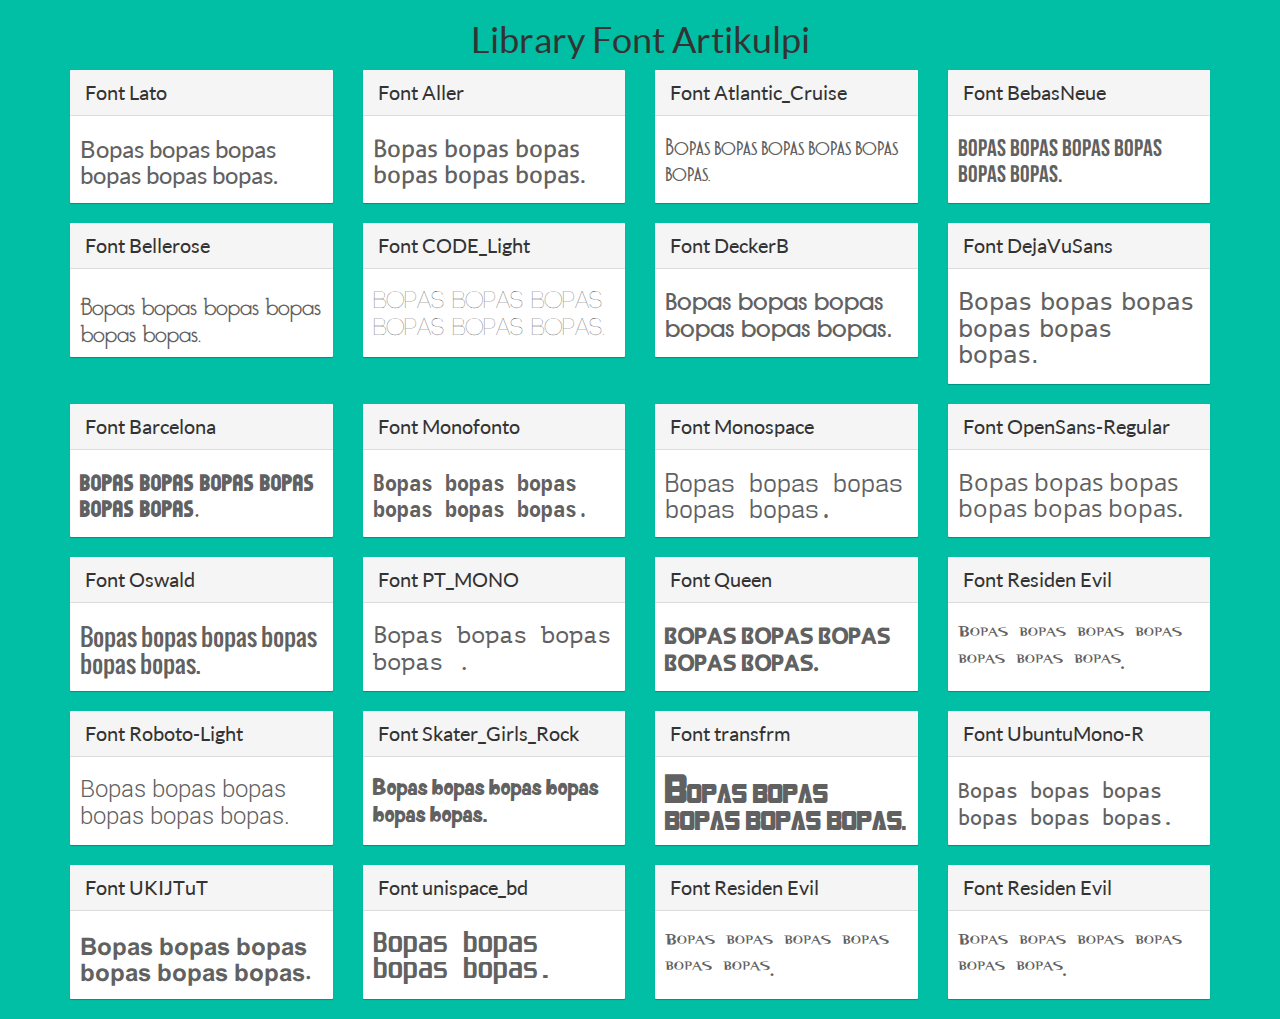
<file: font/index.html>
﻿<!DOCTYPE html>
<html>
<head>
  <meta charset="utf-8" />
  <meta name="viewport" content="width=device-width, initial-scale=1.0" />
  <title>Library Font</title>
  <!-- BOOTSTRAP STYLES-->
  <link href="assets/css/bootstrap.css" rel="stylesheet" />
  <link href="assets/css/font-awesome.css" rel="stylesheet" />
  <link href="assets/css/style.css" rel="stylesheet" />
  <link href="assets/css/ionicons.min.css" rel="stylesheet" />
  <link rel="stylesheet" type="text/css" href="assets/css/flattyshadow.css">

  <!-- Javascript -->
  <script type="text/javascript" src="assets/js/flattyshadow.js"></script>
  <script src="assets/js/jquery-1.11.1.min.js"></script>
</head>
<body>

  <div class="container">
    <div class="row">
    <center><h1>Library Font Artikulpi</h1></center>
      <div class="col-md-3 col-sm-6 col-xs-12">
      <div class="panel panel-default">
      <div class="panel-heading">Font Lato</div>
      <div class="panel-body">
        <h3 class="p1">Bopas bopas bopas bopas bopas bopas.</h3>
      </div>
    </div>
  </div>

  <div class="col-md-3 col-sm-6 col-xs-12">
    <div class="panel panel-default">
      <div class="panel-heading">Font Aller</div>
      <div class="panel-body">
       <h3 class="p2">Bopas bopas bopas bopas bopas bopas.</h3>
      </div>
    </div>
  </div>

  <div class="col-md-3 col-sm-6 col-xs-12">
    <div class="panel panel-default">
      <div class="panel-heading">Font Atlantic_Cruise</div>
      <div class="panel-body">
       <h3 class="p3">Bopas bopas bopas bopas bopas bopas.</h3>
      </div>
    </div>
  </div>

  <div class="col-md-3 col-sm-6 col-xs-12">
    <div class="panel panel-default">
      <div class="panel-heading">Font BebasNeue</div>
      <div class="panel-body">
        <h3 class="p4">Bopas bopas bopas bopas bopas bopas.</h3>
      </div>
    </div>
  </div>

  <div class="col-md-3 col-sm-6 col-xs-12">
    <div class="panel panel-default">
      <div class="panel-heading">Font Bellerose</div>
      <div class="panel-body">
       <h3 class="p5">Bopas bopas bopas bopas bopas bopas.</h3>
      </div>
    </div>
  </div>

  <div class="col-md-3 col-sm-6 col-xs-12">
    <div class="panel panel-default">
      <div class="panel-heading">Font CODE_Light</div>
      <div class="panel-body">
      <h3 class="p6">Bopas bopas bopas bopas bopas bopas.</h3>
      </div>
    </div>
  </div>

  <div class="col-md-3 col-sm-6 col-xs-12">
    <div class="panel panel-default">
      <div class="panel-heading">Font DeckerB</div>
      <div class="panel-body">
       <h3 class="p7">Bopas bopas bopas bopas bopas bopas.</h3>
      </div>
    </div>
  </div>

  <div class="col-md-3 col-sm-6 col-xs-12">
    <div class="panel panel-default">
      <div class="panel-heading">Font DejaVuSans</div>
      <div class="panel-body">
        <h3 class="p8">Bopas bopas bopas bopas bopas bopas.</h3>
      </div>
    </div>
  </div>

  <div class="col-md-3 col-sm-6 col-xs-12">
    <div class="panel panel-default">
      <div class="panel-heading">Font Barcelona</div>
      <div class="panel-body">
        <h3 class="p9">Bopas bopas bopas bopas bopas bopas.</h3>
      </div>
    </div>
  </div>

  <div class="col-md-3 col-sm-6 col-xs-12">
    <div class="panel panel-default">
      <div class="panel-heading">Font Monofonto</div>
      <div class="panel-body">
        <h3 class="p10">Bopas bopas bopas bopas bopas bopas.</h3>
      </div>
    </div>
  </div>

  <div class="col-md-3 col-sm-6 col-xs-12">
    <div class="panel panel-default">
      <div class="panel-heading">Font Monospace</div>
      <div class="panel-body">
        <h3 class="p11">Bopas bopas bopas bopas bopas.</h3>
      </div>
    </div>
  </div>

  <div class="col-md-3 col-sm-6 col-xs-12">
    <div class="panel panel-default">
      <div class="panel-heading">Font OpenSans-Regular</div>
      <div class="panel-body">
        <h3 class="p12">Bopas bopas bopas bopas bopas bopas.</h3>
      </div>
    </div>
  </div>

  <div class="col-md-3 col-sm-6 col-xs-12">
    <div class="panel panel-default">
      <div class="panel-heading">Font Oswald</div>
      <div class="panel-body">
        <h3 class="p13">Bopas bopas bopas bopas bopas bopas.</h3>
      </div>
    </div>
  </div>

  <div class="col-md-3 col-sm-6 col-xs-12">
    <div class="panel panel-default">
      <div class="panel-heading">Font PT_MONO</div>
      <div class="panel-body">
        <h3 class="p14">Bopas bopas bopas bopas .</h3>
      </div>
    </div>
  </div>

  <div class="col-md-3 col-sm-6 col-xs-12">
    <div class="panel panel-default">
      <div class="panel-heading">Font Queen</div>
      <div class="panel-body">
        <h3 class="p15">Bopas bopas bopas bopas bopas.</h3>
      </div>
    </div>
  </div>

  <div class="col-md-3 col-sm-6 col-xs-12">
    <div class="panel panel-default">
      <div class="panel-heading">Font Residen Evil</div>
      <div class="panel-body">
       <h3 class="p16">Bopas bopas bopas bopas bopas bopas bopas.</h3>
      </div>
    </div>
  </div>

   <div class="col-md-3 col-sm-6 col-xs-12">
    <div class="panel panel-default">
      <div class="panel-heading">Font Roboto-Light</div>
      <div class="panel-body">
       <h3 class="p17">Bopas bopas bopas bopas bopas bopas.</h3>
      </div>
    </div>
  </div>

   <div class="col-md-3 col-sm-6 col-xs-12">
    <div class="panel panel-default">
      <div class="panel-heading">Font Skater_Girls_Rock</div>
      <div class="panel-body">
       <h3 class="p18">Bopas bopas bopas bopas bopas bopas.</h3>
      </div>
    </div>
  </div>

   <div class="col-md-3 col-sm-6 col-xs-12">
    <div class="panel panel-default">
      <div class="panel-heading">Font transfrm</div>
      <div class="panel-body">
       <h3 class="p19">Bopas bopas bopas bopas bopas.</h3>
      </div>
    </div>
  </div>

   <div class="col-md-3 col-sm-6 col-xs-12">
    <div class="panel panel-default">
      <div class="panel-heading">Font UbuntuMono-R</div>
      <div class="panel-body">
       <h3 class="p20">Bopas bopas bopas bopas bopas bopas.</h3>
      </div>
    </div>
  </div>

   <div class="col-md-3 col-sm-6 col-xs-12">
    <div class="panel panel-default">
      <div class="panel-heading">Font UKIJTuT</div>
      <div class="panel-body">
       <h3 class="p21">Bopas bopas bopas bopas bopas bopas.</h3>
      </div>
    </div>
  </div>

   <div class="col-md-3 col-sm-6 col-xs-12">
    <div class="panel panel-default">
      <div class="panel-heading">Font unispace_bd</div>
      <div class="panel-body">
       <h3 class="p22">Bopas bopas bopas bopas.</h3>
      </div>
    </div>
  </div>

   <div class="col-md-3 col-sm-6 col-xs-12">
    <div class="panel panel-default">
      <div class="panel-heading">Font Residen Evil</div>
      <div class="panel-body">
       <h3 class="p23">Bopas bopas bopas bopas bopas bopas.</h3>
      </div>
    </div>
  </div>

   <div class="col-md-3 col-sm-6 col-xs-12">
    <div class="panel panel-default">
      <div class="panel-heading">Font Residen Evil</div>
      <div class="panel-body">
       <h3 class="p24">Bopas bopas bopas bopas bopas bopas.</h3>
      </div>
    </div>
  </div>




</div>
</div>



<!-- JQUERY SCRIPTS -->
<script src="assets/js/jquery-1.11.1.js"></script>
<script src="assets/js/bootstrap.js"></script>
<script src="assets/js/jquery.metisMenu.js"></script>
<script src="assets/js/custom.js"></script>


</body>
</html>
</file>
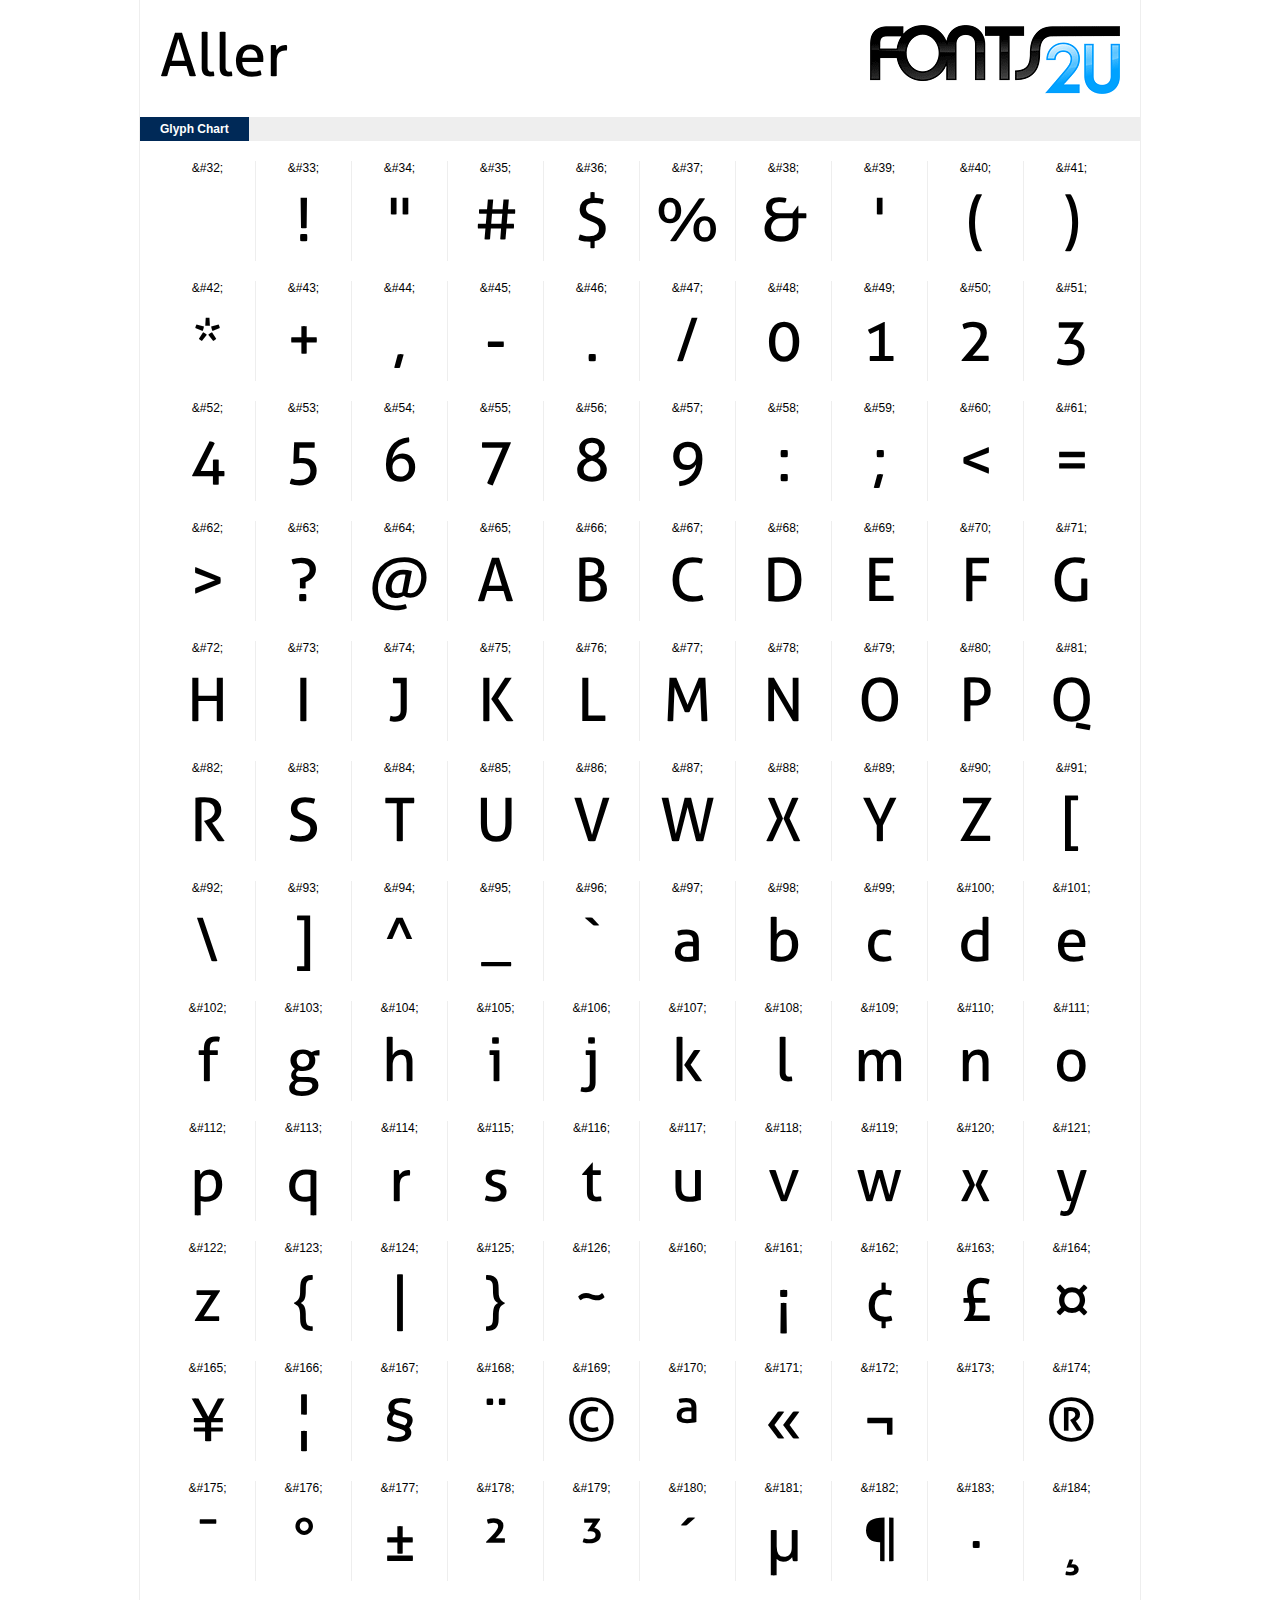
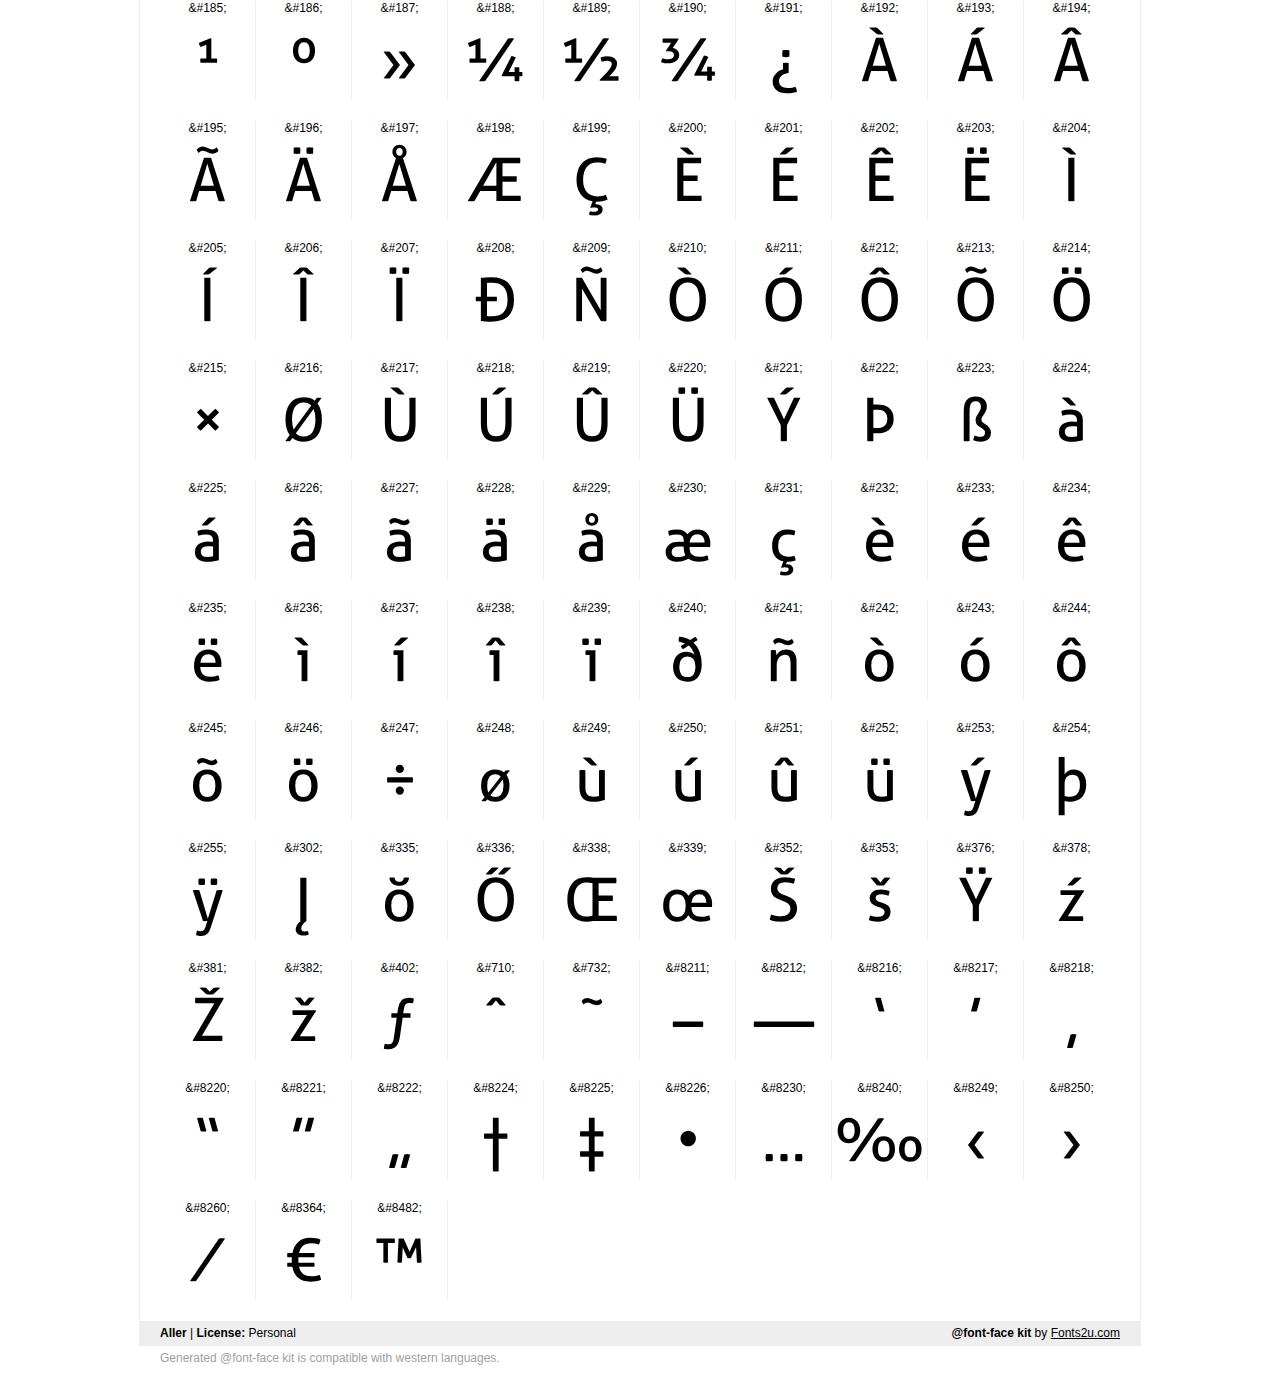
<file: font/assets/fonts/Aller/demo.html>
﻿<!DOCTYPE html PUBLIC "-//W3C//DTD XHTML 1.0 Strict//EN" "http://www.w3.org/TR/xhtml1/DTD/xhtml1-strict.dtd"> 

<html xmlns="http://www.w3.org/1999/xhtml"> 

  <head> 

    <title>Aller @font-face kit sample</title> 
    <meta http-equiv="Content-Type" content="text/html; charset=utf-8" />
    
    <style media="screen" type="text/css">/*<![CDATA[*/@import 'stylesheet.css';/*]]>*/</style>
    <style media="screen" type="text/css">/*<![CDATA[*/@import 'demo-files/demo.css';/*]]>*/</style>
    <style type="text/css">#title,#glyphs p{font-family:"Aller"}</style>

 </head> 
 
<body> 

	<div id="wrapper">
		<div id="title">
			Aller		</div>
		<div id="logo">
			<a href="http://www.fonts2u.com" target="_blank"><img src="demo-files/fonts2u_logo.gif" width="250" height="69" alt="Fonts2u.com logo" /></a>
		</div>
		<div class="clr"></div>

		<div id="menu">
			<ul>
				<li class="selected"><a href="#glyphs">Glyph Chart</a></li>
			<ul>
			<div class="clr"></div>
		</div>

		<div id="content">
			
			<div id="glyphs">
				﻿<div class="g">&amp;#32;<p> </p></div>﻿<div class="g">&amp;#33;<p>!</p></div>﻿<div class="g">&amp;#34;<p>"</p></div>﻿<div class="g">&amp;#35;<p>#</p></div>﻿<div class="g">&amp;#36;<p>$</p></div>﻿<div class="g">&amp;#37;<p>%</p></div>﻿<div class="g">&amp;#38;<p>&</p></div>﻿<div class="g">&amp;#39;<p>'</p></div>﻿<div class="g">&amp;#40;<p>(</p></div>﻿<div class="g noborder">&amp;#41;<p>)</p></div><div class="clr"></div>﻿<div class="g">&amp;#42;<p>*</p></div>﻿<div class="g">&amp;#43;<p>+</p></div>﻿<div class="g">&amp;#44;<p>,</p></div>﻿<div class="g">&amp;#45;<p>-</p></div>﻿<div class="g">&amp;#46;<p>.</p></div>﻿<div class="g">&amp;#47;<p>/</p></div>﻿<div class="g">&amp;#48;<p>0</p></div>﻿<div class="g">&amp;#49;<p>1</p></div>﻿<div class="g">&amp;#50;<p>2</p></div>﻿<div class="g noborder">&amp;#51;<p>3</p></div><div class="clr"></div>﻿<div class="g">&amp;#52;<p>4</p></div>﻿<div class="g">&amp;#53;<p>5</p></div>﻿<div class="g">&amp;#54;<p>6</p></div>﻿<div class="g">&amp;#55;<p>7</p></div>﻿<div class="g">&amp;#56;<p>8</p></div>﻿<div class="g">&amp;#57;<p>9</p></div>﻿<div class="g">&amp;#58;<p>:</p></div>﻿<div class="g">&amp;#59;<p>;</p></div>﻿<div class="g">&amp;#60;<p><</p></div>﻿<div class="g noborder">&amp;#61;<p>=</p></div><div class="clr"></div>﻿<div class="g">&amp;#62;<p>></p></div>﻿<div class="g">&amp;#63;<p>?</p></div>﻿<div class="g">&amp;#64;<p>@</p></div>﻿<div class="g">&amp;#65;<p>A</p></div>﻿<div class="g">&amp;#66;<p>B</p></div>﻿<div class="g">&amp;#67;<p>C</p></div>﻿<div class="g">&amp;#68;<p>D</p></div>﻿<div class="g">&amp;#69;<p>E</p></div>﻿<div class="g">&amp;#70;<p>F</p></div>﻿<div class="g noborder">&amp;#71;<p>G</p></div><div class="clr"></div>﻿<div class="g">&amp;#72;<p>H</p></div>﻿<div class="g">&amp;#73;<p>I</p></div>﻿<div class="g">&amp;#74;<p>J</p></div>﻿<div class="g">&amp;#75;<p>K</p></div>﻿<div class="g">&amp;#76;<p>L</p></div>﻿<div class="g">&amp;#77;<p>M</p></div>﻿<div class="g">&amp;#78;<p>N</p></div>﻿<div class="g">&amp;#79;<p>O</p></div>﻿<div class="g">&amp;#80;<p>P</p></div>﻿<div class="g noborder">&amp;#81;<p>Q</p></div><div class="clr"></div>﻿<div class="g">&amp;#82;<p>R</p></div>﻿<div class="g">&amp;#83;<p>S</p></div>﻿<div class="g">&amp;#84;<p>T</p></div>﻿<div class="g">&amp;#85;<p>U</p></div>﻿<div class="g">&amp;#86;<p>V</p></div>﻿<div class="g">&amp;#87;<p>W</p></div>﻿<div class="g">&amp;#88;<p>X</p></div>﻿<div class="g">&amp;#89;<p>Y</p></div>﻿<div class="g">&amp;#90;<p>Z</p></div>﻿<div class="g noborder">&amp;#91;<p>[</p></div><div class="clr"></div>﻿<div class="g">&amp;#92;<p>\</p></div>﻿<div class="g">&amp;#93;<p>]</p></div>﻿<div class="g">&amp;#94;<p>^</p></div>﻿<div class="g">&amp;#95;<p>_</p></div>﻿<div class="g">&amp;#96;<p>`</p></div>﻿<div class="g">&amp;#97;<p>a</p></div>﻿<div class="g">&amp;#98;<p>b</p></div>﻿<div class="g">&amp;#99;<p>c</p></div>﻿<div class="g">&amp;#100;<p>d</p></div>﻿<div class="g noborder">&amp;#101;<p>e</p></div><div class="clr"></div>﻿<div class="g">&amp;#102;<p>f</p></div>﻿<div class="g">&amp;#103;<p>g</p></div>﻿<div class="g">&amp;#104;<p>h</p></div>﻿<div class="g">&amp;#105;<p>i</p></div>﻿<div class="g">&amp;#106;<p>j</p></div>﻿<div class="g">&amp;#107;<p>k</p></div>﻿<div class="g">&amp;#108;<p>l</p></div>﻿<div class="g">&amp;#109;<p>m</p></div>﻿<div class="g">&amp;#110;<p>n</p></div>﻿<div class="g noborder">&amp;#111;<p>o</p></div><div class="clr"></div>﻿<div class="g">&amp;#112;<p>p</p></div>﻿<div class="g">&amp;#113;<p>q</p></div>﻿<div class="g">&amp;#114;<p>r</p></div>﻿<div class="g">&amp;#115;<p>s</p></div>﻿<div class="g">&amp;#116;<p>t</p></div>﻿<div class="g">&amp;#117;<p>u</p></div>﻿<div class="g">&amp;#118;<p>v</p></div>﻿<div class="g">&amp;#119;<p>w</p></div>﻿<div class="g">&amp;#120;<p>x</p></div>﻿<div class="g noborder">&amp;#121;<p>y</p></div><div class="clr"></div>﻿<div class="g">&amp;#122;<p>z</p></div>﻿<div class="g">&amp;#123;<p>{</p></div>﻿<div class="g">&amp;#124;<p>|</p></div>﻿<div class="g">&amp;#125;<p>}</p></div>﻿<div class="g">&amp;#126;<p>~</p></div>﻿<div class="g">&amp;#160;<p> </p></div>﻿<div class="g">&amp;#161;<p>¡</p></div>﻿<div class="g">&amp;#162;<p>¢</p></div>﻿<div class="g">&amp;#163;<p>£</p></div>﻿<div class="g noborder">&amp;#164;<p>¤</p></div><div class="clr"></div>﻿<div class="g">&amp;#165;<p>¥</p></div>﻿<div class="g">&amp;#166;<p>¦</p></div>﻿<div class="g">&amp;#167;<p>§</p></div>﻿<div class="g">&amp;#168;<p>¨</p></div>﻿<div class="g">&amp;#169;<p>©</p></div>﻿<div class="g">&amp;#170;<p>ª</p></div>﻿<div class="g">&amp;#171;<p>«</p></div>﻿<div class="g">&amp;#172;<p>¬</p></div>﻿<div class="g">&amp;#173;<p>­</p></div>﻿<div class="g noborder">&amp;#174;<p>®</p></div><div class="clr"></div>﻿<div class="g">&amp;#175;<p>¯</p></div>﻿<div class="g">&amp;#176;<p>°</p></div>﻿<div class="g">&amp;#177;<p>±</p></div>﻿<div class="g">&amp;#178;<p>²</p></div>﻿<div class="g">&amp;#179;<p>³</p></div>﻿<div class="g">&amp;#180;<p>´</p></div>﻿<div class="g">&amp;#181;<p>µ</p></div>﻿<div class="g">&amp;#182;<p>¶</p></div>﻿<div class="g">&amp;#183;<p>·</p></div>﻿<div class="g noborder">&amp;#184;<p>¸</p></div><div class="clr"></div>﻿<div class="g">&amp;#185;<p>¹</p></div>﻿<div class="g">&amp;#186;<p>º</p></div>﻿<div class="g">&amp;#187;<p>»</p></div>﻿<div class="g">&amp;#188;<p>¼</p></div>﻿<div class="g">&amp;#189;<p>½</p></div>﻿<div class="g">&amp;#190;<p>¾</p></div>﻿<div class="g">&amp;#191;<p>¿</p></div>﻿<div class="g">&amp;#192;<p>À</p></div>﻿<div class="g">&amp;#193;<p>Á</p></div>﻿<div class="g noborder">&amp;#194;<p>Â</p></div><div class="clr"></div>﻿<div class="g">&amp;#195;<p>Ã</p></div>﻿<div class="g">&amp;#196;<p>Ä</p></div>﻿<div class="g">&amp;#197;<p>Å</p></div>﻿<div class="g">&amp;#198;<p>Æ</p></div>﻿<div class="g">&amp;#199;<p>Ç</p></div>﻿<div class="g">&amp;#200;<p>È</p></div>﻿<div class="g">&amp;#201;<p>É</p></div>﻿<div class="g">&amp;#202;<p>Ê</p></div>﻿<div class="g">&amp;#203;<p>Ë</p></div>﻿<div class="g noborder">&amp;#204;<p>Ì</p></div><div class="clr"></div>﻿<div class="g">&amp;#205;<p>Í</p></div>﻿<div class="g">&amp;#206;<p>Î</p></div>﻿<div class="g">&amp;#207;<p>Ï</p></div>﻿<div class="g">&amp;#208;<p>Ð</p></div>﻿<div class="g">&amp;#209;<p>Ñ</p></div>﻿<div class="g">&amp;#210;<p>Ò</p></div>﻿<div class="g">&amp;#211;<p>Ó</p></div>﻿<div class="g">&amp;#212;<p>Ô</p></div>﻿<div class="g">&amp;#213;<p>Õ</p></div>﻿<div class="g noborder">&amp;#214;<p>Ö</p></div><div class="clr"></div>﻿<div class="g">&amp;#215;<p>×</p></div>﻿<div class="g">&amp;#216;<p>Ø</p></div>﻿<div class="g">&amp;#217;<p>Ù</p></div>﻿<div class="g">&amp;#218;<p>Ú</p></div>﻿<div class="g">&amp;#219;<p>Û</p></div>﻿<div class="g">&amp;#220;<p>Ü</p></div>﻿<div class="g">&amp;#221;<p>Ý</p></div>﻿<div class="g">&amp;#222;<p>Þ</p></div>﻿<div class="g">&amp;#223;<p>ß</p></div>﻿<div class="g noborder">&amp;#224;<p>à</p></div><div class="clr"></div>﻿<div class="g">&amp;#225;<p>á</p></div>﻿<div class="g">&amp;#226;<p>â</p></div>﻿<div class="g">&amp;#227;<p>ã</p></div>﻿<div class="g">&amp;#228;<p>ä</p></div>﻿<div class="g">&amp;#229;<p>å</p></div>﻿<div class="g">&amp;#230;<p>æ</p></div>﻿<div class="g">&amp;#231;<p>ç</p></div>﻿<div class="g">&amp;#232;<p>è</p></div>﻿<div class="g">&amp;#233;<p>é</p></div>﻿<div class="g noborder">&amp;#234;<p>ê</p></div><div class="clr"></div>﻿<div class="g">&amp;#235;<p>ë</p></div>﻿<div class="g">&amp;#236;<p>ì</p></div>﻿<div class="g">&amp;#237;<p>í</p></div>﻿<div class="g">&amp;#238;<p>î</p></div>﻿<div class="g">&amp;#239;<p>ï</p></div>﻿<div class="g">&amp;#240;<p>ð</p></div>﻿<div class="g">&amp;#241;<p>ñ</p></div>﻿<div class="g">&amp;#242;<p>ò</p></div>﻿<div class="g">&amp;#243;<p>ó</p></div>﻿<div class="g noborder">&amp;#244;<p>ô</p></div><div class="clr"></div>﻿<div class="g">&amp;#245;<p>õ</p></div>﻿<div class="g">&amp;#246;<p>ö</p></div>﻿<div class="g">&amp;#247;<p>÷</p></div>﻿<div class="g">&amp;#248;<p>ø</p></div>﻿<div class="g">&amp;#249;<p>ù</p></div>﻿<div class="g">&amp;#250;<p>ú</p></div>﻿<div class="g">&amp;#251;<p>û</p></div>﻿<div class="g">&amp;#252;<p>ü</p></div>﻿<div class="g">&amp;#253;<p>ý</p></div>﻿<div class="g noborder">&amp;#254;<p>þ</p></div><div class="clr"></div>﻿<div class="g">&amp;#255;<p>ÿ</p></div>﻿<div class="g">&amp;#302;<p>Į</p></div>﻿<div class="g">&amp;#335;<p>ŏ</p></div>﻿<div class="g">&amp;#336;<p>Ő</p></div>﻿<div class="g">&amp;#338;<p>Œ</p></div>﻿<div class="g">&amp;#339;<p>œ</p></div>﻿<div class="g">&amp;#352;<p>Š</p></div>﻿<div class="g">&amp;#353;<p>š</p></div>﻿<div class="g">&amp;#376;<p>Ÿ</p></div>﻿<div class="g noborder">&amp;#378;<p>ź</p></div><div class="clr"></div>﻿<div class="g">&amp;#381;<p>Ž</p></div>﻿<div class="g">&amp;#382;<p>ž</p></div>﻿<div class="g">&amp;#402;<p>ƒ</p></div>﻿<div class="g">&amp;#710;<p>ˆ</p></div>﻿<div class="g">&amp;#732;<p>˜</p></div>﻿<div class="g">&amp;#8211;<p>–</p></div>﻿<div class="g">&amp;#8212;<p>—</p></div>﻿<div class="g">&amp;#8216;<p>‘</p></div>﻿<div class="g">&amp;#8217;<p>’</p></div>﻿<div class="g noborder">&amp;#8218;<p>‚</p></div><div class="clr"></div>﻿<div class="g">&amp;#8220;<p>“</p></div>﻿<div class="g">&amp;#8221;<p>”</p></div>﻿<div class="g">&amp;#8222;<p>„</p></div>﻿<div class="g">&amp;#8224;<p>†</p></div>﻿<div class="g">&amp;#8225;<p>‡</p></div>﻿<div class="g">&amp;#8226;<p>•</p></div>﻿<div class="g">&amp;#8230;<p>…</p></div>﻿<div class="g">&amp;#8240;<p>‰</p></div>﻿<div class="g">&amp;#8249;<p>‹</p></div>﻿<div class="g noborder">&amp;#8250;<p>›</p></div><div class="clr"></div>﻿<div class="g">&amp;#8260;<p>⁄</p></div>﻿<div class="g">&amp;#8364;<p>€</p></div>﻿<div class="g">&amp;#8482;<p>™</p></div>			</div>
			
			<div class="clr"></div>

		</div>

		<div id="footer">
			<div id="copyright"><strong>Aller</strong> | <strong>License:</strong> Personal</div>
			<div id="generated"><strong>@font-face kit</strong> by <a href="http://www.fonts2u.com" target="_blank">Fonts2u.com</a></div>
			<div class="clr"></div>
		</div>
	</div>
	<div id="support">Generated @font-face kit is compatible with western languages.</div>

</body> 

</html>
</file>
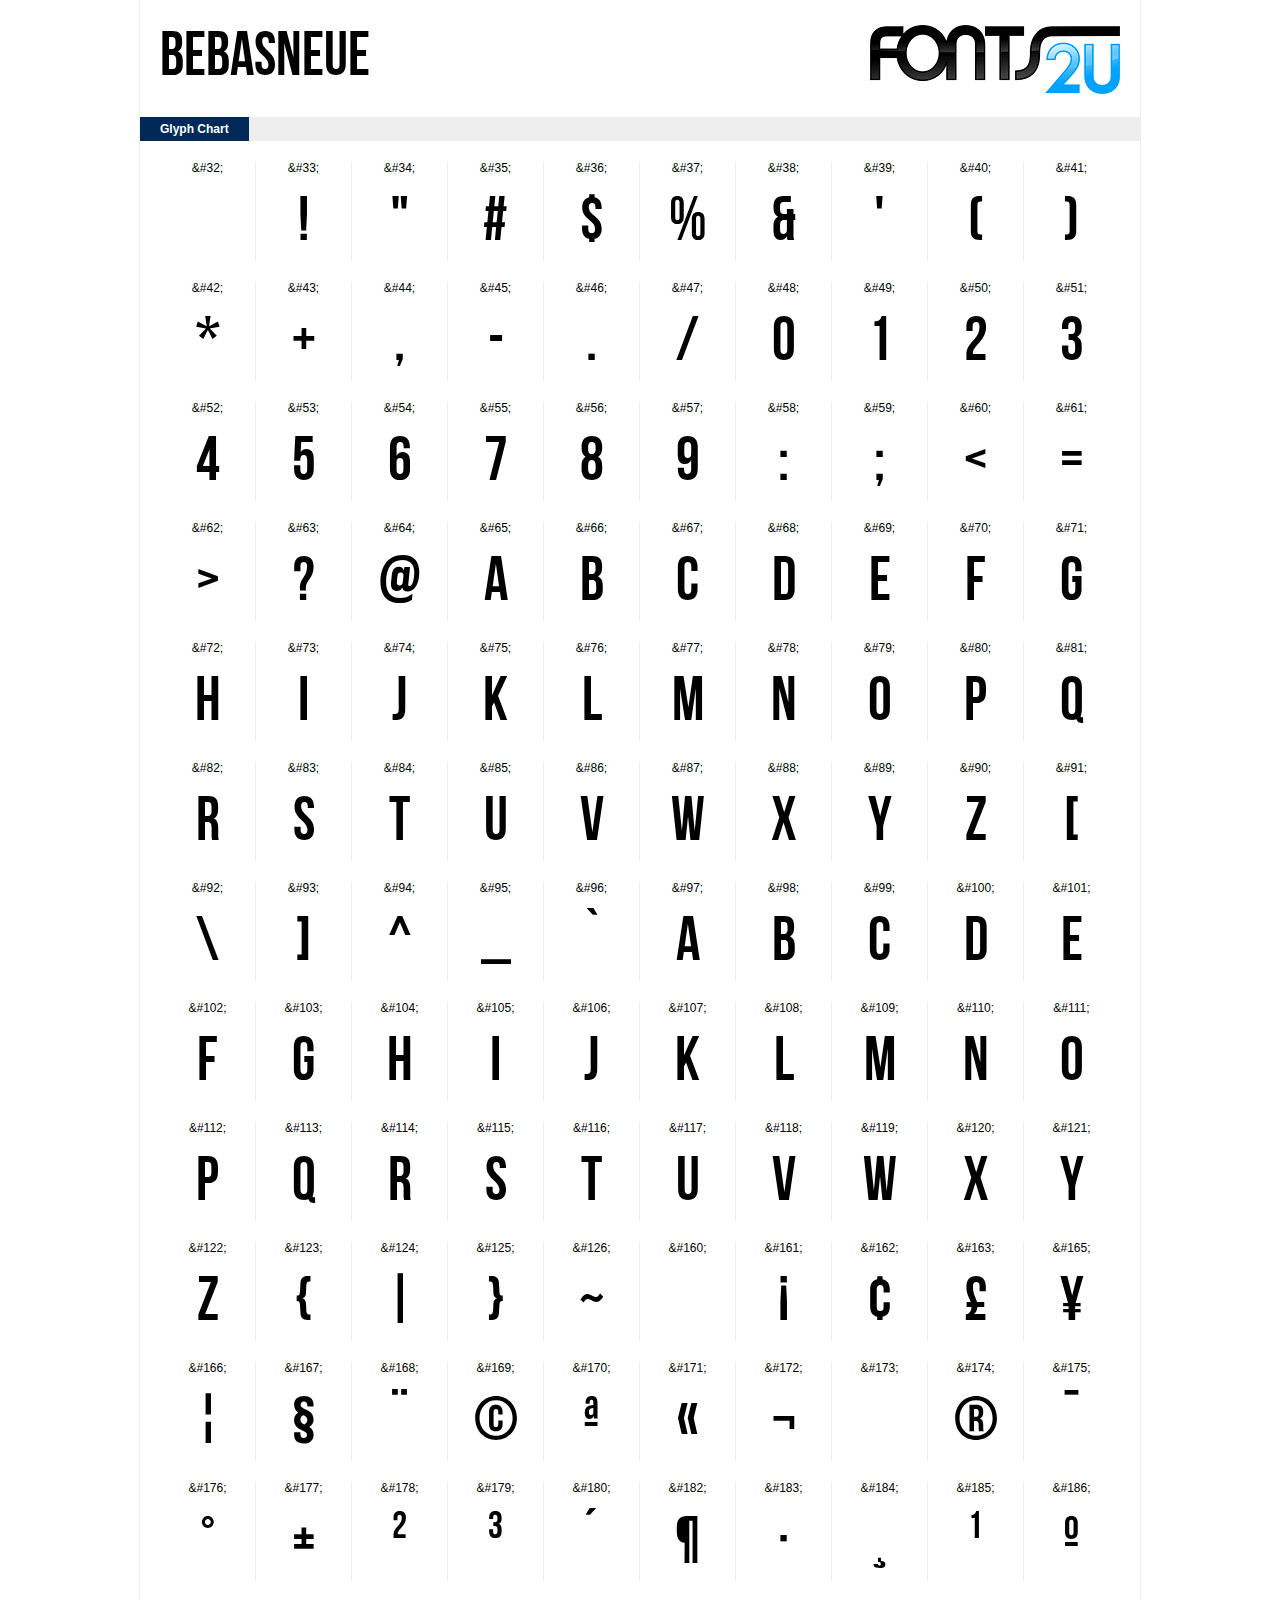
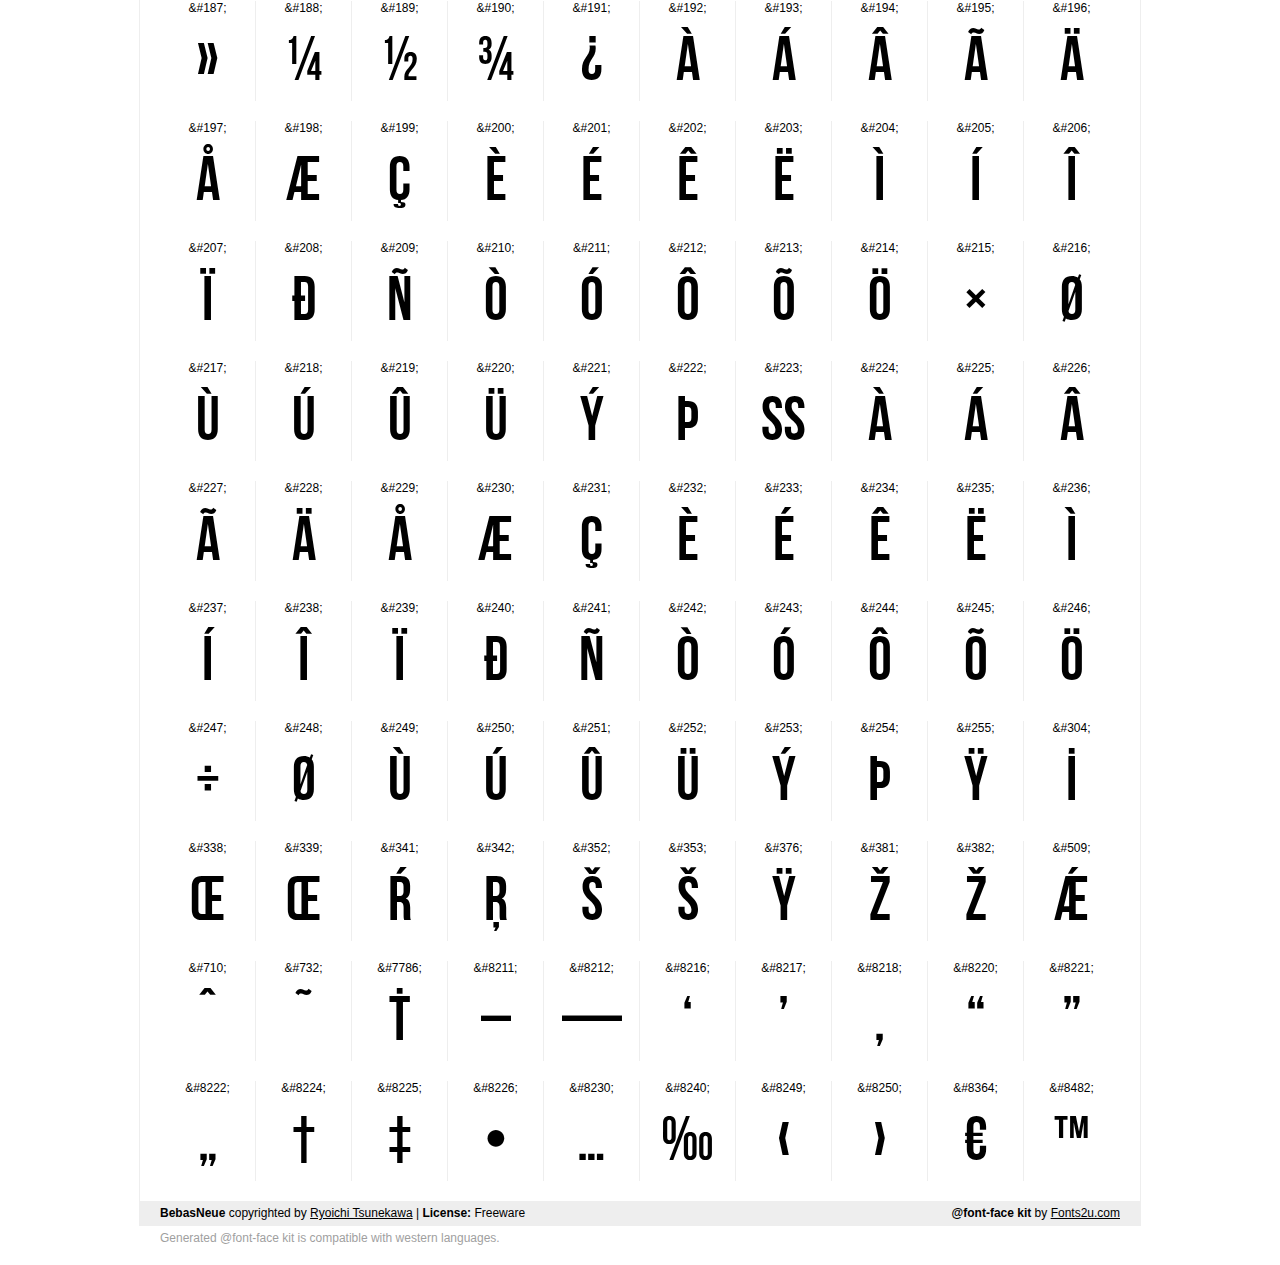
<file: font/assets/fonts/BebasNeue/demo.html>
﻿<!DOCTYPE html PUBLIC "-//W3C//DTD XHTML 1.0 Strict//EN" "http://www.w3.org/TR/xhtml1/DTD/xhtml1-strict.dtd"> 

<html xmlns="http://www.w3.org/1999/xhtml"> 

  <head> 

    <title>BebasNeue @font-face kit sample</title> 
    <meta http-equiv="Content-Type" content="text/html; charset=utf-8" />
    
    <style media="screen" type="text/css">/*<![CDATA[*/@import 'stylesheet.css';/*]]>*/</style>
    <style media="screen" type="text/css">/*<![CDATA[*/@import 'demo-files/demo.css';/*]]>*/</style>
    <style type="text/css">#title,#glyphs p{font-family:"BebasNeue"}</style>

 </head> 
 
<body> 

	<div id="wrapper">
		<div id="title">
			BebasNeue		</div>
		<div id="logo">
			<a href="http://www.fonts2u.com" target="_blank"><img src="demo-files/fonts2u_logo.gif" width="250" height="69" alt="Fonts2u.com logo" /></a>
		</div>
		<div class="clr"></div>

		<div id="menu">
			<ul>
				<li class="selected"><a href="#glyphs">Glyph Chart</a></li>
			<ul>
			<div class="clr"></div>
		</div>

		<div id="content">
			
			<div id="glyphs">
				﻿<div class="g">&amp;#32;<p> </p></div>﻿<div class="g">&amp;#33;<p>!</p></div>﻿<div class="g">&amp;#34;<p>"</p></div>﻿<div class="g">&amp;#35;<p>#</p></div>﻿<div class="g">&amp;#36;<p>$</p></div>﻿<div class="g">&amp;#37;<p>%</p></div>﻿<div class="g">&amp;#38;<p>&</p></div>﻿<div class="g">&amp;#39;<p>'</p></div>﻿<div class="g">&amp;#40;<p>(</p></div>﻿<div class="g noborder">&amp;#41;<p>)</p></div><div class="clr"></div>﻿<div class="g">&amp;#42;<p>*</p></div>﻿<div class="g">&amp;#43;<p>+</p></div>﻿<div class="g">&amp;#44;<p>,</p></div>﻿<div class="g">&amp;#45;<p>-</p></div>﻿<div class="g">&amp;#46;<p>.</p></div>﻿<div class="g">&amp;#47;<p>/</p></div>﻿<div class="g">&amp;#48;<p>0</p></div>﻿<div class="g">&amp;#49;<p>1</p></div>﻿<div class="g">&amp;#50;<p>2</p></div>﻿<div class="g noborder">&amp;#51;<p>3</p></div><div class="clr"></div>﻿<div class="g">&amp;#52;<p>4</p></div>﻿<div class="g">&amp;#53;<p>5</p></div>﻿<div class="g">&amp;#54;<p>6</p></div>﻿<div class="g">&amp;#55;<p>7</p></div>﻿<div class="g">&amp;#56;<p>8</p></div>﻿<div class="g">&amp;#57;<p>9</p></div>﻿<div class="g">&amp;#58;<p>:</p></div>﻿<div class="g">&amp;#59;<p>;</p></div>﻿<div class="g">&amp;#60;<p><</p></div>﻿<div class="g noborder">&amp;#61;<p>=</p></div><div class="clr"></div>﻿<div class="g">&amp;#62;<p>></p></div>﻿<div class="g">&amp;#63;<p>?</p></div>﻿<div class="g">&amp;#64;<p>@</p></div>﻿<div class="g">&amp;#65;<p>A</p></div>﻿<div class="g">&amp;#66;<p>B</p></div>﻿<div class="g">&amp;#67;<p>C</p></div>﻿<div class="g">&amp;#68;<p>D</p></div>﻿<div class="g">&amp;#69;<p>E</p></div>﻿<div class="g">&amp;#70;<p>F</p></div>﻿<div class="g noborder">&amp;#71;<p>G</p></div><div class="clr"></div>﻿<div class="g">&amp;#72;<p>H</p></div>﻿<div class="g">&amp;#73;<p>I</p></div>﻿<div class="g">&amp;#74;<p>J</p></div>﻿<div class="g">&amp;#75;<p>K</p></div>﻿<div class="g">&amp;#76;<p>L</p></div>﻿<div class="g">&amp;#77;<p>M</p></div>﻿<div class="g">&amp;#78;<p>N</p></div>﻿<div class="g">&amp;#79;<p>O</p></div>﻿<div class="g">&amp;#80;<p>P</p></div>﻿<div class="g noborder">&amp;#81;<p>Q</p></div><div class="clr"></div>﻿<div class="g">&amp;#82;<p>R</p></div>﻿<div class="g">&amp;#83;<p>S</p></div>﻿<div class="g">&amp;#84;<p>T</p></div>﻿<div class="g">&amp;#85;<p>U</p></div>﻿<div class="g">&amp;#86;<p>V</p></div>﻿<div class="g">&amp;#87;<p>W</p></div>﻿<div class="g">&amp;#88;<p>X</p></div>﻿<div class="g">&amp;#89;<p>Y</p></div>﻿<div class="g">&amp;#90;<p>Z</p></div>﻿<div class="g noborder">&amp;#91;<p>[</p></div><div class="clr"></div>﻿<div class="g">&amp;#92;<p>\</p></div>﻿<div class="g">&amp;#93;<p>]</p></div>﻿<div class="g">&amp;#94;<p>^</p></div>﻿<div class="g">&amp;#95;<p>_</p></div>﻿<div class="g">&amp;#96;<p>`</p></div>﻿<div class="g">&amp;#97;<p>a</p></div>﻿<div class="g">&amp;#98;<p>b</p></div>﻿<div class="g">&amp;#99;<p>c</p></div>﻿<div class="g">&amp;#100;<p>d</p></div>﻿<div class="g noborder">&amp;#101;<p>e</p></div><div class="clr"></div>﻿<div class="g">&amp;#102;<p>f</p></div>﻿<div class="g">&amp;#103;<p>g</p></div>﻿<div class="g">&amp;#104;<p>h</p></div>﻿<div class="g">&amp;#105;<p>i</p></div>﻿<div class="g">&amp;#106;<p>j</p></div>﻿<div class="g">&amp;#107;<p>k</p></div>﻿<div class="g">&amp;#108;<p>l</p></div>﻿<div class="g">&amp;#109;<p>m</p></div>﻿<div class="g">&amp;#110;<p>n</p></div>﻿<div class="g noborder">&amp;#111;<p>o</p></div><div class="clr"></div>﻿<div class="g">&amp;#112;<p>p</p></div>﻿<div class="g">&amp;#113;<p>q</p></div>﻿<div class="g">&amp;#114;<p>r</p></div>﻿<div class="g">&amp;#115;<p>s</p></div>﻿<div class="g">&amp;#116;<p>t</p></div>﻿<div class="g">&amp;#117;<p>u</p></div>﻿<div class="g">&amp;#118;<p>v</p></div>﻿<div class="g">&amp;#119;<p>w</p></div>﻿<div class="g">&amp;#120;<p>x</p></div>﻿<div class="g noborder">&amp;#121;<p>y</p></div><div class="clr"></div>﻿<div class="g">&amp;#122;<p>z</p></div>﻿<div class="g">&amp;#123;<p>{</p></div>﻿<div class="g">&amp;#124;<p>|</p></div>﻿<div class="g">&amp;#125;<p>}</p></div>﻿<div class="g">&amp;#126;<p>~</p></div>﻿<div class="g">&amp;#160;<p> </p></div>﻿<div class="g">&amp;#161;<p>¡</p></div>﻿<div class="g">&amp;#162;<p>¢</p></div>﻿<div class="g">&amp;#163;<p>£</p></div>﻿<div class="g noborder">&amp;#165;<p>¥</p></div><div class="clr"></div>﻿<div class="g">&amp;#166;<p>¦</p></div>﻿<div class="g">&amp;#167;<p>§</p></div>﻿<div class="g">&amp;#168;<p>¨</p></div>﻿<div class="g">&amp;#169;<p>©</p></div>﻿<div class="g">&amp;#170;<p>ª</p></div>﻿<div class="g">&amp;#171;<p>«</p></div>﻿<div class="g">&amp;#172;<p>¬</p></div>﻿<div class="g">&amp;#173;<p>­</p></div>﻿<div class="g">&amp;#174;<p>®</p></div>﻿<div class="g noborder">&amp;#175;<p>¯</p></div><div class="clr"></div>﻿<div class="g">&amp;#176;<p>°</p></div>﻿<div class="g">&amp;#177;<p>±</p></div>﻿<div class="g">&amp;#178;<p>²</p></div>﻿<div class="g">&amp;#179;<p>³</p></div>﻿<div class="g">&amp;#180;<p>´</p></div>﻿<div class="g">&amp;#182;<p>¶</p></div>﻿<div class="g">&amp;#183;<p>·</p></div>﻿<div class="g">&amp;#184;<p>¸</p></div>﻿<div class="g">&amp;#185;<p>¹</p></div>﻿<div class="g noborder">&amp;#186;<p>º</p></div><div class="clr"></div>﻿<div class="g">&amp;#187;<p>»</p></div>﻿<div class="g">&amp;#188;<p>¼</p></div>﻿<div class="g">&amp;#189;<p>½</p></div>﻿<div class="g">&amp;#190;<p>¾</p></div>﻿<div class="g">&amp;#191;<p>¿</p></div>﻿<div class="g">&amp;#192;<p>À</p></div>﻿<div class="g">&amp;#193;<p>Á</p></div>﻿<div class="g">&amp;#194;<p>Â</p></div>﻿<div class="g">&amp;#195;<p>Ã</p></div>﻿<div class="g noborder">&amp;#196;<p>Ä</p></div><div class="clr"></div>﻿<div class="g">&amp;#197;<p>Å</p></div>﻿<div class="g">&amp;#198;<p>Æ</p></div>﻿<div class="g">&amp;#199;<p>Ç</p></div>﻿<div class="g">&amp;#200;<p>È</p></div>﻿<div class="g">&amp;#201;<p>É</p></div>﻿<div class="g">&amp;#202;<p>Ê</p></div>﻿<div class="g">&amp;#203;<p>Ë</p></div>﻿<div class="g">&amp;#204;<p>Ì</p></div>﻿<div class="g">&amp;#205;<p>Í</p></div>﻿<div class="g noborder">&amp;#206;<p>Î</p></div><div class="clr"></div>﻿<div class="g">&amp;#207;<p>Ï</p></div>﻿<div class="g">&amp;#208;<p>Ð</p></div>﻿<div class="g">&amp;#209;<p>Ñ</p></div>﻿<div class="g">&amp;#210;<p>Ò</p></div>﻿<div class="g">&amp;#211;<p>Ó</p></div>﻿<div class="g">&amp;#212;<p>Ô</p></div>﻿<div class="g">&amp;#213;<p>Õ</p></div>﻿<div class="g">&amp;#214;<p>Ö</p></div>﻿<div class="g">&amp;#215;<p>×</p></div>﻿<div class="g noborder">&amp;#216;<p>Ø</p></div><div class="clr"></div>﻿<div class="g">&amp;#217;<p>Ù</p></div>﻿<div class="g">&amp;#218;<p>Ú</p></div>﻿<div class="g">&amp;#219;<p>Û</p></div>﻿<div class="g">&amp;#220;<p>Ü</p></div>﻿<div class="g">&amp;#221;<p>Ý</p></div>﻿<div class="g">&amp;#222;<p>Þ</p></div>﻿<div class="g">&amp;#223;<p>ß</p></div>﻿<div class="g">&amp;#224;<p>à</p></div>﻿<div class="g">&amp;#225;<p>á</p></div>﻿<div class="g noborder">&amp;#226;<p>â</p></div><div class="clr"></div>﻿<div class="g">&amp;#227;<p>ã</p></div>﻿<div class="g">&amp;#228;<p>ä</p></div>﻿<div class="g">&amp;#229;<p>å</p></div>﻿<div class="g">&amp;#230;<p>æ</p></div>﻿<div class="g">&amp;#231;<p>ç</p></div>﻿<div class="g">&amp;#232;<p>è</p></div>﻿<div class="g">&amp;#233;<p>é</p></div>﻿<div class="g">&amp;#234;<p>ê</p></div>﻿<div class="g">&amp;#235;<p>ë</p></div>﻿<div class="g noborder">&amp;#236;<p>ì</p></div><div class="clr"></div>﻿<div class="g">&amp;#237;<p>í</p></div>﻿<div class="g">&amp;#238;<p>î</p></div>﻿<div class="g">&amp;#239;<p>ï</p></div>﻿<div class="g">&amp;#240;<p>ð</p></div>﻿<div class="g">&amp;#241;<p>ñ</p></div>﻿<div class="g">&amp;#242;<p>ò</p></div>﻿<div class="g">&amp;#243;<p>ó</p></div>﻿<div class="g">&amp;#244;<p>ô</p></div>﻿<div class="g">&amp;#245;<p>õ</p></div>﻿<div class="g noborder">&amp;#246;<p>ö</p></div><div class="clr"></div>﻿<div class="g">&amp;#247;<p>÷</p></div>﻿<div class="g">&amp;#248;<p>ø</p></div>﻿<div class="g">&amp;#249;<p>ù</p></div>﻿<div class="g">&amp;#250;<p>ú</p></div>﻿<div class="g">&amp;#251;<p>û</p></div>﻿<div class="g">&amp;#252;<p>ü</p></div>﻿<div class="g">&amp;#253;<p>ý</p></div>﻿<div class="g">&amp;#254;<p>þ</p></div>﻿<div class="g">&amp;#255;<p>ÿ</p></div>﻿<div class="g noborder">&amp;#304;<p>İ</p></div><div class="clr"></div>﻿<div class="g">&amp;#338;<p>Œ</p></div>﻿<div class="g">&amp;#339;<p>œ</p></div>﻿<div class="g">&amp;#341;<p>ŕ</p></div>﻿<div class="g">&amp;#342;<p>Ŗ</p></div>﻿<div class="g">&amp;#352;<p>Š</p></div>﻿<div class="g">&amp;#353;<p>š</p></div>﻿<div class="g">&amp;#376;<p>Ÿ</p></div>﻿<div class="g">&amp;#381;<p>Ž</p></div>﻿<div class="g">&amp;#382;<p>ž</p></div>﻿<div class="g noborder">&amp;#509;<p>ǽ</p></div><div class="clr"></div>﻿<div class="g">&amp;#710;<p>ˆ</p></div>﻿<div class="g">&amp;#732;<p>˜</p></div>﻿<div class="g">&amp;#7786;<p>Ṫ</p></div>﻿<div class="g">&amp;#8211;<p>–</p></div>﻿<div class="g">&amp;#8212;<p>—</p></div>﻿<div class="g">&amp;#8216;<p>‘</p></div>﻿<div class="g">&amp;#8217;<p>’</p></div>﻿<div class="g">&amp;#8218;<p>‚</p></div>﻿<div class="g">&amp;#8220;<p>“</p></div>﻿<div class="g noborder">&amp;#8221;<p>”</p></div><div class="clr"></div>﻿<div class="g">&amp;#8222;<p>„</p></div>﻿<div class="g">&amp;#8224;<p>†</p></div>﻿<div class="g">&amp;#8225;<p>‡</p></div>﻿<div class="g">&amp;#8226;<p>•</p></div>﻿<div class="g">&amp;#8230;<p>…</p></div>﻿<div class="g">&amp;#8240;<p>‰</p></div>﻿<div class="g">&amp;#8249;<p>‹</p></div>﻿<div class="g">&amp;#8250;<p>›</p></div>﻿<div class="g">&amp;#8364;<p>€</p></div>﻿<div class="g noborder">&amp;#8482;<p>™</p></div><div class="clr"></div>			</div>
			
			<div class="clr"></div>

		</div>

		<div id="footer">
			<div id="copyright"><strong>BebasNeue</strong> copyrighted by <a href="http://dharmatype.com" target="_blank">Ryoichi Tsunekawa</a> | <strong>License:</strong> Freeware</div>
			<div id="generated"><strong>@font-face kit</strong> by <a href="http://www.fonts2u.com" target="_blank">Fonts2u.com</a></div>
			<div class="clr"></div>
		</div>
	</div>
	<div id="support">Generated @font-face kit is compatible with western languages.</div>

</body> 

</html>
</file>
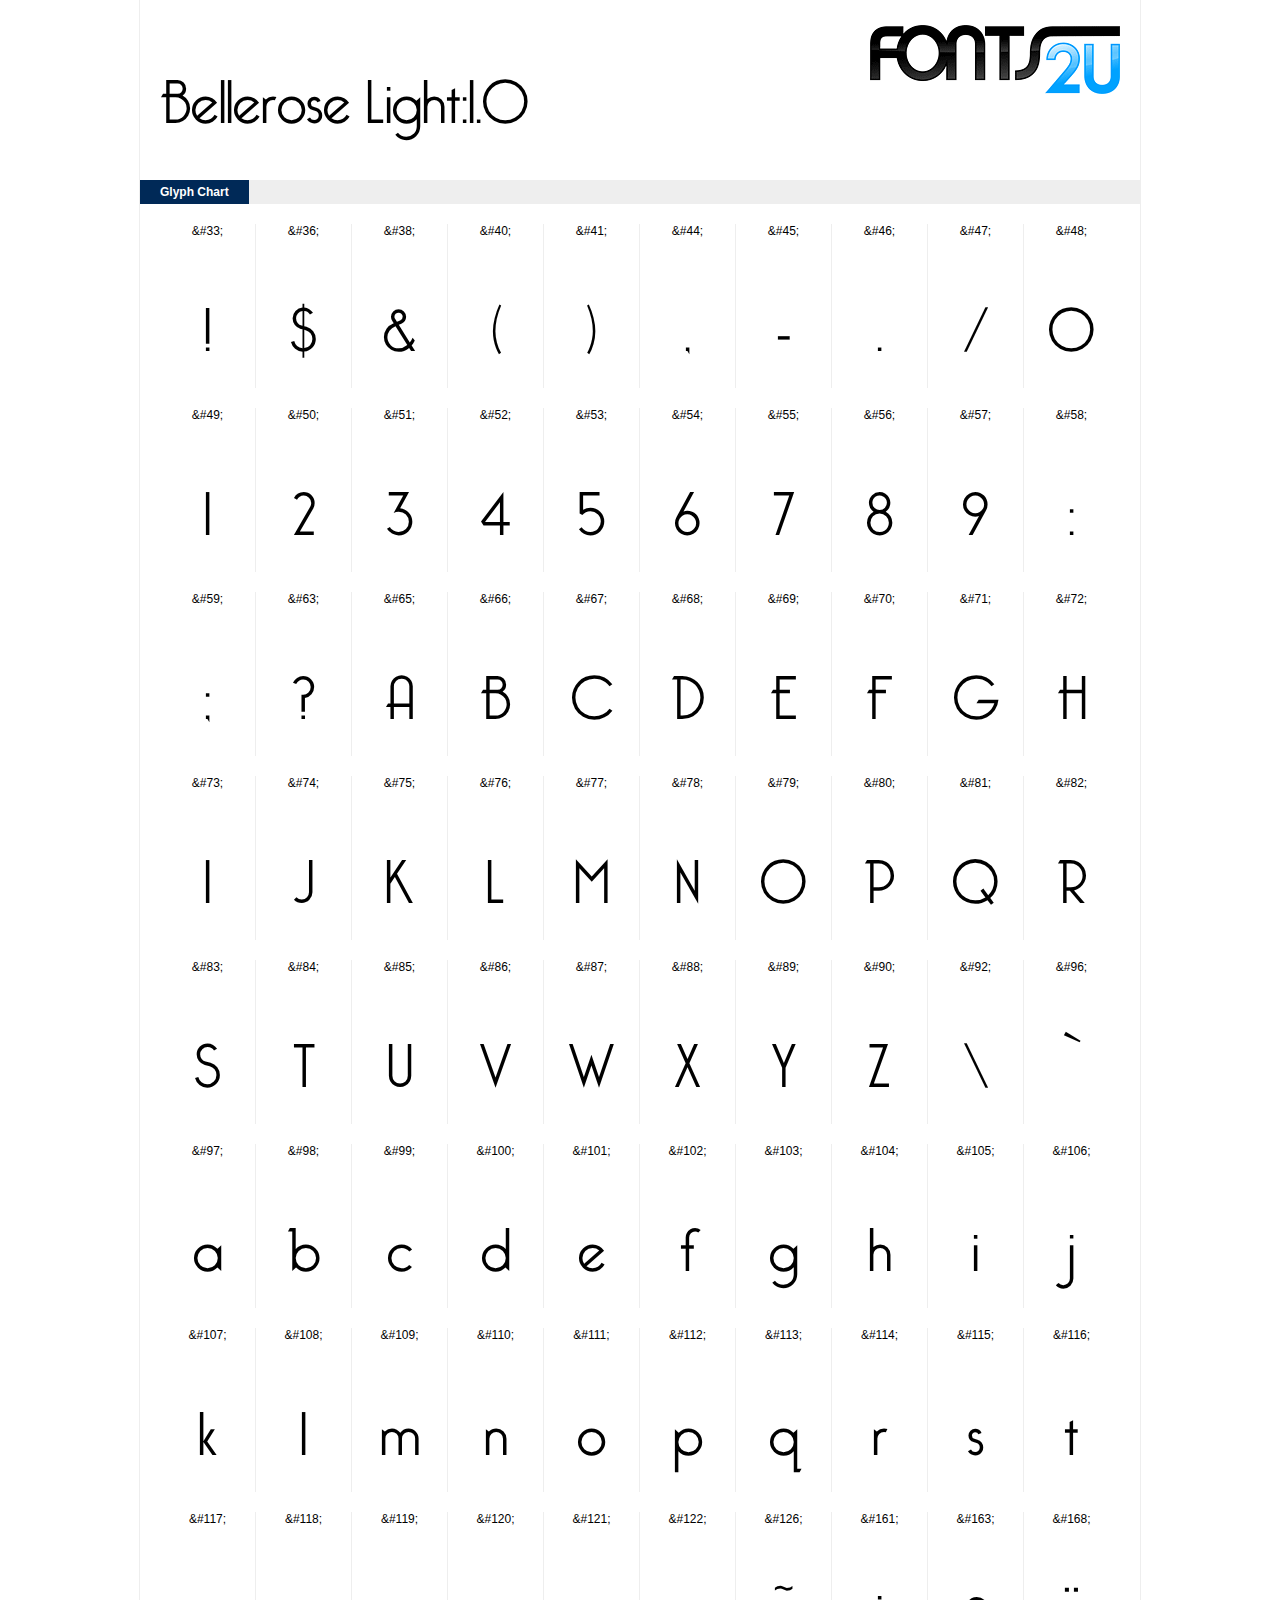
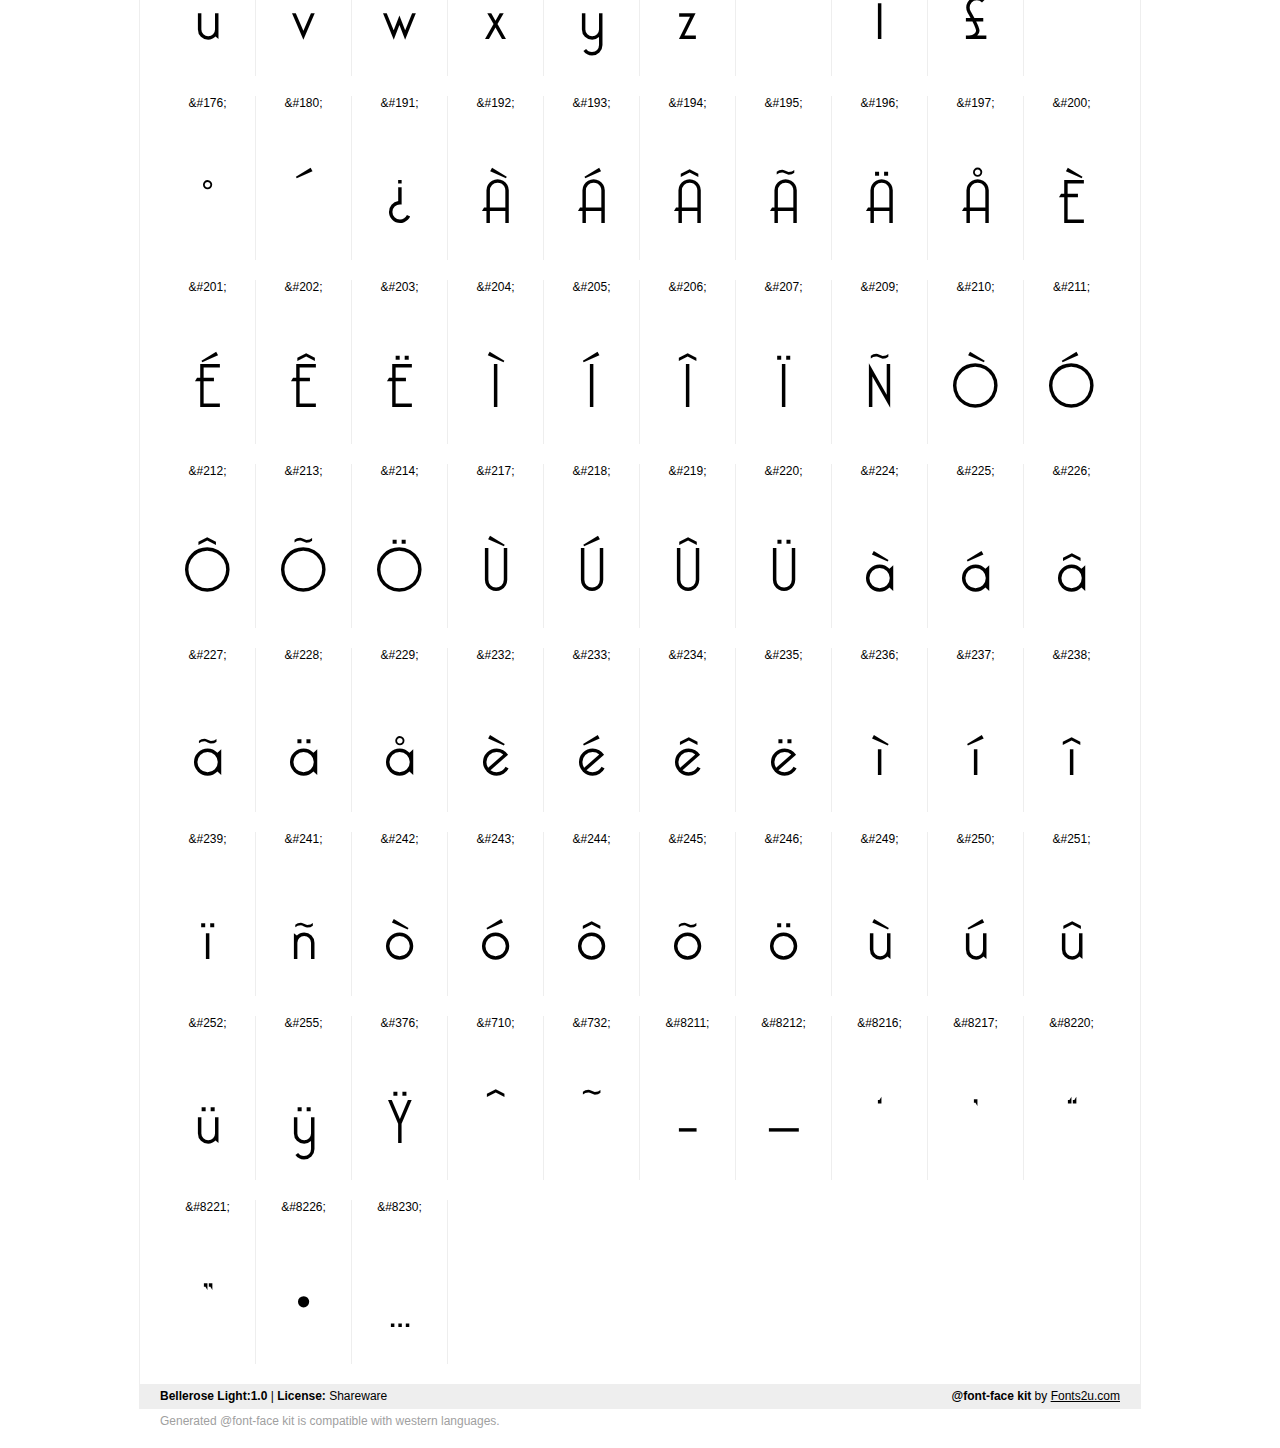
<file: font/assets/fonts/Bellerose_Light_1_0/demo.html>
﻿<!DOCTYPE html PUBLIC "-//W3C//DTD XHTML 1.0 Strict//EN" "http://www.w3.org/TR/xhtml1/DTD/xhtml1-strict.dtd"> 

<html xmlns="http://www.w3.org/1999/xhtml"> 

  <head> 

    <title>Bellerose Light:1.0 @font-face kit sample</title> 
    <meta http-equiv="Content-Type" content="text/html; charset=utf-8" />
    
    <style media="screen" type="text/css">/*<![CDATA[*/@import 'stylesheet.css';/*]]>*/</style>
    <style media="screen" type="text/css">/*<![CDATA[*/@import 'demo-files/demo.css';/*]]>*/</style>
    <style type="text/css">#title,#glyphs p{font-family:"Bellerose Light:1.0"}</style>

 </head> 
 
<body> 

	<div id="wrapper">
		<div id="title">
			Bellerose Light:1.0		</div>
		<div id="logo">
			<a href="http://www.fonts2u.com" target="_blank"><img src="demo-files/fonts2u_logo.gif" width="250" height="69" alt="Fonts2u.com logo" /></a>
		</div>
		<div class="clr"></div>

		<div id="menu">
			<ul>
				<li class="selected"><a href="#glyphs">Glyph Chart</a></li>
			<ul>
			<div class="clr"></div>
		</div>

		<div id="content">
			
			<div id="glyphs">
				﻿<div class="g">&amp;#33;<p>!</p></div>﻿<div class="g">&amp;#36;<p>$</p></div>﻿<div class="g">&amp;#38;<p>&</p></div>﻿<div class="g">&amp;#40;<p>(</p></div>﻿<div class="g">&amp;#41;<p>)</p></div>﻿<div class="g">&amp;#44;<p>,</p></div>﻿<div class="g">&amp;#45;<p>-</p></div>﻿<div class="g">&amp;#46;<p>.</p></div>﻿<div class="g">&amp;#47;<p>/</p></div>﻿<div class="g noborder">&amp;#48;<p>0</p></div><div class="clr"></div>﻿<div class="g">&amp;#49;<p>1</p></div>﻿<div class="g">&amp;#50;<p>2</p></div>﻿<div class="g">&amp;#51;<p>3</p></div>﻿<div class="g">&amp;#52;<p>4</p></div>﻿<div class="g">&amp;#53;<p>5</p></div>﻿<div class="g">&amp;#54;<p>6</p></div>﻿<div class="g">&amp;#55;<p>7</p></div>﻿<div class="g">&amp;#56;<p>8</p></div>﻿<div class="g">&amp;#57;<p>9</p></div>﻿<div class="g noborder">&amp;#58;<p>:</p></div><div class="clr"></div>﻿<div class="g">&amp;#59;<p>;</p></div>﻿<div class="g">&amp;#63;<p>?</p></div>﻿<div class="g">&amp;#65;<p>A</p></div>﻿<div class="g">&amp;#66;<p>B</p></div>﻿<div class="g">&amp;#67;<p>C</p></div>﻿<div class="g">&amp;#68;<p>D</p></div>﻿<div class="g">&amp;#69;<p>E</p></div>﻿<div class="g">&amp;#70;<p>F</p></div>﻿<div class="g">&amp;#71;<p>G</p></div>﻿<div class="g noborder">&amp;#72;<p>H</p></div><div class="clr"></div>﻿<div class="g">&amp;#73;<p>I</p></div>﻿<div class="g">&amp;#74;<p>J</p></div>﻿<div class="g">&amp;#75;<p>K</p></div>﻿<div class="g">&amp;#76;<p>L</p></div>﻿<div class="g">&amp;#77;<p>M</p></div>﻿<div class="g">&amp;#78;<p>N</p></div>﻿<div class="g">&amp;#79;<p>O</p></div>﻿<div class="g">&amp;#80;<p>P</p></div>﻿<div class="g">&amp;#81;<p>Q</p></div>﻿<div class="g noborder">&amp;#82;<p>R</p></div><div class="clr"></div>﻿<div class="g">&amp;#83;<p>S</p></div>﻿<div class="g">&amp;#84;<p>T</p></div>﻿<div class="g">&amp;#85;<p>U</p></div>﻿<div class="g">&amp;#86;<p>V</p></div>﻿<div class="g">&amp;#87;<p>W</p></div>﻿<div class="g">&amp;#88;<p>X</p></div>﻿<div class="g">&amp;#89;<p>Y</p></div>﻿<div class="g">&amp;#90;<p>Z</p></div>﻿<div class="g">&amp;#92;<p>\</p></div>﻿<div class="g noborder">&amp;#96;<p>`</p></div><div class="clr"></div>﻿<div class="g">&amp;#97;<p>a</p></div>﻿<div class="g">&amp;#98;<p>b</p></div>﻿<div class="g">&amp;#99;<p>c</p></div>﻿<div class="g">&amp;#100;<p>d</p></div>﻿<div class="g">&amp;#101;<p>e</p></div>﻿<div class="g">&amp;#102;<p>f</p></div>﻿<div class="g">&amp;#103;<p>g</p></div>﻿<div class="g">&amp;#104;<p>h</p></div>﻿<div class="g">&amp;#105;<p>i</p></div>﻿<div class="g noborder">&amp;#106;<p>j</p></div><div class="clr"></div>﻿<div class="g">&amp;#107;<p>k</p></div>﻿<div class="g">&amp;#108;<p>l</p></div>﻿<div class="g">&amp;#109;<p>m</p></div>﻿<div class="g">&amp;#110;<p>n</p></div>﻿<div class="g">&amp;#111;<p>o</p></div>﻿<div class="g">&amp;#112;<p>p</p></div>﻿<div class="g">&amp;#113;<p>q</p></div>﻿<div class="g">&amp;#114;<p>r</p></div>﻿<div class="g">&amp;#115;<p>s</p></div>﻿<div class="g noborder">&amp;#116;<p>t</p></div><div class="clr"></div>﻿<div class="g">&amp;#117;<p>u</p></div>﻿<div class="g">&amp;#118;<p>v</p></div>﻿<div class="g">&amp;#119;<p>w</p></div>﻿<div class="g">&amp;#120;<p>x</p></div>﻿<div class="g">&amp;#121;<p>y</p></div>﻿<div class="g">&amp;#122;<p>z</p></div>﻿<div class="g">&amp;#126;<p>~</p></div>﻿<div class="g">&amp;#161;<p>¡</p></div>﻿<div class="g">&amp;#163;<p>£</p></div>﻿<div class="g noborder">&amp;#168;<p>¨</p></div><div class="clr"></div>﻿<div class="g">&amp;#176;<p>°</p></div>﻿<div class="g">&amp;#180;<p>´</p></div>﻿<div class="g">&amp;#191;<p>¿</p></div>﻿<div class="g">&amp;#192;<p>À</p></div>﻿<div class="g">&amp;#193;<p>Á</p></div>﻿<div class="g">&amp;#194;<p>Â</p></div>﻿<div class="g">&amp;#195;<p>Ã</p></div>﻿<div class="g">&amp;#196;<p>Ä</p></div>﻿<div class="g">&amp;#197;<p>Å</p></div>﻿<div class="g noborder">&amp;#200;<p>È</p></div><div class="clr"></div>﻿<div class="g">&amp;#201;<p>É</p></div>﻿<div class="g">&amp;#202;<p>Ê</p></div>﻿<div class="g">&amp;#203;<p>Ë</p></div>﻿<div class="g">&amp;#204;<p>Ì</p></div>﻿<div class="g">&amp;#205;<p>Í</p></div>﻿<div class="g">&amp;#206;<p>Î</p></div>﻿<div class="g">&amp;#207;<p>Ï</p></div>﻿<div class="g">&amp;#209;<p>Ñ</p></div>﻿<div class="g">&amp;#210;<p>Ò</p></div>﻿<div class="g noborder">&amp;#211;<p>Ó</p></div><div class="clr"></div>﻿<div class="g">&amp;#212;<p>Ô</p></div>﻿<div class="g">&amp;#213;<p>Õ</p></div>﻿<div class="g">&amp;#214;<p>Ö</p></div>﻿<div class="g">&amp;#217;<p>Ù</p></div>﻿<div class="g">&amp;#218;<p>Ú</p></div>﻿<div class="g">&amp;#219;<p>Û</p></div>﻿<div class="g">&amp;#220;<p>Ü</p></div>﻿<div class="g">&amp;#224;<p>à</p></div>﻿<div class="g">&amp;#225;<p>á</p></div>﻿<div class="g noborder">&amp;#226;<p>â</p></div><div class="clr"></div>﻿<div class="g">&amp;#227;<p>ã</p></div>﻿<div class="g">&amp;#228;<p>ä</p></div>﻿<div class="g">&amp;#229;<p>å</p></div>﻿<div class="g">&amp;#232;<p>è</p></div>﻿<div class="g">&amp;#233;<p>é</p></div>﻿<div class="g">&amp;#234;<p>ê</p></div>﻿<div class="g">&amp;#235;<p>ë</p></div>﻿<div class="g">&amp;#236;<p>ì</p></div>﻿<div class="g">&amp;#237;<p>í</p></div>﻿<div class="g noborder">&amp;#238;<p>î</p></div><div class="clr"></div>﻿<div class="g">&amp;#239;<p>ï</p></div>﻿<div class="g">&amp;#241;<p>ñ</p></div>﻿<div class="g">&amp;#242;<p>ò</p></div>﻿<div class="g">&amp;#243;<p>ó</p></div>﻿<div class="g">&amp;#244;<p>ô</p></div>﻿<div class="g">&amp;#245;<p>õ</p></div>﻿<div class="g">&amp;#246;<p>ö</p></div>﻿<div class="g">&amp;#249;<p>ù</p></div>﻿<div class="g">&amp;#250;<p>ú</p></div>﻿<div class="g noborder">&amp;#251;<p>û</p></div><div class="clr"></div>﻿<div class="g">&amp;#252;<p>ü</p></div>﻿<div class="g">&amp;#255;<p>ÿ</p></div>﻿<div class="g">&amp;#376;<p>Ÿ</p></div>﻿<div class="g">&amp;#710;<p>ˆ</p></div>﻿<div class="g">&amp;#732;<p>˜</p></div>﻿<div class="g">&amp;#8211;<p>–</p></div>﻿<div class="g">&amp;#8212;<p>—</p></div>﻿<div class="g">&amp;#8216;<p>‘</p></div>﻿<div class="g">&amp;#8217;<p>’</p></div>﻿<div class="g noborder">&amp;#8220;<p>“</p></div><div class="clr"></div>﻿<div class="g">&amp;#8221;<p>”</p></div>﻿<div class="g">&amp;#8226;<p>•</p></div>﻿<div class="g">&amp;#8230;<p>…</p></div>			</div>
			
			<div class="clr"></div>

		</div>

		<div id="footer">
			<div id="copyright"><strong>Bellerose Light:1.0</strong> | <strong>License:</strong> Shareware</div>
			<div id="generated"><strong>@font-face kit</strong> by <a href="http://www.fonts2u.com" target="_blank">Fonts2u.com</a></div>
			<div class="clr"></div>
		</div>
	</div>
	<div id="support">Generated @font-face kit is compatible with western languages.</div>

</body> 

</html>
</file>
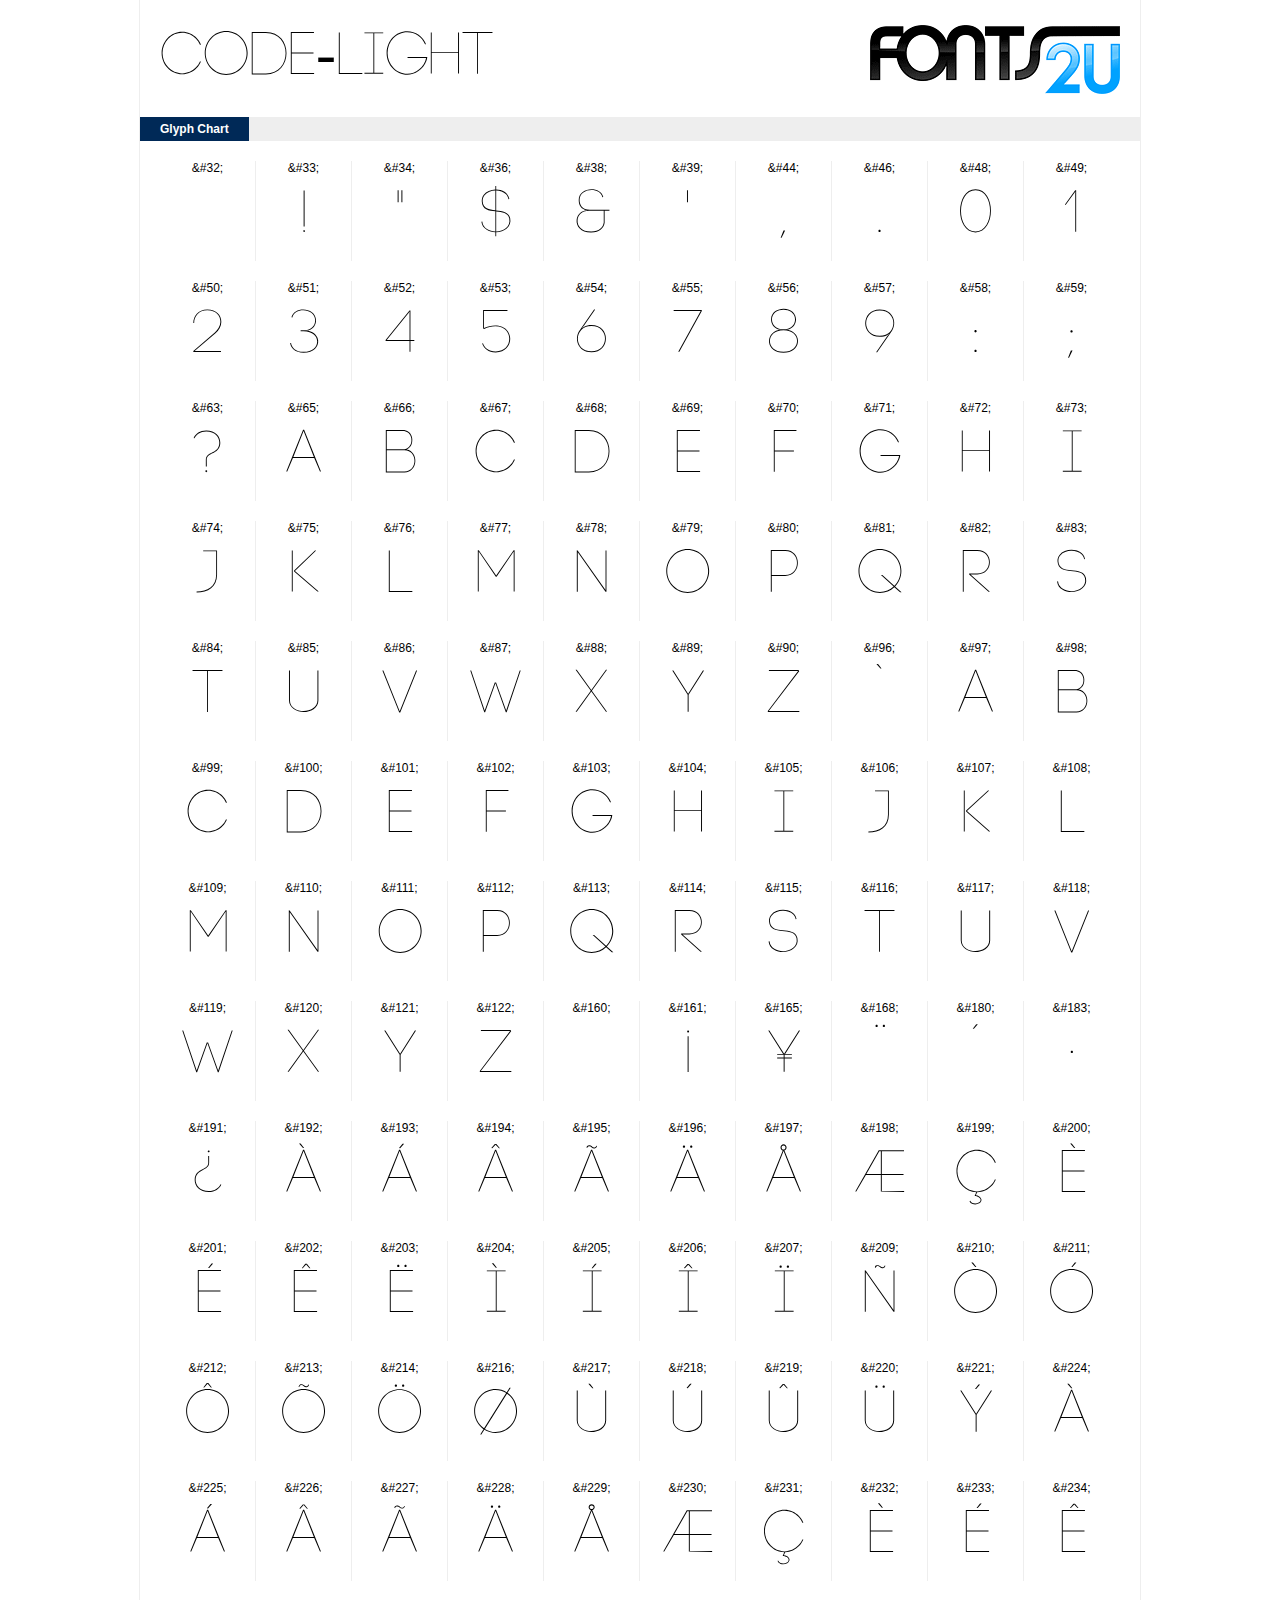
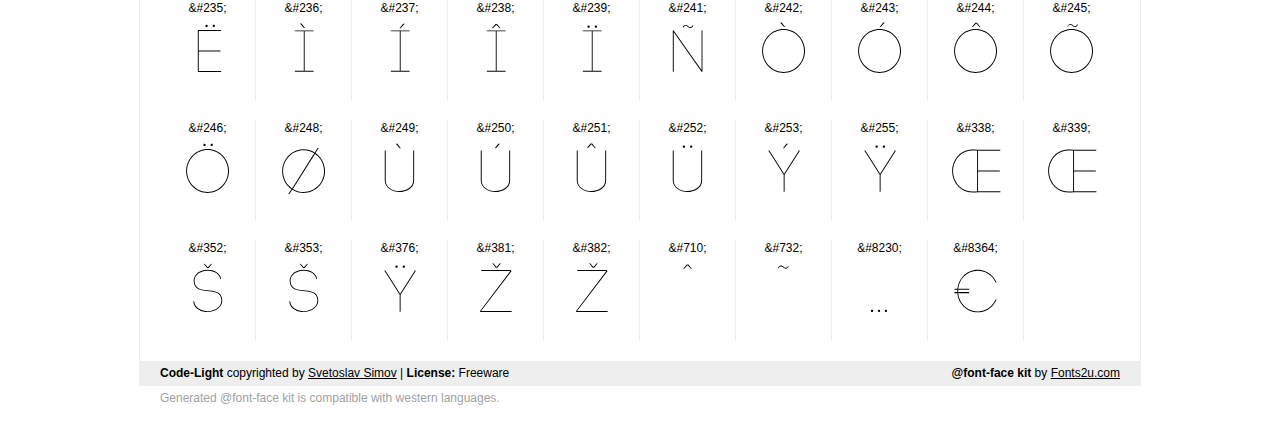
<file: font/assets/fonts/Code-Light/demo.html>
﻿<!DOCTYPE html PUBLIC "-//W3C//DTD XHTML 1.0 Strict//EN" "http://www.w3.org/TR/xhtml1/DTD/xhtml1-strict.dtd"> 

<html xmlns="http://www.w3.org/1999/xhtml"> 

  <head> 

    <title>Code-Light @font-face kit sample</title> 
    <meta http-equiv="Content-Type" content="text/html; charset=utf-8" />
    
    <style media="screen" type="text/css">/*<![CDATA[*/@import 'stylesheet.css';/*]]>*/</style>
    <style media="screen" type="text/css">/*<![CDATA[*/@import 'demo-files/demo.css';/*]]>*/</style>
    <style type="text/css">#title,#glyphs p{font-family:"Code-Light"}</style>

 </head> 
 
<body> 

	<div id="wrapper">
		<div id="title">
			Code-Light		</div>
		<div id="logo">
			<a href="http://www.fonts2u.com" target="_blank"><img src="demo-files/fonts2u_logo.gif" width="250" height="69" alt="Fonts2u.com logo" /></a>
		</div>
		<div class="clr"></div>

		<div id="menu">
			<ul>
				<li class="selected"><a href="#glyphs">Glyph Chart</a></li>
			<ul>
			<div class="clr"></div>
		</div>

		<div id="content">
			
			<div id="glyphs">
				﻿<div class="g">&amp;#32;<p> </p></div>﻿<div class="g">&amp;#33;<p>!</p></div>﻿<div class="g">&amp;#34;<p>"</p></div>﻿<div class="g">&amp;#36;<p>$</p></div>﻿<div class="g">&amp;#38;<p>&</p></div>﻿<div class="g">&amp;#39;<p>'</p></div>﻿<div class="g">&amp;#44;<p>,</p></div>﻿<div class="g">&amp;#46;<p>.</p></div>﻿<div class="g">&amp;#48;<p>0</p></div>﻿<div class="g noborder">&amp;#49;<p>1</p></div><div class="clr"></div>﻿<div class="g">&amp;#50;<p>2</p></div>﻿<div class="g">&amp;#51;<p>3</p></div>﻿<div class="g">&amp;#52;<p>4</p></div>﻿<div class="g">&amp;#53;<p>5</p></div>﻿<div class="g">&amp;#54;<p>6</p></div>﻿<div class="g">&amp;#55;<p>7</p></div>﻿<div class="g">&amp;#56;<p>8</p></div>﻿<div class="g">&amp;#57;<p>9</p></div>﻿<div class="g">&amp;#58;<p>:</p></div>﻿<div class="g noborder">&amp;#59;<p>;</p></div><div class="clr"></div>﻿<div class="g">&amp;#63;<p>?</p></div>﻿<div class="g">&amp;#65;<p>A</p></div>﻿<div class="g">&amp;#66;<p>B</p></div>﻿<div class="g">&amp;#67;<p>C</p></div>﻿<div class="g">&amp;#68;<p>D</p></div>﻿<div class="g">&amp;#69;<p>E</p></div>﻿<div class="g">&amp;#70;<p>F</p></div>﻿<div class="g">&amp;#71;<p>G</p></div>﻿<div class="g">&amp;#72;<p>H</p></div>﻿<div class="g noborder">&amp;#73;<p>I</p></div><div class="clr"></div>﻿<div class="g">&amp;#74;<p>J</p></div>﻿<div class="g">&amp;#75;<p>K</p></div>﻿<div class="g">&amp;#76;<p>L</p></div>﻿<div class="g">&amp;#77;<p>M</p></div>﻿<div class="g">&amp;#78;<p>N</p></div>﻿<div class="g">&amp;#79;<p>O</p></div>﻿<div class="g">&amp;#80;<p>P</p></div>﻿<div class="g">&amp;#81;<p>Q</p></div>﻿<div class="g">&amp;#82;<p>R</p></div>﻿<div class="g noborder">&amp;#83;<p>S</p></div><div class="clr"></div>﻿<div class="g">&amp;#84;<p>T</p></div>﻿<div class="g">&amp;#85;<p>U</p></div>﻿<div class="g">&amp;#86;<p>V</p></div>﻿<div class="g">&amp;#87;<p>W</p></div>﻿<div class="g">&amp;#88;<p>X</p></div>﻿<div class="g">&amp;#89;<p>Y</p></div>﻿<div class="g">&amp;#90;<p>Z</p></div>﻿<div class="g">&amp;#96;<p>`</p></div>﻿<div class="g">&amp;#97;<p>a</p></div>﻿<div class="g noborder">&amp;#98;<p>b</p></div><div class="clr"></div>﻿<div class="g">&amp;#99;<p>c</p></div>﻿<div class="g">&amp;#100;<p>d</p></div>﻿<div class="g">&amp;#101;<p>e</p></div>﻿<div class="g">&amp;#102;<p>f</p></div>﻿<div class="g">&amp;#103;<p>g</p></div>﻿<div class="g">&amp;#104;<p>h</p></div>﻿<div class="g">&amp;#105;<p>i</p></div>﻿<div class="g">&amp;#106;<p>j</p></div>﻿<div class="g">&amp;#107;<p>k</p></div>﻿<div class="g noborder">&amp;#108;<p>l</p></div><div class="clr"></div>﻿<div class="g">&amp;#109;<p>m</p></div>﻿<div class="g">&amp;#110;<p>n</p></div>﻿<div class="g">&amp;#111;<p>o</p></div>﻿<div class="g">&amp;#112;<p>p</p></div>﻿<div class="g">&amp;#113;<p>q</p></div>﻿<div class="g">&amp;#114;<p>r</p></div>﻿<div class="g">&amp;#115;<p>s</p></div>﻿<div class="g">&amp;#116;<p>t</p></div>﻿<div class="g">&amp;#117;<p>u</p></div>﻿<div class="g noborder">&amp;#118;<p>v</p></div><div class="clr"></div>﻿<div class="g">&amp;#119;<p>w</p></div>﻿<div class="g">&amp;#120;<p>x</p></div>﻿<div class="g">&amp;#121;<p>y</p></div>﻿<div class="g">&amp;#122;<p>z</p></div>﻿<div class="g">&amp;#160;<p> </p></div>﻿<div class="g">&amp;#161;<p>¡</p></div>﻿<div class="g">&amp;#165;<p>¥</p></div>﻿<div class="g">&amp;#168;<p>¨</p></div>﻿<div class="g">&amp;#180;<p>´</p></div>﻿<div class="g noborder">&amp;#183;<p>·</p></div><div class="clr"></div>﻿<div class="g">&amp;#191;<p>¿</p></div>﻿<div class="g">&amp;#192;<p>À</p></div>﻿<div class="g">&amp;#193;<p>Á</p></div>﻿<div class="g">&amp;#194;<p>Â</p></div>﻿<div class="g">&amp;#195;<p>Ã</p></div>﻿<div class="g">&amp;#196;<p>Ä</p></div>﻿<div class="g">&amp;#197;<p>Å</p></div>﻿<div class="g">&amp;#198;<p>Æ</p></div>﻿<div class="g">&amp;#199;<p>Ç</p></div>﻿<div class="g noborder">&amp;#200;<p>È</p></div><div class="clr"></div>﻿<div class="g">&amp;#201;<p>É</p></div>﻿<div class="g">&amp;#202;<p>Ê</p></div>﻿<div class="g">&amp;#203;<p>Ë</p></div>﻿<div class="g">&amp;#204;<p>Ì</p></div>﻿<div class="g">&amp;#205;<p>Í</p></div>﻿<div class="g">&amp;#206;<p>Î</p></div>﻿<div class="g">&amp;#207;<p>Ï</p></div>﻿<div class="g">&amp;#209;<p>Ñ</p></div>﻿<div class="g">&amp;#210;<p>Ò</p></div>﻿<div class="g noborder">&amp;#211;<p>Ó</p></div><div class="clr"></div>﻿<div class="g">&amp;#212;<p>Ô</p></div>﻿<div class="g">&amp;#213;<p>Õ</p></div>﻿<div class="g">&amp;#214;<p>Ö</p></div>﻿<div class="g">&amp;#216;<p>Ø</p></div>﻿<div class="g">&amp;#217;<p>Ù</p></div>﻿<div class="g">&amp;#218;<p>Ú</p></div>﻿<div class="g">&amp;#219;<p>Û</p></div>﻿<div class="g">&amp;#220;<p>Ü</p></div>﻿<div class="g">&amp;#221;<p>Ý</p></div>﻿<div class="g noborder">&amp;#224;<p>à</p></div><div class="clr"></div>﻿<div class="g">&amp;#225;<p>á</p></div>﻿<div class="g">&amp;#226;<p>â</p></div>﻿<div class="g">&amp;#227;<p>ã</p></div>﻿<div class="g">&amp;#228;<p>ä</p></div>﻿<div class="g">&amp;#229;<p>å</p></div>﻿<div class="g">&amp;#230;<p>æ</p></div>﻿<div class="g">&amp;#231;<p>ç</p></div>﻿<div class="g">&amp;#232;<p>è</p></div>﻿<div class="g">&amp;#233;<p>é</p></div>﻿<div class="g noborder">&amp;#234;<p>ê</p></div><div class="clr"></div>﻿<div class="g">&amp;#235;<p>ë</p></div>﻿<div class="g">&amp;#236;<p>ì</p></div>﻿<div class="g">&amp;#237;<p>í</p></div>﻿<div class="g">&amp;#238;<p>î</p></div>﻿<div class="g">&amp;#239;<p>ï</p></div>﻿<div class="g">&amp;#241;<p>ñ</p></div>﻿<div class="g">&amp;#242;<p>ò</p></div>﻿<div class="g">&amp;#243;<p>ó</p></div>﻿<div class="g">&amp;#244;<p>ô</p></div>﻿<div class="g noborder">&amp;#245;<p>õ</p></div><div class="clr"></div>﻿<div class="g">&amp;#246;<p>ö</p></div>﻿<div class="g">&amp;#248;<p>ø</p></div>﻿<div class="g">&amp;#249;<p>ù</p></div>﻿<div class="g">&amp;#250;<p>ú</p></div>﻿<div class="g">&amp;#251;<p>û</p></div>﻿<div class="g">&amp;#252;<p>ü</p></div>﻿<div class="g">&amp;#253;<p>ý</p></div>﻿<div class="g">&amp;#255;<p>ÿ</p></div>﻿<div class="g">&amp;#338;<p>Œ</p></div>﻿<div class="g noborder">&amp;#339;<p>œ</p></div><div class="clr"></div>﻿<div class="g">&amp;#352;<p>Š</p></div>﻿<div class="g">&amp;#353;<p>š</p></div>﻿<div class="g">&amp;#376;<p>Ÿ</p></div>﻿<div class="g">&amp;#381;<p>Ž</p></div>﻿<div class="g">&amp;#382;<p>ž</p></div>﻿<div class="g">&amp;#710;<p>ˆ</p></div>﻿<div class="g">&amp;#732;<p>˜</p></div>﻿<div class="g">&amp;#8230;<p>…</p></div>﻿<div class="g">&amp;#8364;<p>€</p></div>			</div>
			
			<div class="clr"></div>

		</div>

		<div id="footer">
			<div id="copyright"><strong>Code-Light</strong> copyrighted by <a href="http://fontfabric.com/" target="_blank">Svetoslav Simov</a> | <strong>License:</strong> Freeware</div>
			<div id="generated"><strong>@font-face kit</strong> by <a href="http://www.fonts2u.com" target="_blank">Fonts2u.com</a></div>
			<div class="clr"></div>
		</div>
	</div>
	<div id="support">Generated @font-face kit is compatible with western languages.</div>

</body> 

</html>
</file>
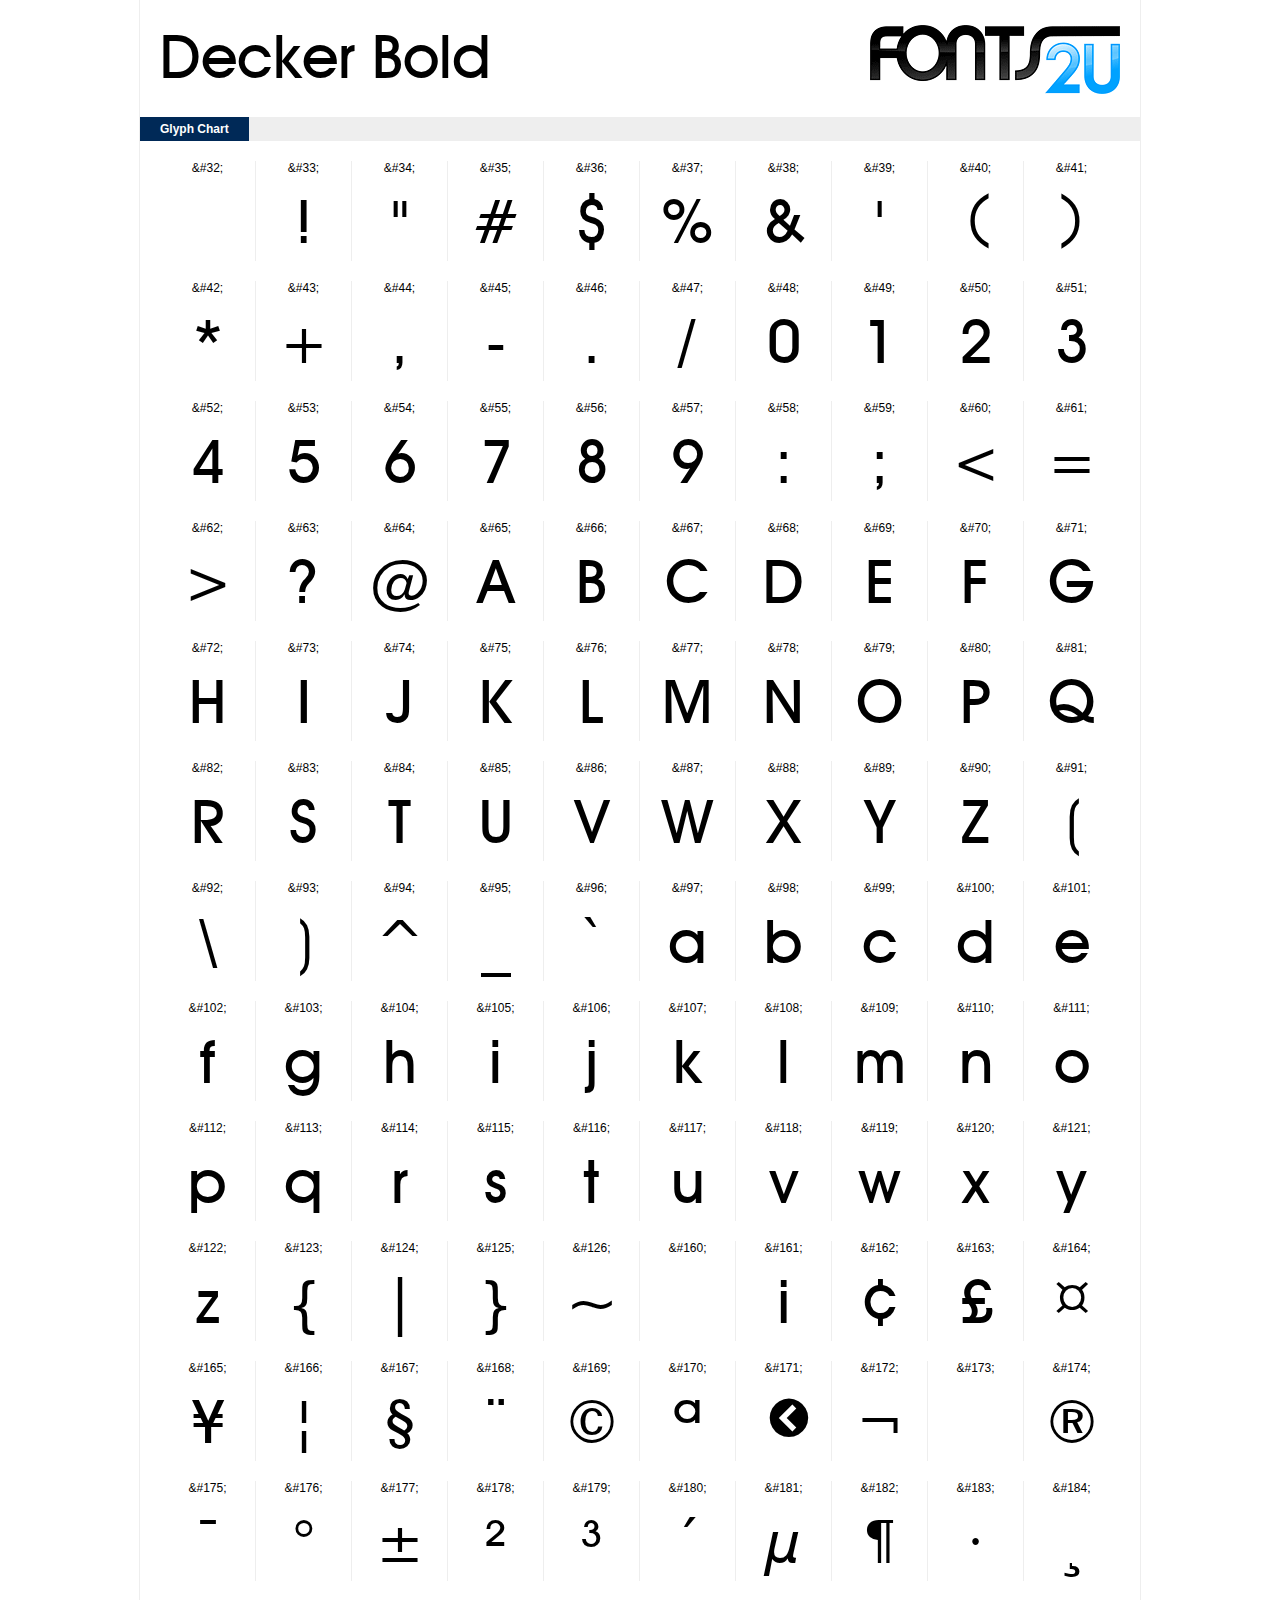
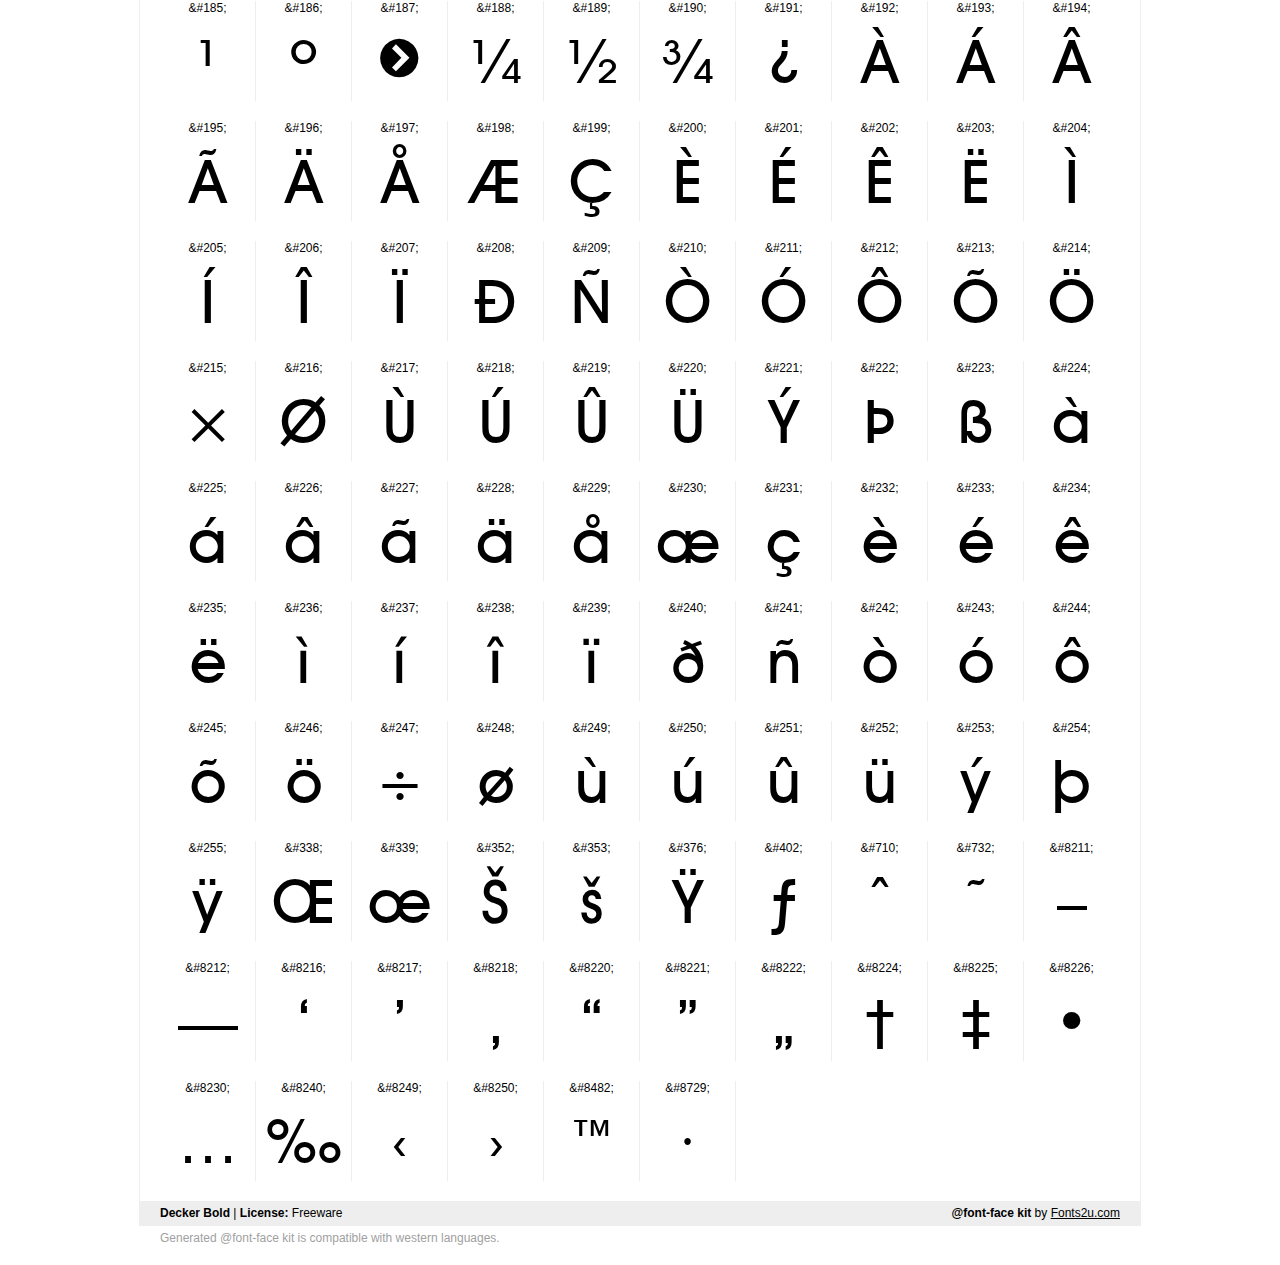
<file: font/assets/fonts/Decker_Bold/demo.html>
﻿<!DOCTYPE html PUBLIC "-//W3C//DTD XHTML 1.0 Strict//EN" "http://www.w3.org/TR/xhtml1/DTD/xhtml1-strict.dtd"> 

<html xmlns="http://www.w3.org/1999/xhtml"> 

  <head> 

    <title>Decker Bold @font-face kit sample</title> 
    <meta http-equiv="Content-Type" content="text/html; charset=utf-8" />
    
    <style media="screen" type="text/css">/*<![CDATA[*/@import 'stylesheet.css';/*]]>*/</style>
    <style media="screen" type="text/css">/*<![CDATA[*/@import 'demo-files/demo.css';/*]]>*/</style>
    <style type="text/css">#title,#glyphs p{font-family:"Decker Bold"}</style>

 </head> 
 
<body> 

	<div id="wrapper">
		<div id="title">
			Decker Bold		</div>
		<div id="logo">
			<a href="http://www.fonts2u.com" target="_blank"><img src="demo-files/fonts2u_logo.gif" width="250" height="69" alt="Fonts2u.com logo" /></a>
		</div>
		<div class="clr"></div>

		<div id="menu">
			<ul>
				<li class="selected"><a href="#glyphs">Glyph Chart</a></li>
			<ul>
			<div class="clr"></div>
		</div>

		<div id="content">
			
			<div id="glyphs">
				﻿<div class="g">&amp;#32;<p> </p></div>﻿<div class="g">&amp;#33;<p>!</p></div>﻿<div class="g">&amp;#34;<p>"</p></div>﻿<div class="g">&amp;#35;<p>#</p></div>﻿<div class="g">&amp;#36;<p>$</p></div>﻿<div class="g">&amp;#37;<p>%</p></div>﻿<div class="g">&amp;#38;<p>&</p></div>﻿<div class="g">&amp;#39;<p>'</p></div>﻿<div class="g">&amp;#40;<p>(</p></div>﻿<div class="g noborder">&amp;#41;<p>)</p></div><div class="clr"></div>﻿<div class="g">&amp;#42;<p>*</p></div>﻿<div class="g">&amp;#43;<p>+</p></div>﻿<div class="g">&amp;#44;<p>,</p></div>﻿<div class="g">&amp;#45;<p>-</p></div>﻿<div class="g">&amp;#46;<p>.</p></div>﻿<div class="g">&amp;#47;<p>/</p></div>﻿<div class="g">&amp;#48;<p>0</p></div>﻿<div class="g">&amp;#49;<p>1</p></div>﻿<div class="g">&amp;#50;<p>2</p></div>﻿<div class="g noborder">&amp;#51;<p>3</p></div><div class="clr"></div>﻿<div class="g">&amp;#52;<p>4</p></div>﻿<div class="g">&amp;#53;<p>5</p></div>﻿<div class="g">&amp;#54;<p>6</p></div>﻿<div class="g">&amp;#55;<p>7</p></div>﻿<div class="g">&amp;#56;<p>8</p></div>﻿<div class="g">&amp;#57;<p>9</p></div>﻿<div class="g">&amp;#58;<p>:</p></div>﻿<div class="g">&amp;#59;<p>;</p></div>﻿<div class="g">&amp;#60;<p><</p></div>﻿<div class="g noborder">&amp;#61;<p>=</p></div><div class="clr"></div>﻿<div class="g">&amp;#62;<p>></p></div>﻿<div class="g">&amp;#63;<p>?</p></div>﻿<div class="g">&amp;#64;<p>@</p></div>﻿<div class="g">&amp;#65;<p>A</p></div>﻿<div class="g">&amp;#66;<p>B</p></div>﻿<div class="g">&amp;#67;<p>C</p></div>﻿<div class="g">&amp;#68;<p>D</p></div>﻿<div class="g">&amp;#69;<p>E</p></div>﻿<div class="g">&amp;#70;<p>F</p></div>﻿<div class="g noborder">&amp;#71;<p>G</p></div><div class="clr"></div>﻿<div class="g">&amp;#72;<p>H</p></div>﻿<div class="g">&amp;#73;<p>I</p></div>﻿<div class="g">&amp;#74;<p>J</p></div>﻿<div class="g">&amp;#75;<p>K</p></div>﻿<div class="g">&amp;#76;<p>L</p></div>﻿<div class="g">&amp;#77;<p>M</p></div>﻿<div class="g">&amp;#78;<p>N</p></div>﻿<div class="g">&amp;#79;<p>O</p></div>﻿<div class="g">&amp;#80;<p>P</p></div>﻿<div class="g noborder">&amp;#81;<p>Q</p></div><div class="clr"></div>﻿<div class="g">&amp;#82;<p>R</p></div>﻿<div class="g">&amp;#83;<p>S</p></div>﻿<div class="g">&amp;#84;<p>T</p></div>﻿<div class="g">&amp;#85;<p>U</p></div>﻿<div class="g">&amp;#86;<p>V</p></div>﻿<div class="g">&amp;#87;<p>W</p></div>﻿<div class="g">&amp;#88;<p>X</p></div>﻿<div class="g">&amp;#89;<p>Y</p></div>﻿<div class="g">&amp;#90;<p>Z</p></div>﻿<div class="g noborder">&amp;#91;<p>[</p></div><div class="clr"></div>﻿<div class="g">&amp;#92;<p>\</p></div>﻿<div class="g">&amp;#93;<p>]</p></div>﻿<div class="g">&amp;#94;<p>^</p></div>﻿<div class="g">&amp;#95;<p>_</p></div>﻿<div class="g">&amp;#96;<p>`</p></div>﻿<div class="g">&amp;#97;<p>a</p></div>﻿<div class="g">&amp;#98;<p>b</p></div>﻿<div class="g">&amp;#99;<p>c</p></div>﻿<div class="g">&amp;#100;<p>d</p></div>﻿<div class="g noborder">&amp;#101;<p>e</p></div><div class="clr"></div>﻿<div class="g">&amp;#102;<p>f</p></div>﻿<div class="g">&amp;#103;<p>g</p></div>﻿<div class="g">&amp;#104;<p>h</p></div>﻿<div class="g">&amp;#105;<p>i</p></div>﻿<div class="g">&amp;#106;<p>j</p></div>﻿<div class="g">&amp;#107;<p>k</p></div>﻿<div class="g">&amp;#108;<p>l</p></div>﻿<div class="g">&amp;#109;<p>m</p></div>﻿<div class="g">&amp;#110;<p>n</p></div>﻿<div class="g noborder">&amp;#111;<p>o</p></div><div class="clr"></div>﻿<div class="g">&amp;#112;<p>p</p></div>﻿<div class="g">&amp;#113;<p>q</p></div>﻿<div class="g">&amp;#114;<p>r</p></div>﻿<div class="g">&amp;#115;<p>s</p></div>﻿<div class="g">&amp;#116;<p>t</p></div>﻿<div class="g">&amp;#117;<p>u</p></div>﻿<div class="g">&amp;#118;<p>v</p></div>﻿<div class="g">&amp;#119;<p>w</p></div>﻿<div class="g">&amp;#120;<p>x</p></div>﻿<div class="g noborder">&amp;#121;<p>y</p></div><div class="clr"></div>﻿<div class="g">&amp;#122;<p>z</p></div>﻿<div class="g">&amp;#123;<p>{</p></div>﻿<div class="g">&amp;#124;<p>|</p></div>﻿<div class="g">&amp;#125;<p>}</p></div>﻿<div class="g">&amp;#126;<p>~</p></div>﻿<div class="g">&amp;#160;<p> </p></div>﻿<div class="g">&amp;#161;<p>¡</p></div>﻿<div class="g">&amp;#162;<p>¢</p></div>﻿<div class="g">&amp;#163;<p>£</p></div>﻿<div class="g noborder">&amp;#164;<p>¤</p></div><div class="clr"></div>﻿<div class="g">&amp;#165;<p>¥</p></div>﻿<div class="g">&amp;#166;<p>¦</p></div>﻿<div class="g">&amp;#167;<p>§</p></div>﻿<div class="g">&amp;#168;<p>¨</p></div>﻿<div class="g">&amp;#169;<p>©</p></div>﻿<div class="g">&amp;#170;<p>ª</p></div>﻿<div class="g">&amp;#171;<p>«</p></div>﻿<div class="g">&amp;#172;<p>¬</p></div>﻿<div class="g">&amp;#173;<p>­</p></div>﻿<div class="g noborder">&amp;#174;<p>®</p></div><div class="clr"></div>﻿<div class="g">&amp;#175;<p>¯</p></div>﻿<div class="g">&amp;#176;<p>°</p></div>﻿<div class="g">&amp;#177;<p>±</p></div>﻿<div class="g">&amp;#178;<p>²</p></div>﻿<div class="g">&amp;#179;<p>³</p></div>﻿<div class="g">&amp;#180;<p>´</p></div>﻿<div class="g">&amp;#181;<p>µ</p></div>﻿<div class="g">&amp;#182;<p>¶</p></div>﻿<div class="g">&amp;#183;<p>·</p></div>﻿<div class="g noborder">&amp;#184;<p>¸</p></div><div class="clr"></div>﻿<div class="g">&amp;#185;<p>¹</p></div>﻿<div class="g">&amp;#186;<p>º</p></div>﻿<div class="g">&amp;#187;<p>»</p></div>﻿<div class="g">&amp;#188;<p>¼</p></div>﻿<div class="g">&amp;#189;<p>½</p></div>﻿<div class="g">&amp;#190;<p>¾</p></div>﻿<div class="g">&amp;#191;<p>¿</p></div>﻿<div class="g">&amp;#192;<p>À</p></div>﻿<div class="g">&amp;#193;<p>Á</p></div>﻿<div class="g noborder">&amp;#194;<p>Â</p></div><div class="clr"></div>﻿<div class="g">&amp;#195;<p>Ã</p></div>﻿<div class="g">&amp;#196;<p>Ä</p></div>﻿<div class="g">&amp;#197;<p>Å</p></div>﻿<div class="g">&amp;#198;<p>Æ</p></div>﻿<div class="g">&amp;#199;<p>Ç</p></div>﻿<div class="g">&amp;#200;<p>È</p></div>﻿<div class="g">&amp;#201;<p>É</p></div>﻿<div class="g">&amp;#202;<p>Ê</p></div>﻿<div class="g">&amp;#203;<p>Ë</p></div>﻿<div class="g noborder">&amp;#204;<p>Ì</p></div><div class="clr"></div>﻿<div class="g">&amp;#205;<p>Í</p></div>﻿<div class="g">&amp;#206;<p>Î</p></div>﻿<div class="g">&amp;#207;<p>Ï</p></div>﻿<div class="g">&amp;#208;<p>Ð</p></div>﻿<div class="g">&amp;#209;<p>Ñ</p></div>﻿<div class="g">&amp;#210;<p>Ò</p></div>﻿<div class="g">&amp;#211;<p>Ó</p></div>﻿<div class="g">&amp;#212;<p>Ô</p></div>﻿<div class="g">&amp;#213;<p>Õ</p></div>﻿<div class="g noborder">&amp;#214;<p>Ö</p></div><div class="clr"></div>﻿<div class="g">&amp;#215;<p>×</p></div>﻿<div class="g">&amp;#216;<p>Ø</p></div>﻿<div class="g">&amp;#217;<p>Ù</p></div>﻿<div class="g">&amp;#218;<p>Ú</p></div>﻿<div class="g">&amp;#219;<p>Û</p></div>﻿<div class="g">&amp;#220;<p>Ü</p></div>﻿<div class="g">&amp;#221;<p>Ý</p></div>﻿<div class="g">&amp;#222;<p>Þ</p></div>﻿<div class="g">&amp;#223;<p>ß</p></div>﻿<div class="g noborder">&amp;#224;<p>à</p></div><div class="clr"></div>﻿<div class="g">&amp;#225;<p>á</p></div>﻿<div class="g">&amp;#226;<p>â</p></div>﻿<div class="g">&amp;#227;<p>ã</p></div>﻿<div class="g">&amp;#228;<p>ä</p></div>﻿<div class="g">&amp;#229;<p>å</p></div>﻿<div class="g">&amp;#230;<p>æ</p></div>﻿<div class="g">&amp;#231;<p>ç</p></div>﻿<div class="g">&amp;#232;<p>è</p></div>﻿<div class="g">&amp;#233;<p>é</p></div>﻿<div class="g noborder">&amp;#234;<p>ê</p></div><div class="clr"></div>﻿<div class="g">&amp;#235;<p>ë</p></div>﻿<div class="g">&amp;#236;<p>ì</p></div>﻿<div class="g">&amp;#237;<p>í</p></div>﻿<div class="g">&amp;#238;<p>î</p></div>﻿<div class="g">&amp;#239;<p>ï</p></div>﻿<div class="g">&amp;#240;<p>ð</p></div>﻿<div class="g">&amp;#241;<p>ñ</p></div>﻿<div class="g">&amp;#242;<p>ò</p></div>﻿<div class="g">&amp;#243;<p>ó</p></div>﻿<div class="g noborder">&amp;#244;<p>ô</p></div><div class="clr"></div>﻿<div class="g">&amp;#245;<p>õ</p></div>﻿<div class="g">&amp;#246;<p>ö</p></div>﻿<div class="g">&amp;#247;<p>÷</p></div>﻿<div class="g">&amp;#248;<p>ø</p></div>﻿<div class="g">&amp;#249;<p>ù</p></div>﻿<div class="g">&amp;#250;<p>ú</p></div>﻿<div class="g">&amp;#251;<p>û</p></div>﻿<div class="g">&amp;#252;<p>ü</p></div>﻿<div class="g">&amp;#253;<p>ý</p></div>﻿<div class="g noborder">&amp;#254;<p>þ</p></div><div class="clr"></div>﻿<div class="g">&amp;#255;<p>ÿ</p></div>﻿<div class="g">&amp;#338;<p>Œ</p></div>﻿<div class="g">&amp;#339;<p>œ</p></div>﻿<div class="g">&amp;#352;<p>Š</p></div>﻿<div class="g">&amp;#353;<p>š</p></div>﻿<div class="g">&amp;#376;<p>Ÿ</p></div>﻿<div class="g">&amp;#402;<p>ƒ</p></div>﻿<div class="g">&amp;#710;<p>ˆ</p></div>﻿<div class="g">&amp;#732;<p>˜</p></div>﻿<div class="g noborder">&amp;#8211;<p>–</p></div><div class="clr"></div>﻿<div class="g">&amp;#8212;<p>—</p></div>﻿<div class="g">&amp;#8216;<p>‘</p></div>﻿<div class="g">&amp;#8217;<p>’</p></div>﻿<div class="g">&amp;#8218;<p>‚</p></div>﻿<div class="g">&amp;#8220;<p>“</p></div>﻿<div class="g">&amp;#8221;<p>”</p></div>﻿<div class="g">&amp;#8222;<p>„</p></div>﻿<div class="g">&amp;#8224;<p>†</p></div>﻿<div class="g">&amp;#8225;<p>‡</p></div>﻿<div class="g noborder">&amp;#8226;<p>•</p></div><div class="clr"></div>﻿<div class="g">&amp;#8230;<p>…</p></div>﻿<div class="g">&amp;#8240;<p>‰</p></div>﻿<div class="g">&amp;#8249;<p>‹</p></div>﻿<div class="g">&amp;#8250;<p>›</p></div>﻿<div class="g">&amp;#8482;<p>™</p></div>﻿<div class="g">&amp;#8729;<p>∙</p></div>			</div>
			
			<div class="clr"></div>

		</div>

		<div id="footer">
			<div id="copyright"><strong>Decker Bold</strong> | <strong>License:</strong> Freeware</div>
			<div id="generated"><strong>@font-face kit</strong> by <a href="http://www.fonts2u.com" target="_blank">Fonts2u.com</a></div>
			<div class="clr"></div>
		</div>
	</div>
	<div id="support">Generated @font-face kit is compatible with western languages.</div>

</body> 

</html>
</file>
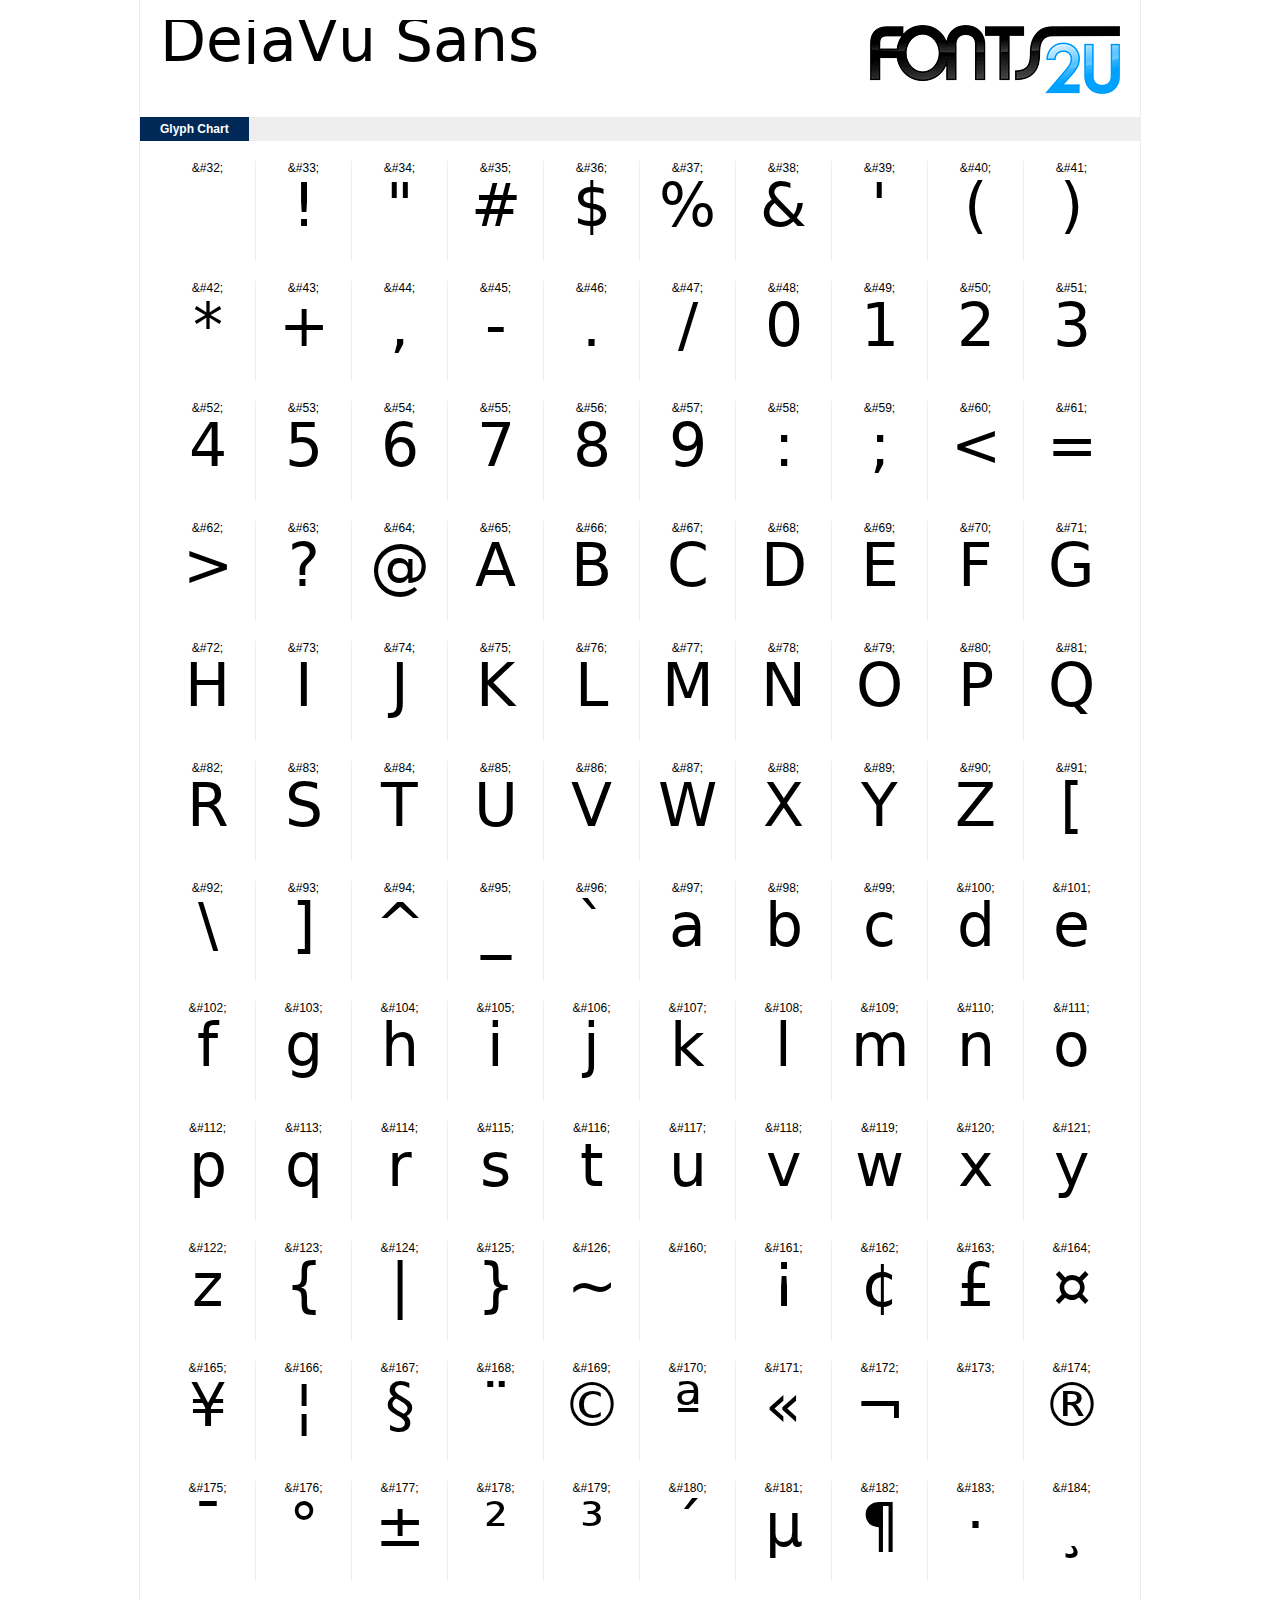
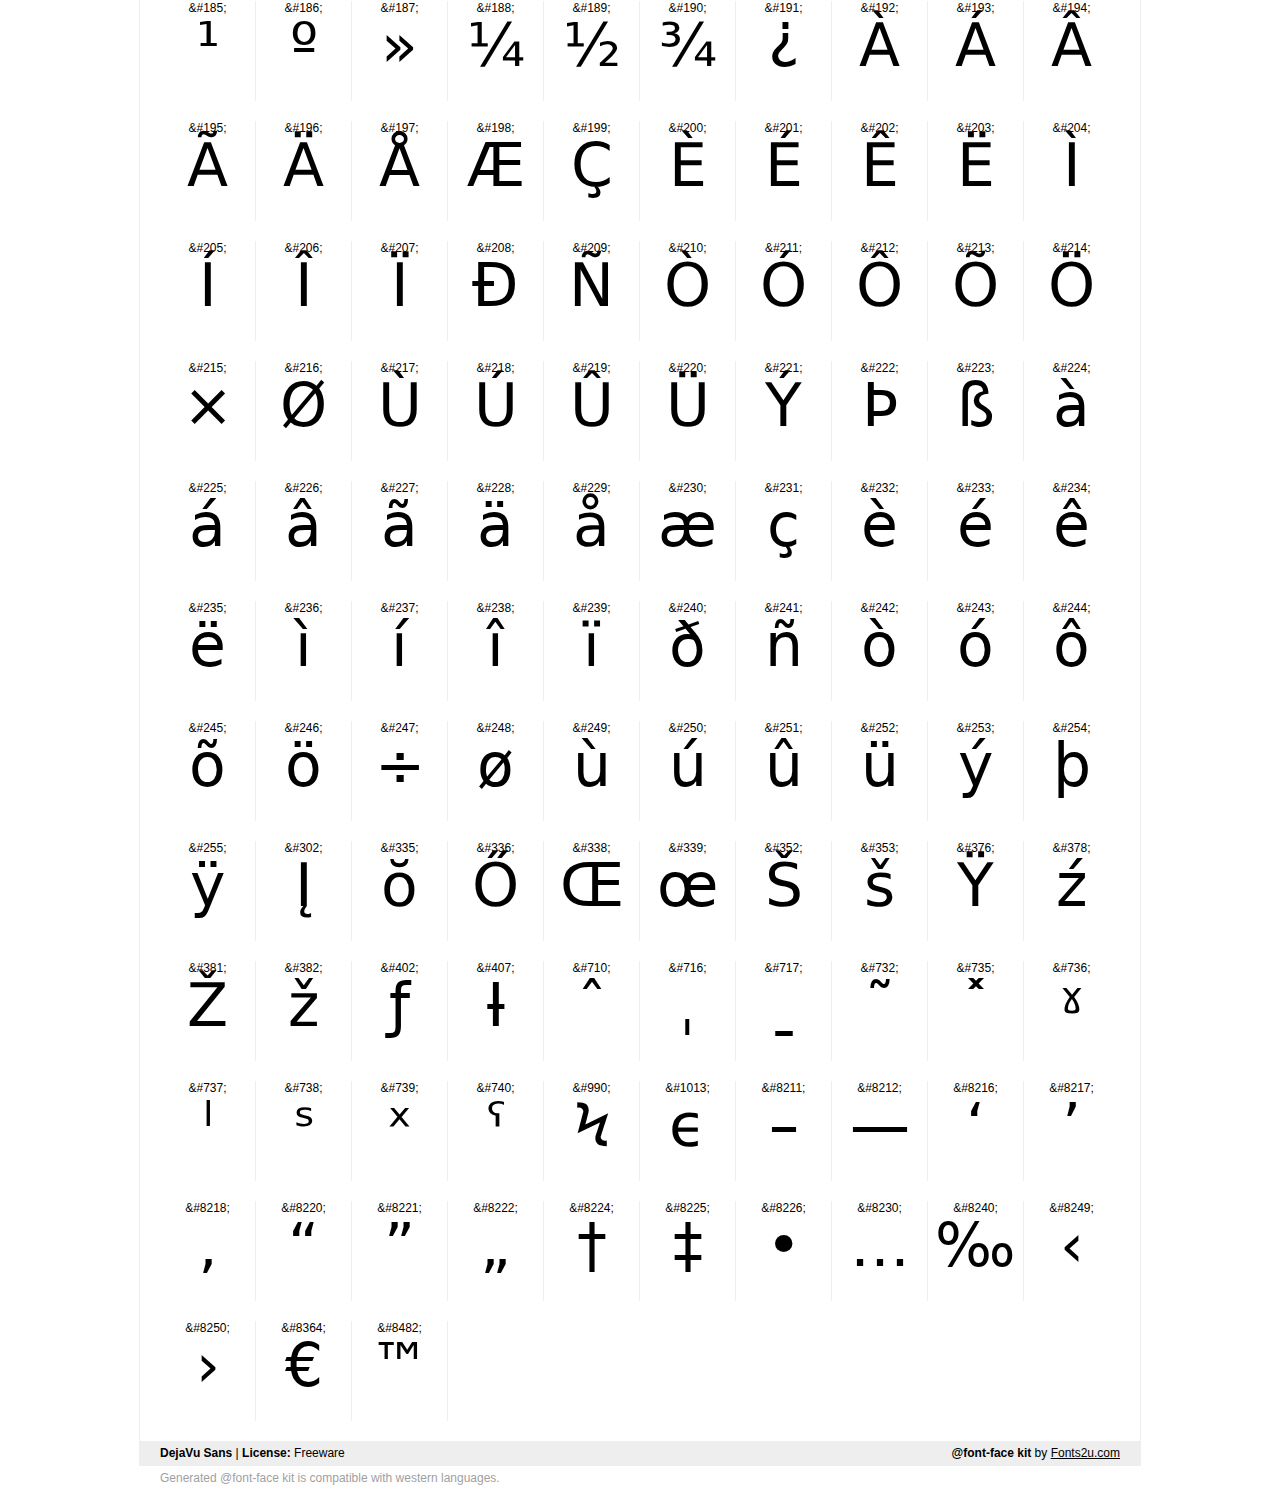
<file: font/assets/fonts/DejaVu_Sans/demo.html>
﻿<!DOCTYPE html PUBLIC "-//W3C//DTD XHTML 1.0 Strict//EN" "http://www.w3.org/TR/xhtml1/DTD/xhtml1-strict.dtd"> 

<html xmlns="http://www.w3.org/1999/xhtml"> 

  <head> 

    <title>DejaVu Sans @font-face kit sample</title> 
    <meta http-equiv="Content-Type" content="text/html; charset=utf-8" />
    
    <style media="screen" type="text/css">/*<![CDATA[*/@import 'stylesheet.css';/*]]>*/</style>
    <style media="screen" type="text/css">/*<![CDATA[*/@import 'demo-files/demo.css';/*]]>*/</style>
    <style type="text/css">#title,#glyphs p{font-family:"DejaVu Sans"}</style>

 </head> 
 
<body> 

	<div id="wrapper">
		<div id="title">
			DejaVu Sans		</div>
		<div id="logo">
			<a href="http://www.fonts2u.com" target="_blank"><img src="demo-files/fonts2u_logo.gif" width="250" height="69" alt="Fonts2u.com logo" /></a>
		</div>
		<div class="clr"></div>

		<div id="menu">
			<ul>
				<li class="selected"><a href="#glyphs">Glyph Chart</a></li>
			<ul>
			<div class="clr"></div>
		</div>

		<div id="content">
			
			<div id="glyphs">
				﻿<div class="g">&amp;#32;<p> </p></div>﻿<div class="g">&amp;#33;<p>!</p></div>﻿<div class="g">&amp;#34;<p>"</p></div>﻿<div class="g">&amp;#35;<p>#</p></div>﻿<div class="g">&amp;#36;<p>$</p></div>﻿<div class="g">&amp;#37;<p>%</p></div>﻿<div class="g">&amp;#38;<p>&</p></div>﻿<div class="g">&amp;#39;<p>'</p></div>﻿<div class="g">&amp;#40;<p>(</p></div>﻿<div class="g noborder">&amp;#41;<p>)</p></div><div class="clr"></div>﻿<div class="g">&amp;#42;<p>*</p></div>﻿<div class="g">&amp;#43;<p>+</p></div>﻿<div class="g">&amp;#44;<p>,</p></div>﻿<div class="g">&amp;#45;<p>-</p></div>﻿<div class="g">&amp;#46;<p>.</p></div>﻿<div class="g">&amp;#47;<p>/</p></div>﻿<div class="g">&amp;#48;<p>0</p></div>﻿<div class="g">&amp;#49;<p>1</p></div>﻿<div class="g">&amp;#50;<p>2</p></div>﻿<div class="g noborder">&amp;#51;<p>3</p></div><div class="clr"></div>﻿<div class="g">&amp;#52;<p>4</p></div>﻿<div class="g">&amp;#53;<p>5</p></div>﻿<div class="g">&amp;#54;<p>6</p></div>﻿<div class="g">&amp;#55;<p>7</p></div>﻿<div class="g">&amp;#56;<p>8</p></div>﻿<div class="g">&amp;#57;<p>9</p></div>﻿<div class="g">&amp;#58;<p>:</p></div>﻿<div class="g">&amp;#59;<p>;</p></div>﻿<div class="g">&amp;#60;<p><</p></div>﻿<div class="g noborder">&amp;#61;<p>=</p></div><div class="clr"></div>﻿<div class="g">&amp;#62;<p>></p></div>﻿<div class="g">&amp;#63;<p>?</p></div>﻿<div class="g">&amp;#64;<p>@</p></div>﻿<div class="g">&amp;#65;<p>A</p></div>﻿<div class="g">&amp;#66;<p>B</p></div>﻿<div class="g">&amp;#67;<p>C</p></div>﻿<div class="g">&amp;#68;<p>D</p></div>﻿<div class="g">&amp;#69;<p>E</p></div>﻿<div class="g">&amp;#70;<p>F</p></div>﻿<div class="g noborder">&amp;#71;<p>G</p></div><div class="clr"></div>﻿<div class="g">&amp;#72;<p>H</p></div>﻿<div class="g">&amp;#73;<p>I</p></div>﻿<div class="g">&amp;#74;<p>J</p></div>﻿<div class="g">&amp;#75;<p>K</p></div>﻿<div class="g">&amp;#76;<p>L</p></div>﻿<div class="g">&amp;#77;<p>M</p></div>﻿<div class="g">&amp;#78;<p>N</p></div>﻿<div class="g">&amp;#79;<p>O</p></div>﻿<div class="g">&amp;#80;<p>P</p></div>﻿<div class="g noborder">&amp;#81;<p>Q</p></div><div class="clr"></div>﻿<div class="g">&amp;#82;<p>R</p></div>﻿<div class="g">&amp;#83;<p>S</p></div>﻿<div class="g">&amp;#84;<p>T</p></div>﻿<div class="g">&amp;#85;<p>U</p></div>﻿<div class="g">&amp;#86;<p>V</p></div>﻿<div class="g">&amp;#87;<p>W</p></div>﻿<div class="g">&amp;#88;<p>X</p></div>﻿<div class="g">&amp;#89;<p>Y</p></div>﻿<div class="g">&amp;#90;<p>Z</p></div>﻿<div class="g noborder">&amp;#91;<p>[</p></div><div class="clr"></div>﻿<div class="g">&amp;#92;<p>\</p></div>﻿<div class="g">&amp;#93;<p>]</p></div>﻿<div class="g">&amp;#94;<p>^</p></div>﻿<div class="g">&amp;#95;<p>_</p></div>﻿<div class="g">&amp;#96;<p>`</p></div>﻿<div class="g">&amp;#97;<p>a</p></div>﻿<div class="g">&amp;#98;<p>b</p></div>﻿<div class="g">&amp;#99;<p>c</p></div>﻿<div class="g">&amp;#100;<p>d</p></div>﻿<div class="g noborder">&amp;#101;<p>e</p></div><div class="clr"></div>﻿<div class="g">&amp;#102;<p>f</p></div>﻿<div class="g">&amp;#103;<p>g</p></div>﻿<div class="g">&amp;#104;<p>h</p></div>﻿<div class="g">&amp;#105;<p>i</p></div>﻿<div class="g">&amp;#106;<p>j</p></div>﻿<div class="g">&amp;#107;<p>k</p></div>﻿<div class="g">&amp;#108;<p>l</p></div>﻿<div class="g">&amp;#109;<p>m</p></div>﻿<div class="g">&amp;#110;<p>n</p></div>﻿<div class="g noborder">&amp;#111;<p>o</p></div><div class="clr"></div>﻿<div class="g">&amp;#112;<p>p</p></div>﻿<div class="g">&amp;#113;<p>q</p></div>﻿<div class="g">&amp;#114;<p>r</p></div>﻿<div class="g">&amp;#115;<p>s</p></div>﻿<div class="g">&amp;#116;<p>t</p></div>﻿<div class="g">&amp;#117;<p>u</p></div>﻿<div class="g">&amp;#118;<p>v</p></div>﻿<div class="g">&amp;#119;<p>w</p></div>﻿<div class="g">&amp;#120;<p>x</p></div>﻿<div class="g noborder">&amp;#121;<p>y</p></div><div class="clr"></div>﻿<div class="g">&amp;#122;<p>z</p></div>﻿<div class="g">&amp;#123;<p>{</p></div>﻿<div class="g">&amp;#124;<p>|</p></div>﻿<div class="g">&amp;#125;<p>}</p></div>﻿<div class="g">&amp;#126;<p>~</p></div>﻿<div class="g">&amp;#160;<p> </p></div>﻿<div class="g">&amp;#161;<p>¡</p></div>﻿<div class="g">&amp;#162;<p>¢</p></div>﻿<div class="g">&amp;#163;<p>£</p></div>﻿<div class="g noborder">&amp;#164;<p>¤</p></div><div class="clr"></div>﻿<div class="g">&amp;#165;<p>¥</p></div>﻿<div class="g">&amp;#166;<p>¦</p></div>﻿<div class="g">&amp;#167;<p>§</p></div>﻿<div class="g">&amp;#168;<p>¨</p></div>﻿<div class="g">&amp;#169;<p>©</p></div>﻿<div class="g">&amp;#170;<p>ª</p></div>﻿<div class="g">&amp;#171;<p>«</p></div>﻿<div class="g">&amp;#172;<p>¬</p></div>﻿<div class="g">&amp;#173;<p>­</p></div>﻿<div class="g noborder">&amp;#174;<p>®</p></div><div class="clr"></div>﻿<div class="g">&amp;#175;<p>¯</p></div>﻿<div class="g">&amp;#176;<p>°</p></div>﻿<div class="g">&amp;#177;<p>±</p></div>﻿<div class="g">&amp;#178;<p>²</p></div>﻿<div class="g">&amp;#179;<p>³</p></div>﻿<div class="g">&amp;#180;<p>´</p></div>﻿<div class="g">&amp;#181;<p>µ</p></div>﻿<div class="g">&amp;#182;<p>¶</p></div>﻿<div class="g">&amp;#183;<p>·</p></div>﻿<div class="g noborder">&amp;#184;<p>¸</p></div><div class="clr"></div>﻿<div class="g">&amp;#185;<p>¹</p></div>﻿<div class="g">&amp;#186;<p>º</p></div>﻿<div class="g">&amp;#187;<p>»</p></div>﻿<div class="g">&amp;#188;<p>¼</p></div>﻿<div class="g">&amp;#189;<p>½</p></div>﻿<div class="g">&amp;#190;<p>¾</p></div>﻿<div class="g">&amp;#191;<p>¿</p></div>﻿<div class="g">&amp;#192;<p>À</p></div>﻿<div class="g">&amp;#193;<p>Á</p></div>﻿<div class="g noborder">&amp;#194;<p>Â</p></div><div class="clr"></div>﻿<div class="g">&amp;#195;<p>Ã</p></div>﻿<div class="g">&amp;#196;<p>Ä</p></div>﻿<div class="g">&amp;#197;<p>Å</p></div>﻿<div class="g">&amp;#198;<p>Æ</p></div>﻿<div class="g">&amp;#199;<p>Ç</p></div>﻿<div class="g">&amp;#200;<p>È</p></div>﻿<div class="g">&amp;#201;<p>É</p></div>﻿<div class="g">&amp;#202;<p>Ê</p></div>﻿<div class="g">&amp;#203;<p>Ë</p></div>﻿<div class="g noborder">&amp;#204;<p>Ì</p></div><div class="clr"></div>﻿<div class="g">&amp;#205;<p>Í</p></div>﻿<div class="g">&amp;#206;<p>Î</p></div>﻿<div class="g">&amp;#207;<p>Ï</p></div>﻿<div class="g">&amp;#208;<p>Ð</p></div>﻿<div class="g">&amp;#209;<p>Ñ</p></div>﻿<div class="g">&amp;#210;<p>Ò</p></div>﻿<div class="g">&amp;#211;<p>Ó</p></div>﻿<div class="g">&amp;#212;<p>Ô</p></div>﻿<div class="g">&amp;#213;<p>Õ</p></div>﻿<div class="g noborder">&amp;#214;<p>Ö</p></div><div class="clr"></div>﻿<div class="g">&amp;#215;<p>×</p></div>﻿<div class="g">&amp;#216;<p>Ø</p></div>﻿<div class="g">&amp;#217;<p>Ù</p></div>﻿<div class="g">&amp;#218;<p>Ú</p></div>﻿<div class="g">&amp;#219;<p>Û</p></div>﻿<div class="g">&amp;#220;<p>Ü</p></div>﻿<div class="g">&amp;#221;<p>Ý</p></div>﻿<div class="g">&amp;#222;<p>Þ</p></div>﻿<div class="g">&amp;#223;<p>ß</p></div>﻿<div class="g noborder">&amp;#224;<p>à</p></div><div class="clr"></div>﻿<div class="g">&amp;#225;<p>á</p></div>﻿<div class="g">&amp;#226;<p>â</p></div>﻿<div class="g">&amp;#227;<p>ã</p></div>﻿<div class="g">&amp;#228;<p>ä</p></div>﻿<div class="g">&amp;#229;<p>å</p></div>﻿<div class="g">&amp;#230;<p>æ</p></div>﻿<div class="g">&amp;#231;<p>ç</p></div>﻿<div class="g">&amp;#232;<p>è</p></div>﻿<div class="g">&amp;#233;<p>é</p></div>﻿<div class="g noborder">&amp;#234;<p>ê</p></div><div class="clr"></div>﻿<div class="g">&amp;#235;<p>ë</p></div>﻿<div class="g">&amp;#236;<p>ì</p></div>﻿<div class="g">&amp;#237;<p>í</p></div>﻿<div class="g">&amp;#238;<p>î</p></div>﻿<div class="g">&amp;#239;<p>ï</p></div>﻿<div class="g">&amp;#240;<p>ð</p></div>﻿<div class="g">&amp;#241;<p>ñ</p></div>﻿<div class="g">&amp;#242;<p>ò</p></div>﻿<div class="g">&amp;#243;<p>ó</p></div>﻿<div class="g noborder">&amp;#244;<p>ô</p></div><div class="clr"></div>﻿<div class="g">&amp;#245;<p>õ</p></div>﻿<div class="g">&amp;#246;<p>ö</p></div>﻿<div class="g">&amp;#247;<p>÷</p></div>﻿<div class="g">&amp;#248;<p>ø</p></div>﻿<div class="g">&amp;#249;<p>ù</p></div>﻿<div class="g">&amp;#250;<p>ú</p></div>﻿<div class="g">&amp;#251;<p>û</p></div>﻿<div class="g">&amp;#252;<p>ü</p></div>﻿<div class="g">&amp;#253;<p>ý</p></div>﻿<div class="g noborder">&amp;#254;<p>þ</p></div><div class="clr"></div>﻿<div class="g">&amp;#255;<p>ÿ</p></div>﻿<div class="g">&amp;#302;<p>Į</p></div>﻿<div class="g">&amp;#335;<p>ŏ</p></div>﻿<div class="g">&amp;#336;<p>Ő</p></div>﻿<div class="g">&amp;#338;<p>Œ</p></div>﻿<div class="g">&amp;#339;<p>œ</p></div>﻿<div class="g">&amp;#352;<p>Š</p></div>﻿<div class="g">&amp;#353;<p>š</p></div>﻿<div class="g">&amp;#376;<p>Ÿ</p></div>﻿<div class="g noborder">&amp;#378;<p>ź</p></div><div class="clr"></div>﻿<div class="g">&amp;#381;<p>Ž</p></div>﻿<div class="g">&amp;#382;<p>ž</p></div>﻿<div class="g">&amp;#402;<p>ƒ</p></div>﻿<div class="g">&amp;#407;<p>Ɨ</p></div>﻿<div class="g">&amp;#710;<p>ˆ</p></div>﻿<div class="g">&amp;#716;<p>ˌ</p></div>﻿<div class="g">&amp;#717;<p>ˍ</p></div>﻿<div class="g">&amp;#732;<p>˜</p></div>﻿<div class="g">&amp;#735;<p>˟</p></div>﻿<div class="g noborder">&amp;#736;<p>ˠ</p></div><div class="clr"></div>﻿<div class="g">&amp;#737;<p>ˡ</p></div>﻿<div class="g">&amp;#738;<p>ˢ</p></div>﻿<div class="g">&amp;#739;<p>ˣ</p></div>﻿<div class="g">&amp;#740;<p>ˤ</p></div>﻿<div class="g">&amp;#990;<p>Ϟ</p></div>﻿<div class="g">&amp;#1013;<p>ϵ</p></div>﻿<div class="g">&amp;#8211;<p>–</p></div>﻿<div class="g">&amp;#8212;<p>—</p></div>﻿<div class="g">&amp;#8216;<p>‘</p></div>﻿<div class="g noborder">&amp;#8217;<p>’</p></div><div class="clr"></div>﻿<div class="g">&amp;#8218;<p>‚</p></div>﻿<div class="g">&amp;#8220;<p>“</p></div>﻿<div class="g">&amp;#8221;<p>”</p></div>﻿<div class="g">&amp;#8222;<p>„</p></div>﻿<div class="g">&amp;#8224;<p>†</p></div>﻿<div class="g">&amp;#8225;<p>‡</p></div>﻿<div class="g">&amp;#8226;<p>•</p></div>﻿<div class="g">&amp;#8230;<p>…</p></div>﻿<div class="g">&amp;#8240;<p>‰</p></div>﻿<div class="g noborder">&amp;#8249;<p>‹</p></div><div class="clr"></div>﻿<div class="g">&amp;#8250;<p>›</p></div>﻿<div class="g">&amp;#8364;<p>€</p></div>﻿<div class="g">&amp;#8482;<p>™</p></div>			</div>
			
			<div class="clr"></div>

		</div>

		<div id="footer">
			<div id="copyright"><strong>DejaVu Sans</strong> | <strong>License:</strong> Freeware</div>
			<div id="generated"><strong>@font-face kit</strong> by <a href="http://www.fonts2u.com" target="_blank">Fonts2u.com</a></div>
			<div class="clr"></div>
		</div>
	</div>
	<div id="support">Generated @font-face kit is compatible with western languages.</div>

</body> 

</html>
</file>
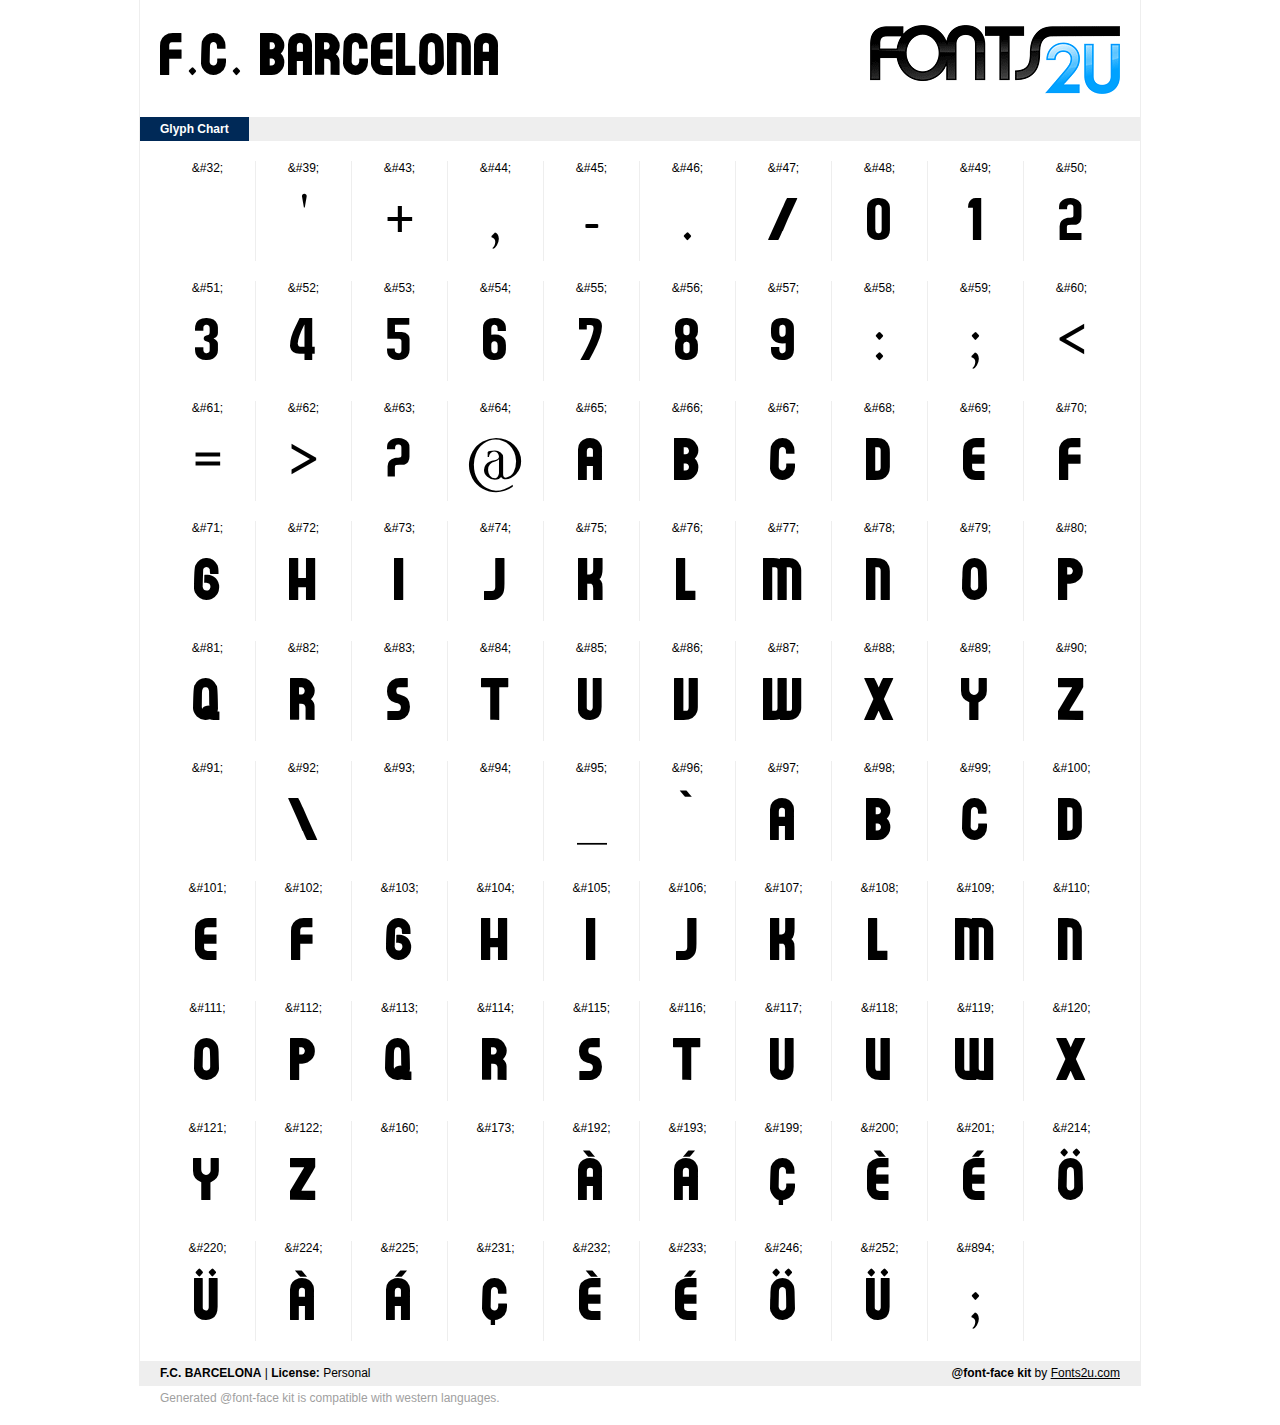
<file: font/assets/fonts/F_C__BARCELONA/demo.html>
﻿<!DOCTYPE html PUBLIC "-//W3C//DTD XHTML 1.0 Strict//EN" "http://www.w3.org/TR/xhtml1/DTD/xhtml1-strict.dtd"> 

<html xmlns="http://www.w3.org/1999/xhtml"> 

  <head> 

    <title>F.C. BARCELONA @font-face kit sample</title> 
    <meta http-equiv="Content-Type" content="text/html; charset=utf-8" />
    
    <style media="screen" type="text/css">/*<![CDATA[*/@import 'stylesheet.css';/*]]>*/</style>
    <style media="screen" type="text/css">/*<![CDATA[*/@import 'demo-files/demo.css';/*]]>*/</style>
    <style type="text/css">#title,#glyphs p{font-family:"F.C. BARCELONA"}</style>

 </head> 
 
<body> 

	<div id="wrapper">
		<div id="title">
			F.C. BARCELONA		</div>
		<div id="logo">
			<a href="http://www.fonts2u.com" target="_blank"><img src="demo-files/fonts2u_logo.gif" width="250" height="69" alt="Fonts2u.com logo" /></a>
		</div>
		<div class="clr"></div>

		<div id="menu">
			<ul>
				<li class="selected"><a href="#glyphs">Glyph Chart</a></li>
			<ul>
			<div class="clr"></div>
		</div>

		<div id="content">
			
			<div id="glyphs">
				﻿<div class="g">&amp;#32;<p> </p></div>﻿<div class="g">&amp;#39;<p>'</p></div>﻿<div class="g">&amp;#43;<p>+</p></div>﻿<div class="g">&amp;#44;<p>,</p></div>﻿<div class="g">&amp;#45;<p>-</p></div>﻿<div class="g">&amp;#46;<p>.</p></div>﻿<div class="g">&amp;#47;<p>/</p></div>﻿<div class="g">&amp;#48;<p>0</p></div>﻿<div class="g">&amp;#49;<p>1</p></div>﻿<div class="g noborder">&amp;#50;<p>2</p></div><div class="clr"></div>﻿<div class="g">&amp;#51;<p>3</p></div>﻿<div class="g">&amp;#52;<p>4</p></div>﻿<div class="g">&amp;#53;<p>5</p></div>﻿<div class="g">&amp;#54;<p>6</p></div>﻿<div class="g">&amp;#55;<p>7</p></div>﻿<div class="g">&amp;#56;<p>8</p></div>﻿<div class="g">&amp;#57;<p>9</p></div>﻿<div class="g">&amp;#58;<p>:</p></div>﻿<div class="g">&amp;#59;<p>;</p></div>﻿<div class="g noborder">&amp;#60;<p><</p></div><div class="clr"></div>﻿<div class="g">&amp;#61;<p>=</p></div>﻿<div class="g">&amp;#62;<p>></p></div>﻿<div class="g">&amp;#63;<p>?</p></div>﻿<div class="g">&amp;#64;<p>@</p></div>﻿<div class="g">&amp;#65;<p>A</p></div>﻿<div class="g">&amp;#66;<p>B</p></div>﻿<div class="g">&amp;#67;<p>C</p></div>﻿<div class="g">&amp;#68;<p>D</p></div>﻿<div class="g">&amp;#69;<p>E</p></div>﻿<div class="g noborder">&amp;#70;<p>F</p></div><div class="clr"></div>﻿<div class="g">&amp;#71;<p>G</p></div>﻿<div class="g">&amp;#72;<p>H</p></div>﻿<div class="g">&amp;#73;<p>I</p></div>﻿<div class="g">&amp;#74;<p>J</p></div>﻿<div class="g">&amp;#75;<p>K</p></div>﻿<div class="g">&amp;#76;<p>L</p></div>﻿<div class="g">&amp;#77;<p>M</p></div>﻿<div class="g">&amp;#78;<p>N</p></div>﻿<div class="g">&amp;#79;<p>O</p></div>﻿<div class="g noborder">&amp;#80;<p>P</p></div><div class="clr"></div>﻿<div class="g">&amp;#81;<p>Q</p></div>﻿<div class="g">&amp;#82;<p>R</p></div>﻿<div class="g">&amp;#83;<p>S</p></div>﻿<div class="g">&amp;#84;<p>T</p></div>﻿<div class="g">&amp;#85;<p>U</p></div>﻿<div class="g">&amp;#86;<p>V</p></div>﻿<div class="g">&amp;#87;<p>W</p></div>﻿<div class="g">&amp;#88;<p>X</p></div>﻿<div class="g">&amp;#89;<p>Y</p></div>﻿<div class="g noborder">&amp;#90;<p>Z</p></div><div class="clr"></div>﻿<div class="g">&amp;#91;<p>[</p></div>﻿<div class="g">&amp;#92;<p>\</p></div>﻿<div class="g">&amp;#93;<p>]</p></div>﻿<div class="g">&amp;#94;<p>^</p></div>﻿<div class="g">&amp;#95;<p>_</p></div>﻿<div class="g">&amp;#96;<p>`</p></div>﻿<div class="g">&amp;#97;<p>a</p></div>﻿<div class="g">&amp;#98;<p>b</p></div>﻿<div class="g">&amp;#99;<p>c</p></div>﻿<div class="g noborder">&amp;#100;<p>d</p></div><div class="clr"></div>﻿<div class="g">&amp;#101;<p>e</p></div>﻿<div class="g">&amp;#102;<p>f</p></div>﻿<div class="g">&amp;#103;<p>g</p></div>﻿<div class="g">&amp;#104;<p>h</p></div>﻿<div class="g">&amp;#105;<p>i</p></div>﻿<div class="g">&amp;#106;<p>j</p></div>﻿<div class="g">&amp;#107;<p>k</p></div>﻿<div class="g">&amp;#108;<p>l</p></div>﻿<div class="g">&amp;#109;<p>m</p></div>﻿<div class="g noborder">&amp;#110;<p>n</p></div><div class="clr"></div>﻿<div class="g">&amp;#111;<p>o</p></div>﻿<div class="g">&amp;#112;<p>p</p></div>﻿<div class="g">&amp;#113;<p>q</p></div>﻿<div class="g">&amp;#114;<p>r</p></div>﻿<div class="g">&amp;#115;<p>s</p></div>﻿<div class="g">&amp;#116;<p>t</p></div>﻿<div class="g">&amp;#117;<p>u</p></div>﻿<div class="g">&amp;#118;<p>v</p></div>﻿<div class="g">&amp;#119;<p>w</p></div>﻿<div class="g noborder">&amp;#120;<p>x</p></div><div class="clr"></div>﻿<div class="g">&amp;#121;<p>y</p></div>﻿<div class="g">&amp;#122;<p>z</p></div>﻿<div class="g">&amp;#160;<p> </p></div>﻿<div class="g">&amp;#173;<p>­</p></div>﻿<div class="g">&amp;#192;<p>À</p></div>﻿<div class="g">&amp;#193;<p>Á</p></div>﻿<div class="g">&amp;#199;<p>Ç</p></div>﻿<div class="g">&amp;#200;<p>È</p></div>﻿<div class="g">&amp;#201;<p>É</p></div>﻿<div class="g noborder">&amp;#214;<p>Ö</p></div><div class="clr"></div>﻿<div class="g">&amp;#220;<p>Ü</p></div>﻿<div class="g">&amp;#224;<p>à</p></div>﻿<div class="g">&amp;#225;<p>á</p></div>﻿<div class="g">&amp;#231;<p>ç</p></div>﻿<div class="g">&amp;#232;<p>è</p></div>﻿<div class="g">&amp;#233;<p>é</p></div>﻿<div class="g">&amp;#246;<p>ö</p></div>﻿<div class="g">&amp;#252;<p>ü</p></div>﻿<div class="g">&amp;#894;<p>;</p></div>			</div>
			
			<div class="clr"></div>

		</div>

		<div id="footer">
			<div id="copyright"><strong>F.C. BARCELONA</strong> | <strong>License:</strong> Personal</div>
			<div id="generated"><strong>@font-face kit</strong> by <a href="http://www.fonts2u.com" target="_blank">Fonts2u.com</a></div>
			<div class="clr"></div>
		</div>
	</div>
	<div id="support">Generated @font-face kit is compatible with western languages.</div>

</body> 

</html>
</file>
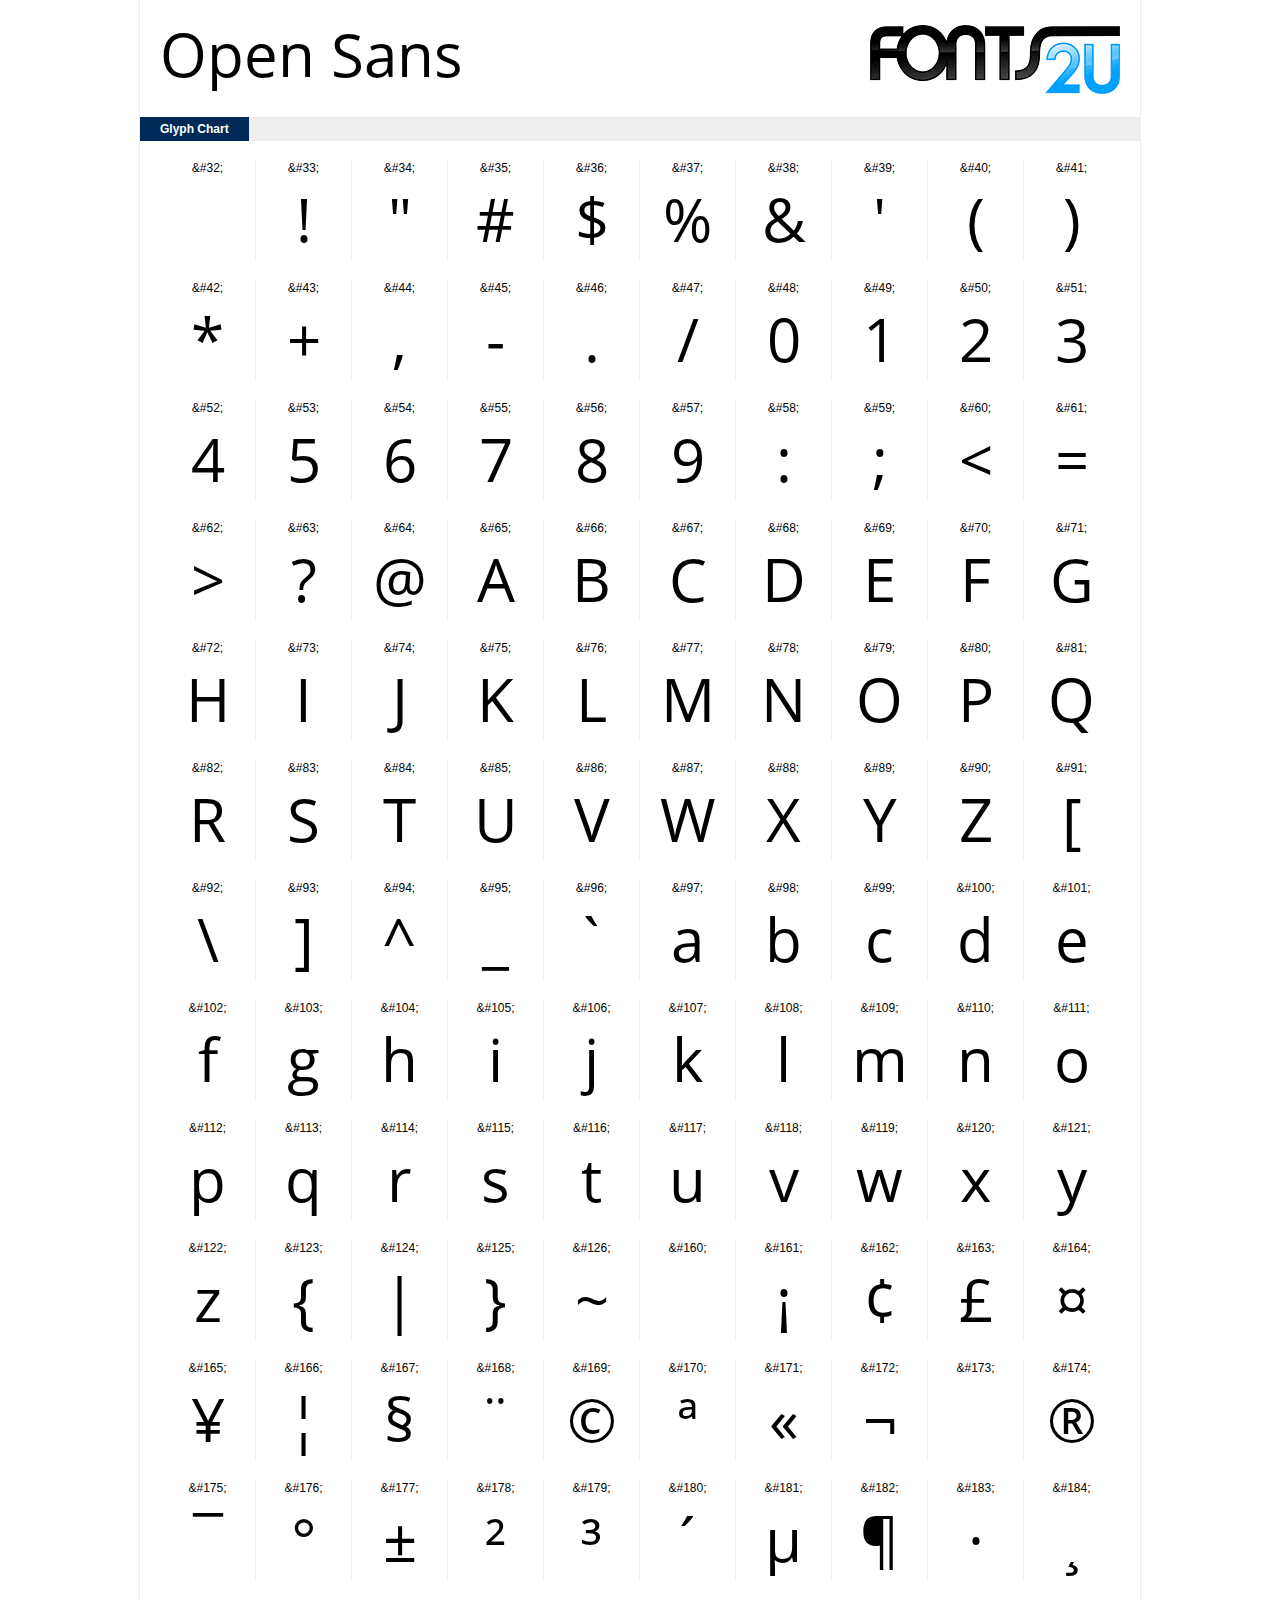
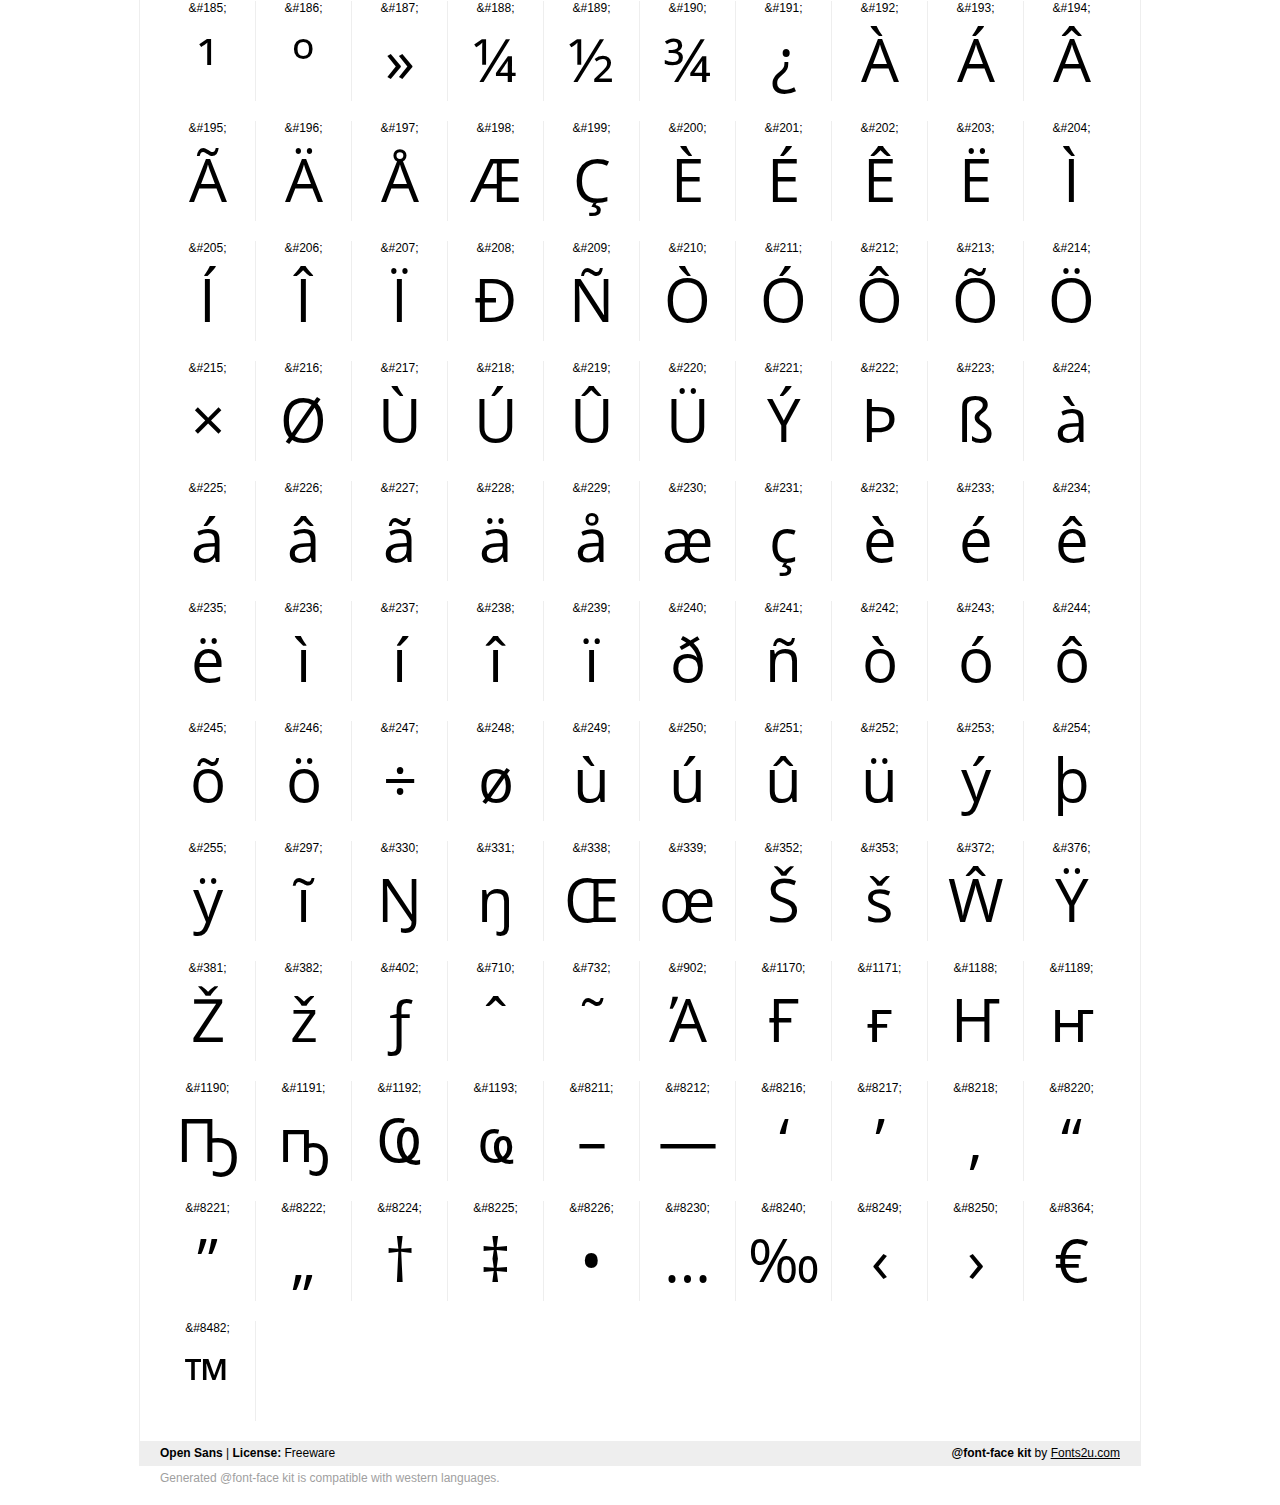
<file: font/assets/fonts/Open_Sans/demo.html>
﻿<!DOCTYPE html PUBLIC "-//W3C//DTD XHTML 1.0 Strict//EN" "http://www.w3.org/TR/xhtml1/DTD/xhtml1-strict.dtd"> 

<html xmlns="http://www.w3.org/1999/xhtml"> 

  <head> 

    <title>Open Sans @font-face kit sample</title> 
    <meta http-equiv="Content-Type" content="text/html; charset=utf-8" />
    
    <style media="screen" type="text/css">/*<![CDATA[*/@import 'stylesheet.css';/*]]>*/</style>
    <style media="screen" type="text/css">/*<![CDATA[*/@import 'demo-files/demo.css';/*]]>*/</style>
    <style type="text/css">#title,#glyphs p{font-family:"Open Sans"}</style>

 </head> 
 
<body> 

	<div id="wrapper">
		<div id="title">
			Open Sans		</div>
		<div id="logo">
			<a href="http://www.fonts2u.com" target="_blank"><img src="demo-files/fonts2u_logo.gif" width="250" height="69" alt="Fonts2u.com logo" /></a>
		</div>
		<div class="clr"></div>

		<div id="menu">
			<ul>
				<li class="selected"><a href="#glyphs">Glyph Chart</a></li>
			<ul>
			<div class="clr"></div>
		</div>

		<div id="content">
			
			<div id="glyphs">
				﻿<div class="g">&amp;#32;<p> </p></div>﻿<div class="g">&amp;#33;<p>!</p></div>﻿<div class="g">&amp;#34;<p>"</p></div>﻿<div class="g">&amp;#35;<p>#</p></div>﻿<div class="g">&amp;#36;<p>$</p></div>﻿<div class="g">&amp;#37;<p>%</p></div>﻿<div class="g">&amp;#38;<p>&</p></div>﻿<div class="g">&amp;#39;<p>'</p></div>﻿<div class="g">&amp;#40;<p>(</p></div>﻿<div class="g noborder">&amp;#41;<p>)</p></div><div class="clr"></div>﻿<div class="g">&amp;#42;<p>*</p></div>﻿<div class="g">&amp;#43;<p>+</p></div>﻿<div class="g">&amp;#44;<p>,</p></div>﻿<div class="g">&amp;#45;<p>-</p></div>﻿<div class="g">&amp;#46;<p>.</p></div>﻿<div class="g">&amp;#47;<p>/</p></div>﻿<div class="g">&amp;#48;<p>0</p></div>﻿<div class="g">&amp;#49;<p>1</p></div>﻿<div class="g">&amp;#50;<p>2</p></div>﻿<div class="g noborder">&amp;#51;<p>3</p></div><div class="clr"></div>﻿<div class="g">&amp;#52;<p>4</p></div>﻿<div class="g">&amp;#53;<p>5</p></div>﻿<div class="g">&amp;#54;<p>6</p></div>﻿<div class="g">&amp;#55;<p>7</p></div>﻿<div class="g">&amp;#56;<p>8</p></div>﻿<div class="g">&amp;#57;<p>9</p></div>﻿<div class="g">&amp;#58;<p>:</p></div>﻿<div class="g">&amp;#59;<p>;</p></div>﻿<div class="g">&amp;#60;<p><</p></div>﻿<div class="g noborder">&amp;#61;<p>=</p></div><div class="clr"></div>﻿<div class="g">&amp;#62;<p>></p></div>﻿<div class="g">&amp;#63;<p>?</p></div>﻿<div class="g">&amp;#64;<p>@</p></div>﻿<div class="g">&amp;#65;<p>A</p></div>﻿<div class="g">&amp;#66;<p>B</p></div>﻿<div class="g">&amp;#67;<p>C</p></div>﻿<div class="g">&amp;#68;<p>D</p></div>﻿<div class="g">&amp;#69;<p>E</p></div>﻿<div class="g">&amp;#70;<p>F</p></div>﻿<div class="g noborder">&amp;#71;<p>G</p></div><div class="clr"></div>﻿<div class="g">&amp;#72;<p>H</p></div>﻿<div class="g">&amp;#73;<p>I</p></div>﻿<div class="g">&amp;#74;<p>J</p></div>﻿<div class="g">&amp;#75;<p>K</p></div>﻿<div class="g">&amp;#76;<p>L</p></div>﻿<div class="g">&amp;#77;<p>M</p></div>﻿<div class="g">&amp;#78;<p>N</p></div>﻿<div class="g">&amp;#79;<p>O</p></div>﻿<div class="g">&amp;#80;<p>P</p></div>﻿<div class="g noborder">&amp;#81;<p>Q</p></div><div class="clr"></div>﻿<div class="g">&amp;#82;<p>R</p></div>﻿<div class="g">&amp;#83;<p>S</p></div>﻿<div class="g">&amp;#84;<p>T</p></div>﻿<div class="g">&amp;#85;<p>U</p></div>﻿<div class="g">&amp;#86;<p>V</p></div>﻿<div class="g">&amp;#87;<p>W</p></div>﻿<div class="g">&amp;#88;<p>X</p></div>﻿<div class="g">&amp;#89;<p>Y</p></div>﻿<div class="g">&amp;#90;<p>Z</p></div>﻿<div class="g noborder">&amp;#91;<p>[</p></div><div class="clr"></div>﻿<div class="g">&amp;#92;<p>\</p></div>﻿<div class="g">&amp;#93;<p>]</p></div>﻿<div class="g">&amp;#94;<p>^</p></div>﻿<div class="g">&amp;#95;<p>_</p></div>﻿<div class="g">&amp;#96;<p>`</p></div>﻿<div class="g">&amp;#97;<p>a</p></div>﻿<div class="g">&amp;#98;<p>b</p></div>﻿<div class="g">&amp;#99;<p>c</p></div>﻿<div class="g">&amp;#100;<p>d</p></div>﻿<div class="g noborder">&amp;#101;<p>e</p></div><div class="clr"></div>﻿<div class="g">&amp;#102;<p>f</p></div>﻿<div class="g">&amp;#103;<p>g</p></div>﻿<div class="g">&amp;#104;<p>h</p></div>﻿<div class="g">&amp;#105;<p>i</p></div>﻿<div class="g">&amp;#106;<p>j</p></div>﻿<div class="g">&amp;#107;<p>k</p></div>﻿<div class="g">&amp;#108;<p>l</p></div>﻿<div class="g">&amp;#109;<p>m</p></div>﻿<div class="g">&amp;#110;<p>n</p></div>﻿<div class="g noborder">&amp;#111;<p>o</p></div><div class="clr"></div>﻿<div class="g">&amp;#112;<p>p</p></div>﻿<div class="g">&amp;#113;<p>q</p></div>﻿<div class="g">&amp;#114;<p>r</p></div>﻿<div class="g">&amp;#115;<p>s</p></div>﻿<div class="g">&amp;#116;<p>t</p></div>﻿<div class="g">&amp;#117;<p>u</p></div>﻿<div class="g">&amp;#118;<p>v</p></div>﻿<div class="g">&amp;#119;<p>w</p></div>﻿<div class="g">&amp;#120;<p>x</p></div>﻿<div class="g noborder">&amp;#121;<p>y</p></div><div class="clr"></div>﻿<div class="g">&amp;#122;<p>z</p></div>﻿<div class="g">&amp;#123;<p>{</p></div>﻿<div class="g">&amp;#124;<p>|</p></div>﻿<div class="g">&amp;#125;<p>}</p></div>﻿<div class="g">&amp;#126;<p>~</p></div>﻿<div class="g">&amp;#160;<p> </p></div>﻿<div class="g">&amp;#161;<p>¡</p></div>﻿<div class="g">&amp;#162;<p>¢</p></div>﻿<div class="g">&amp;#163;<p>£</p></div>﻿<div class="g noborder">&amp;#164;<p>¤</p></div><div class="clr"></div>﻿<div class="g">&amp;#165;<p>¥</p></div>﻿<div class="g">&amp;#166;<p>¦</p></div>﻿<div class="g">&amp;#167;<p>§</p></div>﻿<div class="g">&amp;#168;<p>¨</p></div>﻿<div class="g">&amp;#169;<p>©</p></div>﻿<div class="g">&amp;#170;<p>ª</p></div>﻿<div class="g">&amp;#171;<p>«</p></div>﻿<div class="g">&amp;#172;<p>¬</p></div>﻿<div class="g">&amp;#173;<p>­</p></div>﻿<div class="g noborder">&amp;#174;<p>®</p></div><div class="clr"></div>﻿<div class="g">&amp;#175;<p>¯</p></div>﻿<div class="g">&amp;#176;<p>°</p></div>﻿<div class="g">&amp;#177;<p>±</p></div>﻿<div class="g">&amp;#178;<p>²</p></div>﻿<div class="g">&amp;#179;<p>³</p></div>﻿<div class="g">&amp;#180;<p>´</p></div>﻿<div class="g">&amp;#181;<p>µ</p></div>﻿<div class="g">&amp;#182;<p>¶</p></div>﻿<div class="g">&amp;#183;<p>·</p></div>﻿<div class="g noborder">&amp;#184;<p>¸</p></div><div class="clr"></div>﻿<div class="g">&amp;#185;<p>¹</p></div>﻿<div class="g">&amp;#186;<p>º</p></div>﻿<div class="g">&amp;#187;<p>»</p></div>﻿<div class="g">&amp;#188;<p>¼</p></div>﻿<div class="g">&amp;#189;<p>½</p></div>﻿<div class="g">&amp;#190;<p>¾</p></div>﻿<div class="g">&amp;#191;<p>¿</p></div>﻿<div class="g">&amp;#192;<p>À</p></div>﻿<div class="g">&amp;#193;<p>Á</p></div>﻿<div class="g noborder">&amp;#194;<p>Â</p></div><div class="clr"></div>﻿<div class="g">&amp;#195;<p>Ã</p></div>﻿<div class="g">&amp;#196;<p>Ä</p></div>﻿<div class="g">&amp;#197;<p>Å</p></div>﻿<div class="g">&amp;#198;<p>Æ</p></div>﻿<div class="g">&amp;#199;<p>Ç</p></div>﻿<div class="g">&amp;#200;<p>È</p></div>﻿<div class="g">&amp;#201;<p>É</p></div>﻿<div class="g">&amp;#202;<p>Ê</p></div>﻿<div class="g">&amp;#203;<p>Ë</p></div>﻿<div class="g noborder">&amp;#204;<p>Ì</p></div><div class="clr"></div>﻿<div class="g">&amp;#205;<p>Í</p></div>﻿<div class="g">&amp;#206;<p>Î</p></div>﻿<div class="g">&amp;#207;<p>Ï</p></div>﻿<div class="g">&amp;#208;<p>Ð</p></div>﻿<div class="g">&amp;#209;<p>Ñ</p></div>﻿<div class="g">&amp;#210;<p>Ò</p></div>﻿<div class="g">&amp;#211;<p>Ó</p></div>﻿<div class="g">&amp;#212;<p>Ô</p></div>﻿<div class="g">&amp;#213;<p>Õ</p></div>﻿<div class="g noborder">&amp;#214;<p>Ö</p></div><div class="clr"></div>﻿<div class="g">&amp;#215;<p>×</p></div>﻿<div class="g">&amp;#216;<p>Ø</p></div>﻿<div class="g">&amp;#217;<p>Ù</p></div>﻿<div class="g">&amp;#218;<p>Ú</p></div>﻿<div class="g">&amp;#219;<p>Û</p></div>﻿<div class="g">&amp;#220;<p>Ü</p></div>﻿<div class="g">&amp;#221;<p>Ý</p></div>﻿<div class="g">&amp;#222;<p>Þ</p></div>﻿<div class="g">&amp;#223;<p>ß</p></div>﻿<div class="g noborder">&amp;#224;<p>à</p></div><div class="clr"></div>﻿<div class="g">&amp;#225;<p>á</p></div>﻿<div class="g">&amp;#226;<p>â</p></div>﻿<div class="g">&amp;#227;<p>ã</p></div>﻿<div class="g">&amp;#228;<p>ä</p></div>﻿<div class="g">&amp;#229;<p>å</p></div>﻿<div class="g">&amp;#230;<p>æ</p></div>﻿<div class="g">&amp;#231;<p>ç</p></div>﻿<div class="g">&amp;#232;<p>è</p></div>﻿<div class="g">&amp;#233;<p>é</p></div>﻿<div class="g noborder">&amp;#234;<p>ê</p></div><div class="clr"></div>﻿<div class="g">&amp;#235;<p>ë</p></div>﻿<div class="g">&amp;#236;<p>ì</p></div>﻿<div class="g">&amp;#237;<p>í</p></div>﻿<div class="g">&amp;#238;<p>î</p></div>﻿<div class="g">&amp;#239;<p>ï</p></div>﻿<div class="g">&amp;#240;<p>ð</p></div>﻿<div class="g">&amp;#241;<p>ñ</p></div>﻿<div class="g">&amp;#242;<p>ò</p></div>﻿<div class="g">&amp;#243;<p>ó</p></div>﻿<div class="g noborder">&amp;#244;<p>ô</p></div><div class="clr"></div>﻿<div class="g">&amp;#245;<p>õ</p></div>﻿<div class="g">&amp;#246;<p>ö</p></div>﻿<div class="g">&amp;#247;<p>÷</p></div>﻿<div class="g">&amp;#248;<p>ø</p></div>﻿<div class="g">&amp;#249;<p>ù</p></div>﻿<div class="g">&amp;#250;<p>ú</p></div>﻿<div class="g">&amp;#251;<p>û</p></div>﻿<div class="g">&amp;#252;<p>ü</p></div>﻿<div class="g">&amp;#253;<p>ý</p></div>﻿<div class="g noborder">&amp;#254;<p>þ</p></div><div class="clr"></div>﻿<div class="g">&amp;#255;<p>ÿ</p></div>﻿<div class="g">&amp;#297;<p>ĩ</p></div>﻿<div class="g">&amp;#330;<p>Ŋ</p></div>﻿<div class="g">&amp;#331;<p>ŋ</p></div>﻿<div class="g">&amp;#338;<p>Œ</p></div>﻿<div class="g">&amp;#339;<p>œ</p></div>﻿<div class="g">&amp;#352;<p>Š</p></div>﻿<div class="g">&amp;#353;<p>š</p></div>﻿<div class="g">&amp;#372;<p>Ŵ</p></div>﻿<div class="g noborder">&amp;#376;<p>Ÿ</p></div><div class="clr"></div>﻿<div class="g">&amp;#381;<p>Ž</p></div>﻿<div class="g">&amp;#382;<p>ž</p></div>﻿<div class="g">&amp;#402;<p>ƒ</p></div>﻿<div class="g">&amp;#710;<p>ˆ</p></div>﻿<div class="g">&amp;#732;<p>˜</p></div>﻿<div class="g">&amp;#902;<p>Ά</p></div>﻿<div class="g">&amp;#1170;<p>Ғ</p></div>﻿<div class="g">&amp;#1171;<p>ғ</p></div>﻿<div class="g">&amp;#1188;<p>Ҥ</p></div>﻿<div class="g noborder">&amp;#1189;<p>ҥ</p></div><div class="clr"></div>﻿<div class="g">&amp;#1190;<p>Ҧ</p></div>﻿<div class="g">&amp;#1191;<p>ҧ</p></div>﻿<div class="g">&amp;#1192;<p>Ҩ</p></div>﻿<div class="g">&amp;#1193;<p>ҩ</p></div>﻿<div class="g">&amp;#8211;<p>–</p></div>﻿<div class="g">&amp;#8212;<p>—</p></div>﻿<div class="g">&amp;#8216;<p>‘</p></div>﻿<div class="g">&amp;#8217;<p>’</p></div>﻿<div class="g">&amp;#8218;<p>‚</p></div>﻿<div class="g noborder">&amp;#8220;<p>“</p></div><div class="clr"></div>﻿<div class="g">&amp;#8221;<p>”</p></div>﻿<div class="g">&amp;#8222;<p>„</p></div>﻿<div class="g">&amp;#8224;<p>†</p></div>﻿<div class="g">&amp;#8225;<p>‡</p></div>﻿<div class="g">&amp;#8226;<p>•</p></div>﻿<div class="g">&amp;#8230;<p>…</p></div>﻿<div class="g">&amp;#8240;<p>‰</p></div>﻿<div class="g">&amp;#8249;<p>‹</p></div>﻿<div class="g">&amp;#8250;<p>›</p></div>﻿<div class="g noborder">&amp;#8364;<p>€</p></div><div class="clr"></div>﻿<div class="g">&amp;#8482;<p>™</p></div>			</div>
			
			<div class="clr"></div>

		</div>

		<div id="footer">
			<div id="copyright"><strong>Open Sans</strong> | <strong>License:</strong> Freeware</div>
			<div id="generated"><strong>@font-face kit</strong> by <a href="http://www.fonts2u.com" target="_blank">Fonts2u.com</a></div>
			<div class="clr"></div>
		</div>
	</div>
	<div id="support">Generated @font-face kit is compatible with western languages.</div>

</body> 

</html>
</file>
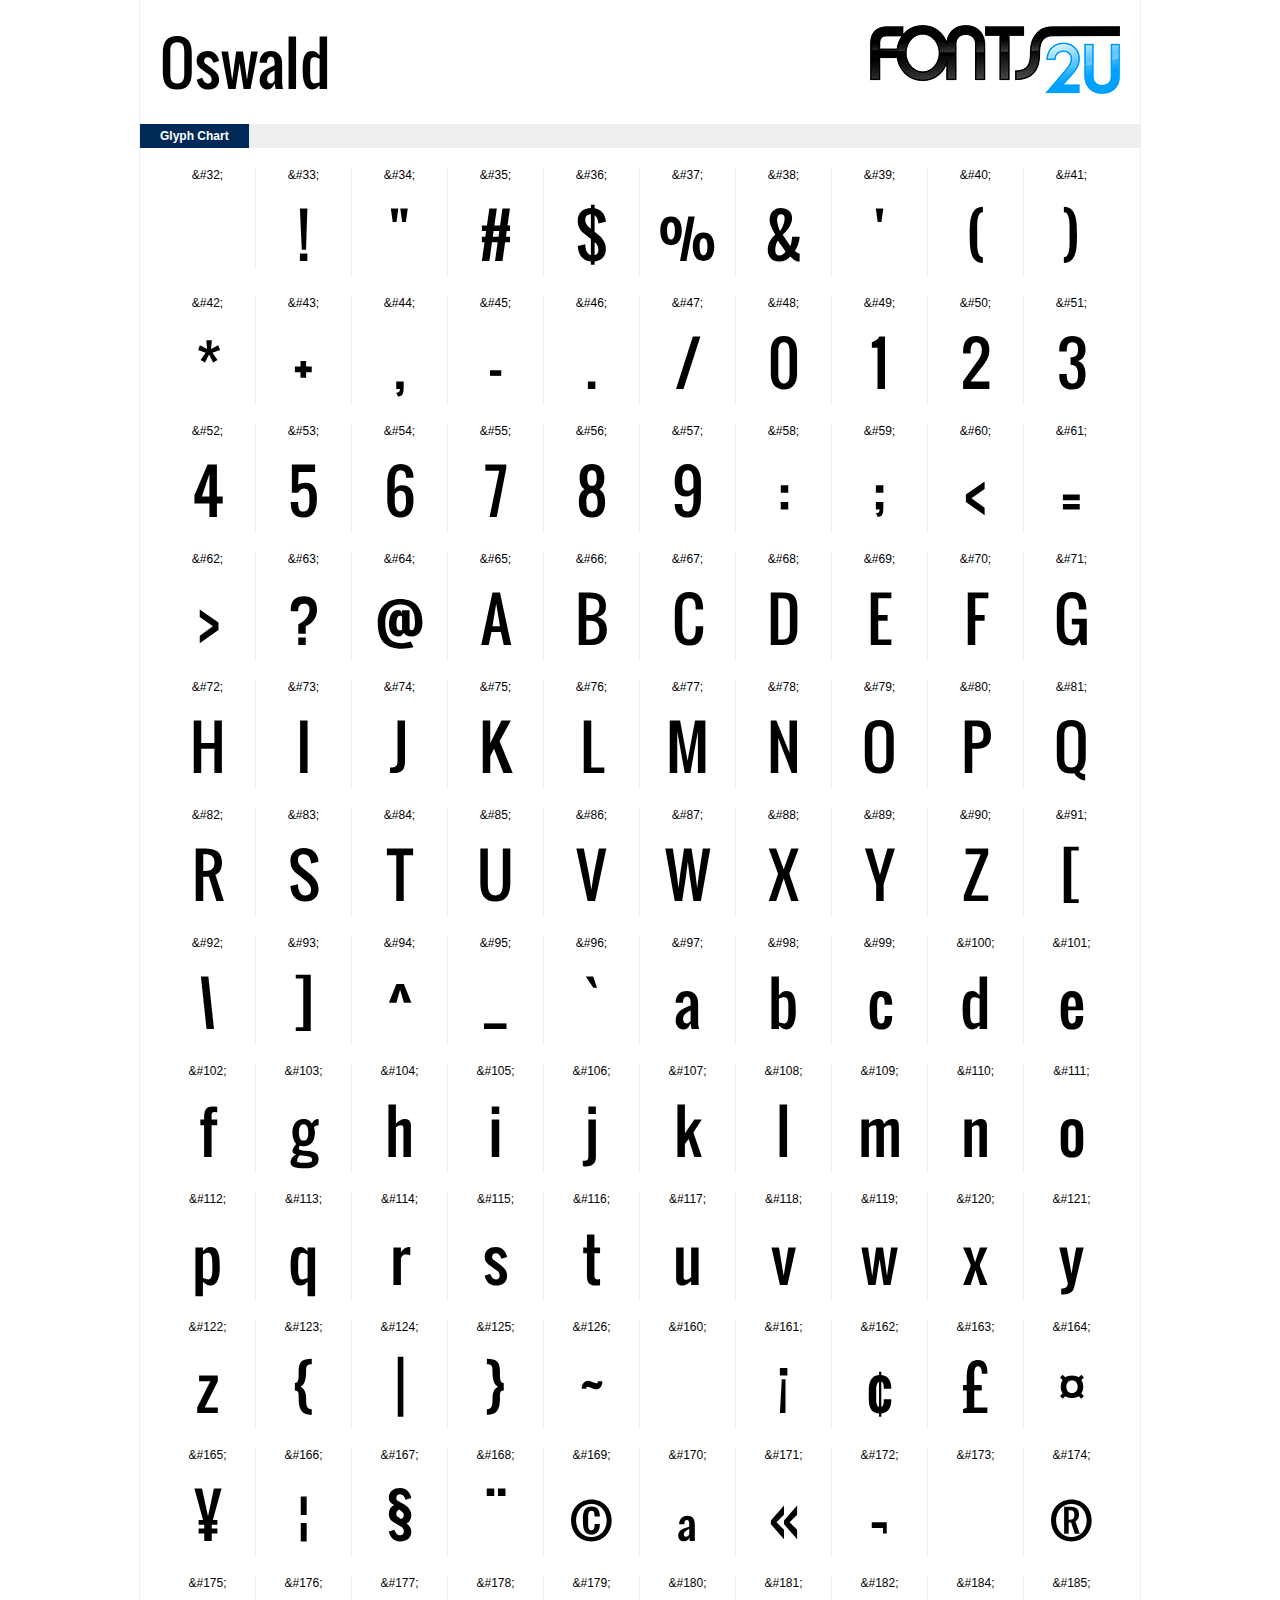
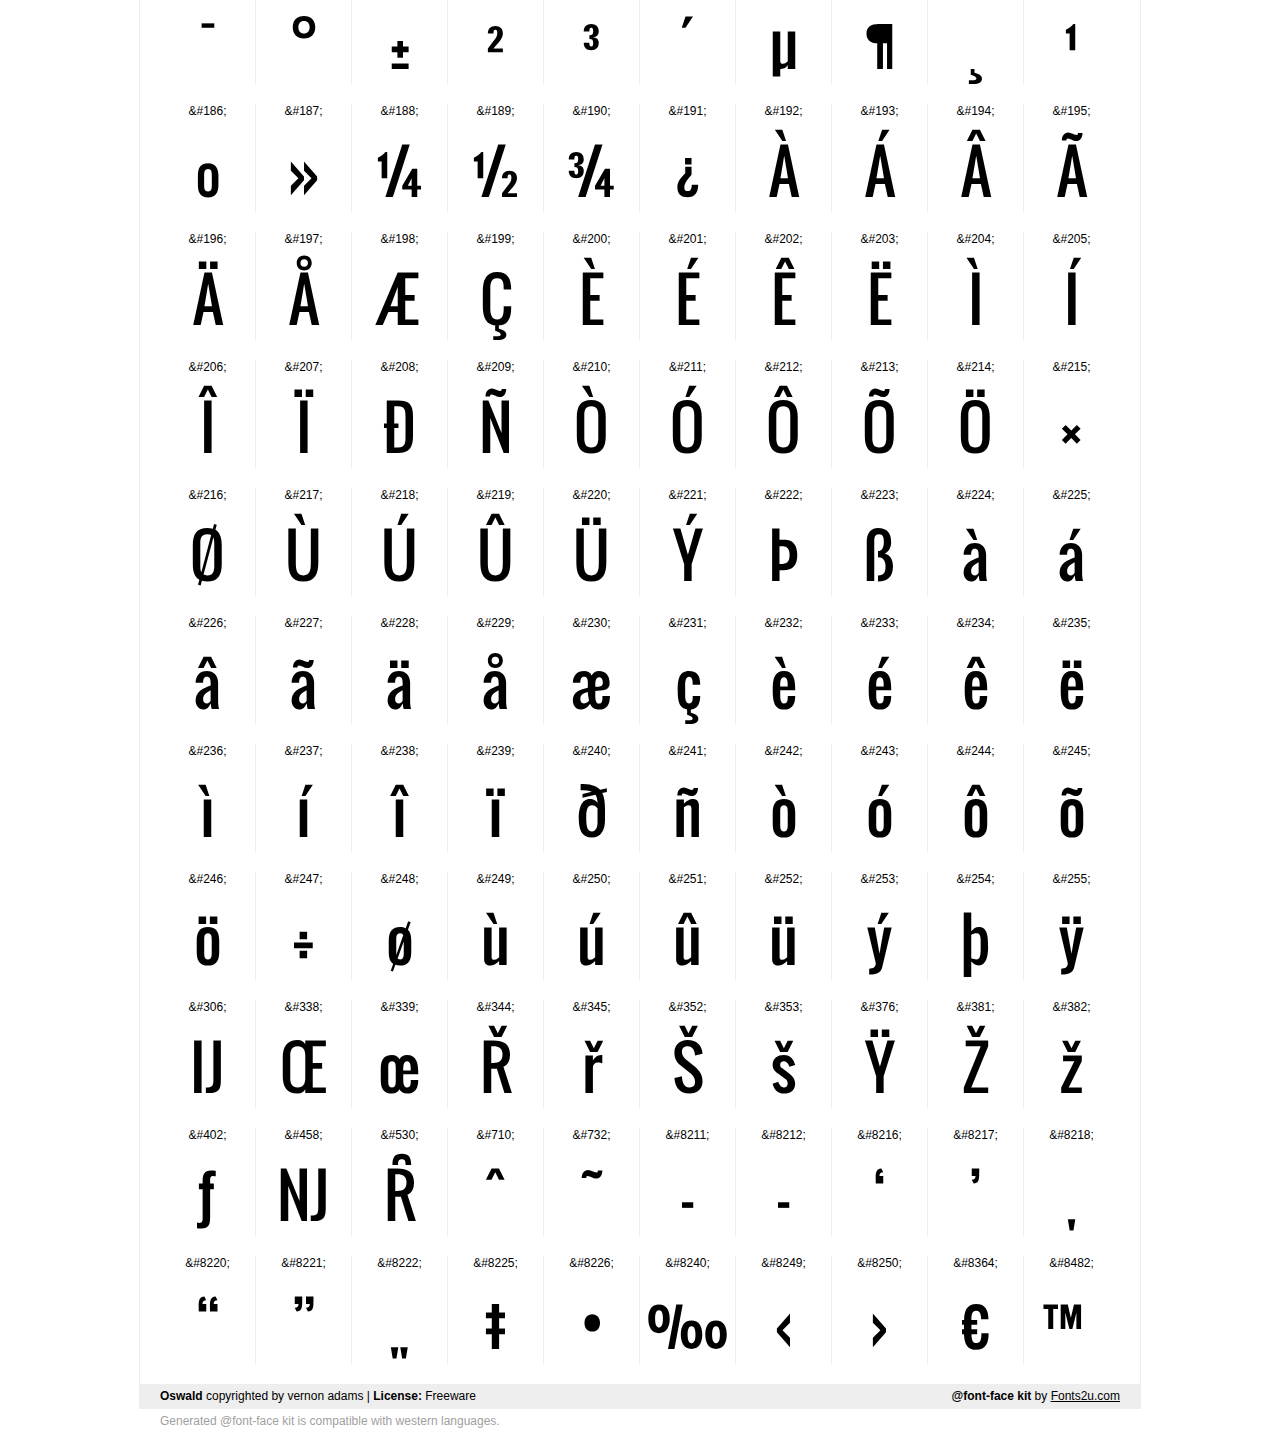
<file: font/assets/fonts/Oswald/demo.html>
﻿<!DOCTYPE html PUBLIC "-//W3C//DTD XHTML 1.0 Strict//EN" "http://www.w3.org/TR/xhtml1/DTD/xhtml1-strict.dtd"> 

<html xmlns="http://www.w3.org/1999/xhtml"> 

  <head> 

    <title>Oswald @font-face kit sample</title> 
    <meta http-equiv="Content-Type" content="text/html; charset=utf-8" />
    
    <style media="screen" type="text/css">/*<![CDATA[*/@import 'stylesheet.css';/*]]>*/</style>
    <style media="screen" type="text/css">/*<![CDATA[*/@import 'demo-files/demo.css';/*]]>*/</style>
    <style type="text/css">#title,#glyphs p{font-family:"Oswald"}</style>

 </head> 
 
<body> 

	<div id="wrapper">
		<div id="title">
			Oswald		</div>
		<div id="logo">
			<a href="http://www.fonts2u.com" target="_blank"><img src="demo-files/fonts2u_logo.gif" width="250" height="69" alt="Fonts2u.com logo" /></a>
		</div>
		<div class="clr"></div>

		<div id="menu">
			<ul>
				<li class="selected"><a href="#glyphs">Glyph Chart</a></li>
			<ul>
			<div class="clr"></div>
		</div>

		<div id="content">
			
			<div id="glyphs">
				﻿<div class="g">&amp;#32;<p> </p></div>﻿<div class="g">&amp;#33;<p>!</p></div>﻿<div class="g">&amp;#34;<p>"</p></div>﻿<div class="g">&amp;#35;<p>#</p></div>﻿<div class="g">&amp;#36;<p>$</p></div>﻿<div class="g">&amp;#37;<p>%</p></div>﻿<div class="g">&amp;#38;<p>&</p></div>﻿<div class="g">&amp;#39;<p>'</p></div>﻿<div class="g">&amp;#40;<p>(</p></div>﻿<div class="g noborder">&amp;#41;<p>)</p></div><div class="clr"></div>﻿<div class="g">&amp;#42;<p>*</p></div>﻿<div class="g">&amp;#43;<p>+</p></div>﻿<div class="g">&amp;#44;<p>,</p></div>﻿<div class="g">&amp;#45;<p>-</p></div>﻿<div class="g">&amp;#46;<p>.</p></div>﻿<div class="g">&amp;#47;<p>/</p></div>﻿<div class="g">&amp;#48;<p>0</p></div>﻿<div class="g">&amp;#49;<p>1</p></div>﻿<div class="g">&amp;#50;<p>2</p></div>﻿<div class="g noborder">&amp;#51;<p>3</p></div><div class="clr"></div>﻿<div class="g">&amp;#52;<p>4</p></div>﻿<div class="g">&amp;#53;<p>5</p></div>﻿<div class="g">&amp;#54;<p>6</p></div>﻿<div class="g">&amp;#55;<p>7</p></div>﻿<div class="g">&amp;#56;<p>8</p></div>﻿<div class="g">&amp;#57;<p>9</p></div>﻿<div class="g">&amp;#58;<p>:</p></div>﻿<div class="g">&amp;#59;<p>;</p></div>﻿<div class="g">&amp;#60;<p><</p></div>﻿<div class="g noborder">&amp;#61;<p>=</p></div><div class="clr"></div>﻿<div class="g">&amp;#62;<p>></p></div>﻿<div class="g">&amp;#63;<p>?</p></div>﻿<div class="g">&amp;#64;<p>@</p></div>﻿<div class="g">&amp;#65;<p>A</p></div>﻿<div class="g">&amp;#66;<p>B</p></div>﻿<div class="g">&amp;#67;<p>C</p></div>﻿<div class="g">&amp;#68;<p>D</p></div>﻿<div class="g">&amp;#69;<p>E</p></div>﻿<div class="g">&amp;#70;<p>F</p></div>﻿<div class="g noborder">&amp;#71;<p>G</p></div><div class="clr"></div>﻿<div class="g">&amp;#72;<p>H</p></div>﻿<div class="g">&amp;#73;<p>I</p></div>﻿<div class="g">&amp;#74;<p>J</p></div>﻿<div class="g">&amp;#75;<p>K</p></div>﻿<div class="g">&amp;#76;<p>L</p></div>﻿<div class="g">&amp;#77;<p>M</p></div>﻿<div class="g">&amp;#78;<p>N</p></div>﻿<div class="g">&amp;#79;<p>O</p></div>﻿<div class="g">&amp;#80;<p>P</p></div>﻿<div class="g noborder">&amp;#81;<p>Q</p></div><div class="clr"></div>﻿<div class="g">&amp;#82;<p>R</p></div>﻿<div class="g">&amp;#83;<p>S</p></div>﻿<div class="g">&amp;#84;<p>T</p></div>﻿<div class="g">&amp;#85;<p>U</p></div>﻿<div class="g">&amp;#86;<p>V</p></div>﻿<div class="g">&amp;#87;<p>W</p></div>﻿<div class="g">&amp;#88;<p>X</p></div>﻿<div class="g">&amp;#89;<p>Y</p></div>﻿<div class="g">&amp;#90;<p>Z</p></div>﻿<div class="g noborder">&amp;#91;<p>[</p></div><div class="clr"></div>﻿<div class="g">&amp;#92;<p>\</p></div>﻿<div class="g">&amp;#93;<p>]</p></div>﻿<div class="g">&amp;#94;<p>^</p></div>﻿<div class="g">&amp;#95;<p>_</p></div>﻿<div class="g">&amp;#96;<p>`</p></div>﻿<div class="g">&amp;#97;<p>a</p></div>﻿<div class="g">&amp;#98;<p>b</p></div>﻿<div class="g">&amp;#99;<p>c</p></div>﻿<div class="g">&amp;#100;<p>d</p></div>﻿<div class="g noborder">&amp;#101;<p>e</p></div><div class="clr"></div>﻿<div class="g">&amp;#102;<p>f</p></div>﻿<div class="g">&amp;#103;<p>g</p></div>﻿<div class="g">&amp;#104;<p>h</p></div>﻿<div class="g">&amp;#105;<p>i</p></div>﻿<div class="g">&amp;#106;<p>j</p></div>﻿<div class="g">&amp;#107;<p>k</p></div>﻿<div class="g">&amp;#108;<p>l</p></div>﻿<div class="g">&amp;#109;<p>m</p></div>﻿<div class="g">&amp;#110;<p>n</p></div>﻿<div class="g noborder">&amp;#111;<p>o</p></div><div class="clr"></div>﻿<div class="g">&amp;#112;<p>p</p></div>﻿<div class="g">&amp;#113;<p>q</p></div>﻿<div class="g">&amp;#114;<p>r</p></div>﻿<div class="g">&amp;#115;<p>s</p></div>﻿<div class="g">&amp;#116;<p>t</p></div>﻿<div class="g">&amp;#117;<p>u</p></div>﻿<div class="g">&amp;#118;<p>v</p></div>﻿<div class="g">&amp;#119;<p>w</p></div>﻿<div class="g">&amp;#120;<p>x</p></div>﻿<div class="g noborder">&amp;#121;<p>y</p></div><div class="clr"></div>﻿<div class="g">&amp;#122;<p>z</p></div>﻿<div class="g">&amp;#123;<p>{</p></div>﻿<div class="g">&amp;#124;<p>|</p></div>﻿<div class="g">&amp;#125;<p>}</p></div>﻿<div class="g">&amp;#126;<p>~</p></div>﻿<div class="g">&amp;#160;<p> </p></div>﻿<div class="g">&amp;#161;<p>¡</p></div>﻿<div class="g">&amp;#162;<p>¢</p></div>﻿<div class="g">&amp;#163;<p>£</p></div>﻿<div class="g noborder">&amp;#164;<p>¤</p></div><div class="clr"></div>﻿<div class="g">&amp;#165;<p>¥</p></div>﻿<div class="g">&amp;#166;<p>¦</p></div>﻿<div class="g">&amp;#167;<p>§</p></div>﻿<div class="g">&amp;#168;<p>¨</p></div>﻿<div class="g">&amp;#169;<p>©</p></div>﻿<div class="g">&amp;#170;<p>ª</p></div>﻿<div class="g">&amp;#171;<p>«</p></div>﻿<div class="g">&amp;#172;<p>¬</p></div>﻿<div class="g">&amp;#173;<p>­</p></div>﻿<div class="g noborder">&amp;#174;<p>®</p></div><div class="clr"></div>﻿<div class="g">&amp;#175;<p>¯</p></div>﻿<div class="g">&amp;#176;<p>°</p></div>﻿<div class="g">&amp;#177;<p>±</p></div>﻿<div class="g">&amp;#178;<p>²</p></div>﻿<div class="g">&amp;#179;<p>³</p></div>﻿<div class="g">&amp;#180;<p>´</p></div>﻿<div class="g">&amp;#181;<p>µ</p></div>﻿<div class="g">&amp;#182;<p>¶</p></div>﻿<div class="g">&amp;#184;<p>¸</p></div>﻿<div class="g noborder">&amp;#185;<p>¹</p></div><div class="clr"></div>﻿<div class="g">&amp;#186;<p>º</p></div>﻿<div class="g">&amp;#187;<p>»</p></div>﻿<div class="g">&amp;#188;<p>¼</p></div>﻿<div class="g">&amp;#189;<p>½</p></div>﻿<div class="g">&amp;#190;<p>¾</p></div>﻿<div class="g">&amp;#191;<p>¿</p></div>﻿<div class="g">&amp;#192;<p>À</p></div>﻿<div class="g">&amp;#193;<p>Á</p></div>﻿<div class="g">&amp;#194;<p>Â</p></div>﻿<div class="g noborder">&amp;#195;<p>Ã</p></div><div class="clr"></div>﻿<div class="g">&amp;#196;<p>Ä</p></div>﻿<div class="g">&amp;#197;<p>Å</p></div>﻿<div class="g">&amp;#198;<p>Æ</p></div>﻿<div class="g">&amp;#199;<p>Ç</p></div>﻿<div class="g">&amp;#200;<p>È</p></div>﻿<div class="g">&amp;#201;<p>É</p></div>﻿<div class="g">&amp;#202;<p>Ê</p></div>﻿<div class="g">&amp;#203;<p>Ë</p></div>﻿<div class="g">&amp;#204;<p>Ì</p></div>﻿<div class="g noborder">&amp;#205;<p>Í</p></div><div class="clr"></div>﻿<div class="g">&amp;#206;<p>Î</p></div>﻿<div class="g">&amp;#207;<p>Ï</p></div>﻿<div class="g">&amp;#208;<p>Ð</p></div>﻿<div class="g">&amp;#209;<p>Ñ</p></div>﻿<div class="g">&amp;#210;<p>Ò</p></div>﻿<div class="g">&amp;#211;<p>Ó</p></div>﻿<div class="g">&amp;#212;<p>Ô</p></div>﻿<div class="g">&amp;#213;<p>Õ</p></div>﻿<div class="g">&amp;#214;<p>Ö</p></div>﻿<div class="g noborder">&amp;#215;<p>×</p></div><div class="clr"></div>﻿<div class="g">&amp;#216;<p>Ø</p></div>﻿<div class="g">&amp;#217;<p>Ù</p></div>﻿<div class="g">&amp;#218;<p>Ú</p></div>﻿<div class="g">&amp;#219;<p>Û</p></div>﻿<div class="g">&amp;#220;<p>Ü</p></div>﻿<div class="g">&amp;#221;<p>Ý</p></div>﻿<div class="g">&amp;#222;<p>Þ</p></div>﻿<div class="g">&amp;#223;<p>ß</p></div>﻿<div class="g">&amp;#224;<p>à</p></div>﻿<div class="g noborder">&amp;#225;<p>á</p></div><div class="clr"></div>﻿<div class="g">&amp;#226;<p>â</p></div>﻿<div class="g">&amp;#227;<p>ã</p></div>﻿<div class="g">&amp;#228;<p>ä</p></div>﻿<div class="g">&amp;#229;<p>å</p></div>﻿<div class="g">&amp;#230;<p>æ</p></div>﻿<div class="g">&amp;#231;<p>ç</p></div>﻿<div class="g">&amp;#232;<p>è</p></div>﻿<div class="g">&amp;#233;<p>é</p></div>﻿<div class="g">&amp;#234;<p>ê</p></div>﻿<div class="g noborder">&amp;#235;<p>ë</p></div><div class="clr"></div>﻿<div class="g">&amp;#236;<p>ì</p></div>﻿<div class="g">&amp;#237;<p>í</p></div>﻿<div class="g">&amp;#238;<p>î</p></div>﻿<div class="g">&amp;#239;<p>ï</p></div>﻿<div class="g">&amp;#240;<p>ð</p></div>﻿<div class="g">&amp;#241;<p>ñ</p></div>﻿<div class="g">&amp;#242;<p>ò</p></div>﻿<div class="g">&amp;#243;<p>ó</p></div>﻿<div class="g">&amp;#244;<p>ô</p></div>﻿<div class="g noborder">&amp;#245;<p>õ</p></div><div class="clr"></div>﻿<div class="g">&amp;#246;<p>ö</p></div>﻿<div class="g">&amp;#247;<p>÷</p></div>﻿<div class="g">&amp;#248;<p>ø</p></div>﻿<div class="g">&amp;#249;<p>ù</p></div>﻿<div class="g">&amp;#250;<p>ú</p></div>﻿<div class="g">&amp;#251;<p>û</p></div>﻿<div class="g">&amp;#252;<p>ü</p></div>﻿<div class="g">&amp;#253;<p>ý</p></div>﻿<div class="g">&amp;#254;<p>þ</p></div>﻿<div class="g noborder">&amp;#255;<p>ÿ</p></div><div class="clr"></div>﻿<div class="g">&amp;#306;<p>Ĳ</p></div>﻿<div class="g">&amp;#338;<p>Œ</p></div>﻿<div class="g">&amp;#339;<p>œ</p></div>﻿<div class="g">&amp;#344;<p>Ř</p></div>﻿<div class="g">&amp;#345;<p>ř</p></div>﻿<div class="g">&amp;#352;<p>Š</p></div>﻿<div class="g">&amp;#353;<p>š</p></div>﻿<div class="g">&amp;#376;<p>Ÿ</p></div>﻿<div class="g">&amp;#381;<p>Ž</p></div>﻿<div class="g noborder">&amp;#382;<p>ž</p></div><div class="clr"></div>﻿<div class="g">&amp;#402;<p>ƒ</p></div>﻿<div class="g">&amp;#458;<p>Ǌ</p></div>﻿<div class="g">&amp;#530;<p>Ȓ</p></div>﻿<div class="g">&amp;#710;<p>ˆ</p></div>﻿<div class="g">&amp;#732;<p>˜</p></div>﻿<div class="g">&amp;#8211;<p>–</p></div>﻿<div class="g">&amp;#8212;<p>—</p></div>﻿<div class="g">&amp;#8216;<p>‘</p></div>﻿<div class="g">&amp;#8217;<p>’</p></div>﻿<div class="g noborder">&amp;#8218;<p>‚</p></div><div class="clr"></div>﻿<div class="g">&amp;#8220;<p>“</p></div>﻿<div class="g">&amp;#8221;<p>”</p></div>﻿<div class="g">&amp;#8222;<p>„</p></div>﻿<div class="g">&amp;#8225;<p>‡</p></div>﻿<div class="g">&amp;#8226;<p>•</p></div>﻿<div class="g">&amp;#8240;<p>‰</p></div>﻿<div class="g">&amp;#8249;<p>‹</p></div>﻿<div class="g">&amp;#8250;<p>›</p></div>﻿<div class="g">&amp;#8364;<p>€</p></div>﻿<div class="g noborder">&amp;#8482;<p>™</p></div><div class="clr"></div>			</div>
			
			<div class="clr"></div>

		</div>

		<div id="footer">
			<div id="copyright"><strong>Oswald</strong> copyrighted by vernon adams | <strong>License:</strong> Freeware</div>
			<div id="generated"><strong>@font-face kit</strong> by <a href="http://www.fonts2u.com" target="_blank">Fonts2u.com</a></div>
			<div class="clr"></div>
		</div>
	</div>
	<div id="support">Generated @font-face kit is compatible with western languages.</div>

</body> 

</html>
</file>
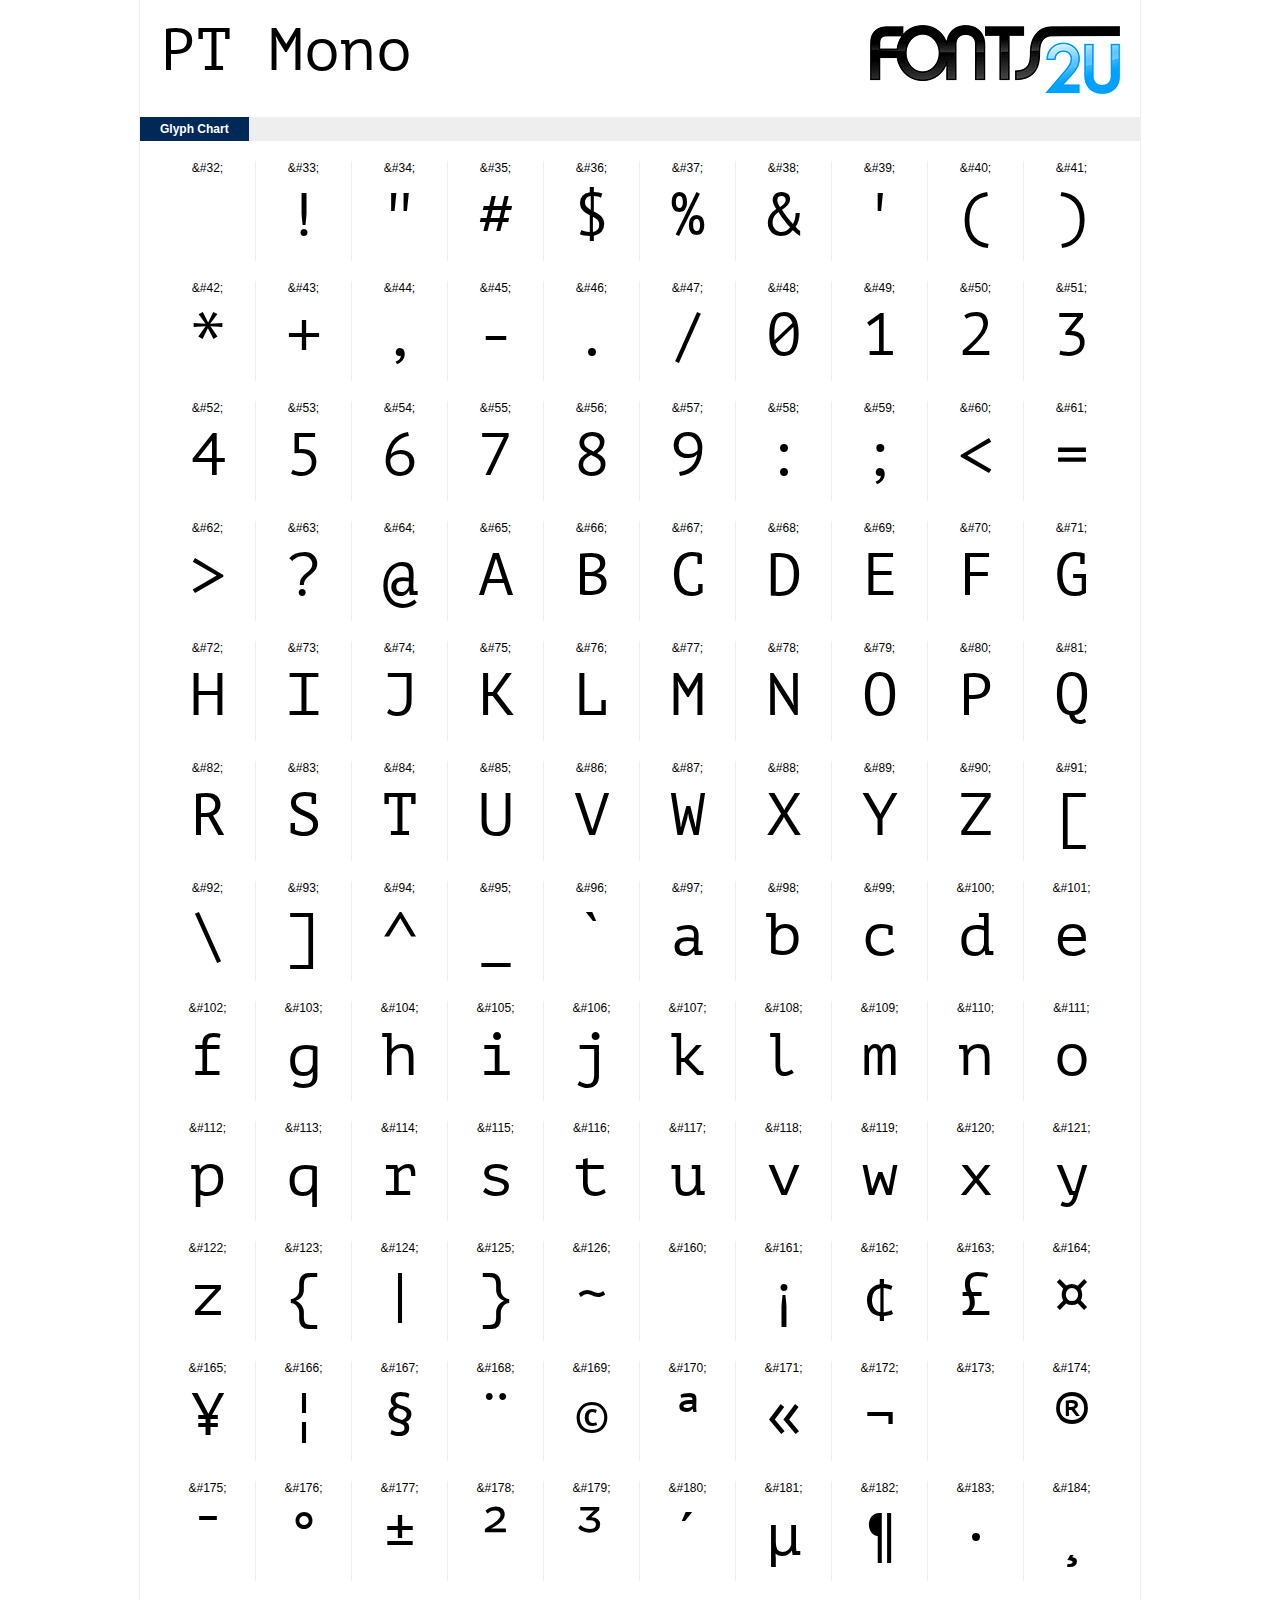
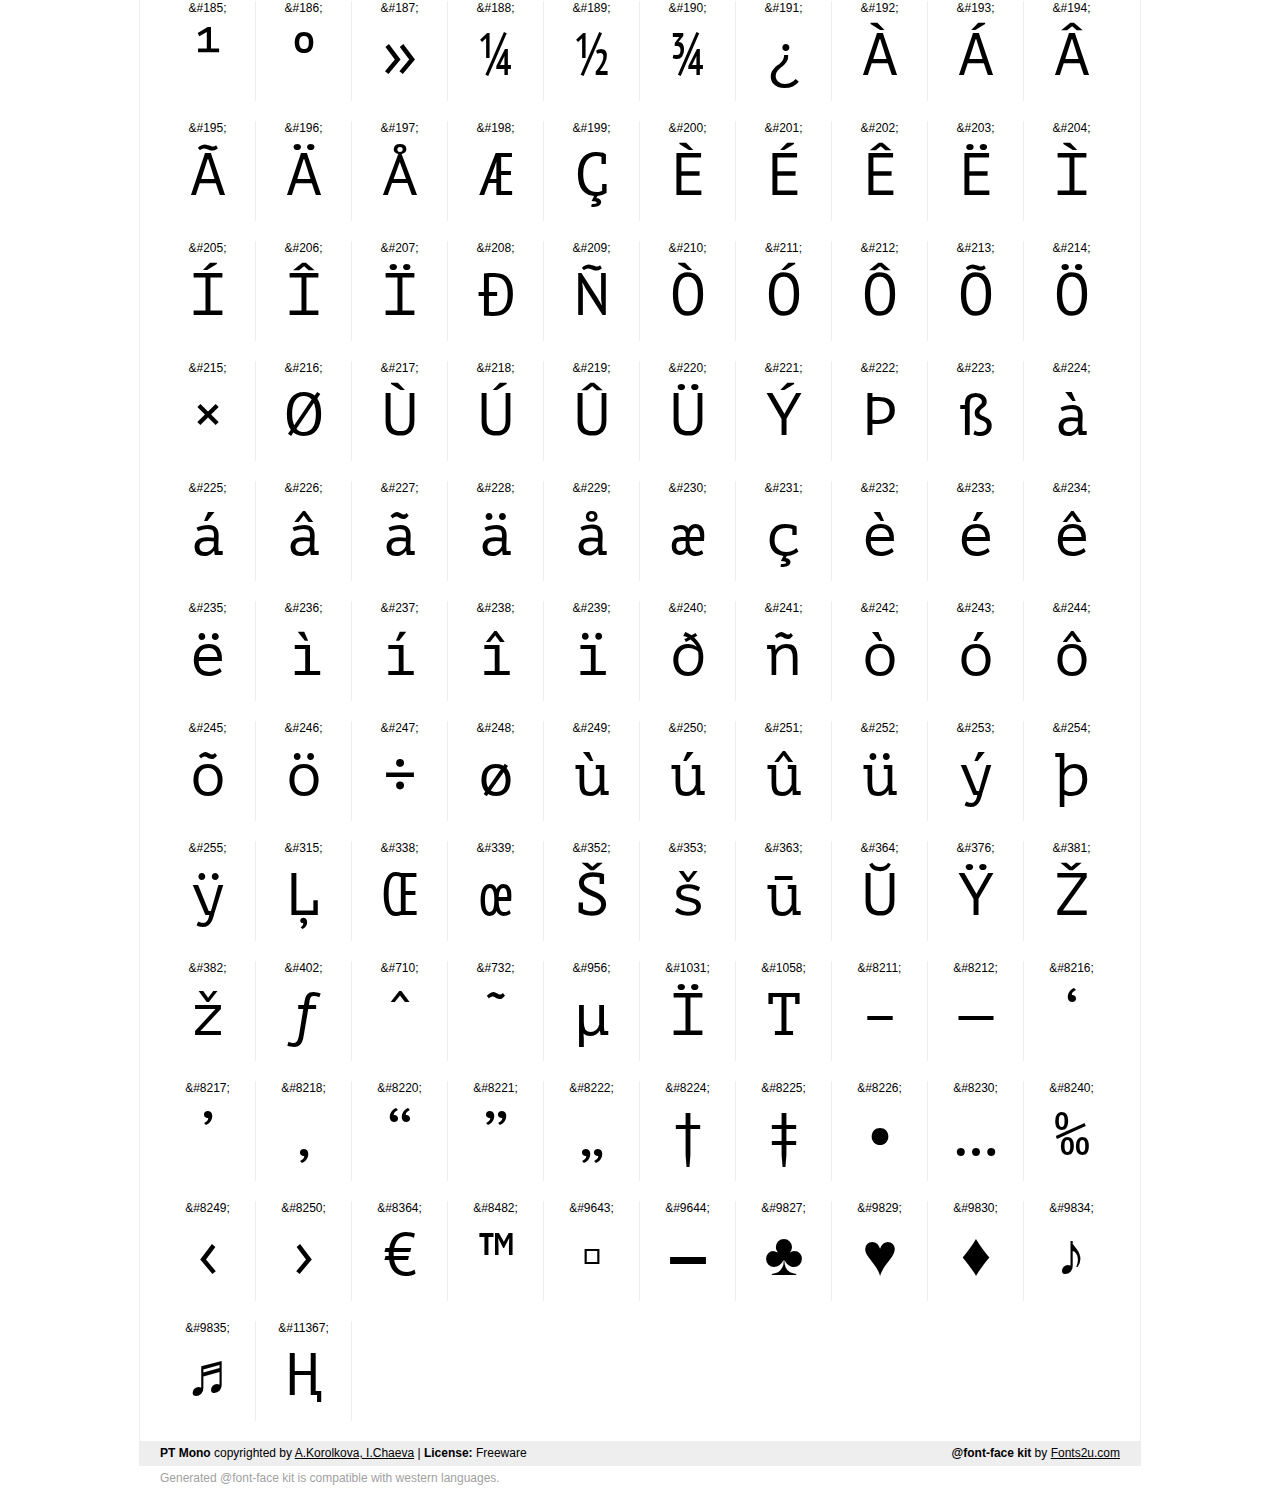
<file: font/assets/fonts/PT_Mono/demo.html>
﻿<!DOCTYPE html PUBLIC "-//W3C//DTD XHTML 1.0 Strict//EN" "http://www.w3.org/TR/xhtml1/DTD/xhtml1-strict.dtd"> 

<html xmlns="http://www.w3.org/1999/xhtml"> 

  <head> 

    <title>PT Mono @font-face kit sample</title> 
    <meta http-equiv="Content-Type" content="text/html; charset=utf-8" />
    
    <style media="screen" type="text/css">/*<![CDATA[*/@import 'stylesheet.css';/*]]>*/</style>
    <style media="screen" type="text/css">/*<![CDATA[*/@import 'demo-files/demo.css';/*]]>*/</style>
    <style type="text/css">#title,#glyphs p{font-family:"PT Mono"}</style>

 </head> 
 
<body> 

	<div id="wrapper">
		<div id="title">
			PT Mono		</div>
		<div id="logo">
			<a href="http://www.fonts2u.com" target="_blank"><img src="demo-files/fonts2u_logo.gif" width="250" height="69" alt="Fonts2u.com logo" /></a>
		</div>
		<div class="clr"></div>

		<div id="menu">
			<ul>
				<li class="selected"><a href="#glyphs">Glyph Chart</a></li>
			<ul>
			<div class="clr"></div>
		</div>

		<div id="content">
			
			<div id="glyphs">
				﻿<div class="g">&amp;#32;<p> </p></div>﻿<div class="g">&amp;#33;<p>!</p></div>﻿<div class="g">&amp;#34;<p>"</p></div>﻿<div class="g">&amp;#35;<p>#</p></div>﻿<div class="g">&amp;#36;<p>$</p></div>﻿<div class="g">&amp;#37;<p>%</p></div>﻿<div class="g">&amp;#38;<p>&</p></div>﻿<div class="g">&amp;#39;<p>'</p></div>﻿<div class="g">&amp;#40;<p>(</p></div>﻿<div class="g noborder">&amp;#41;<p>)</p></div><div class="clr"></div>﻿<div class="g">&amp;#42;<p>*</p></div>﻿<div class="g">&amp;#43;<p>+</p></div>﻿<div class="g">&amp;#44;<p>,</p></div>﻿<div class="g">&amp;#45;<p>-</p></div>﻿<div class="g">&amp;#46;<p>.</p></div>﻿<div class="g">&amp;#47;<p>/</p></div>﻿<div class="g">&amp;#48;<p>0</p></div>﻿<div class="g">&amp;#49;<p>1</p></div>﻿<div class="g">&amp;#50;<p>2</p></div>﻿<div class="g noborder">&amp;#51;<p>3</p></div><div class="clr"></div>﻿<div class="g">&amp;#52;<p>4</p></div>﻿<div class="g">&amp;#53;<p>5</p></div>﻿<div class="g">&amp;#54;<p>6</p></div>﻿<div class="g">&amp;#55;<p>7</p></div>﻿<div class="g">&amp;#56;<p>8</p></div>﻿<div class="g">&amp;#57;<p>9</p></div>﻿<div class="g">&amp;#58;<p>:</p></div>﻿<div class="g">&amp;#59;<p>;</p></div>﻿<div class="g">&amp;#60;<p><</p></div>﻿<div class="g noborder">&amp;#61;<p>=</p></div><div class="clr"></div>﻿<div class="g">&amp;#62;<p>></p></div>﻿<div class="g">&amp;#63;<p>?</p></div>﻿<div class="g">&amp;#64;<p>@</p></div>﻿<div class="g">&amp;#65;<p>A</p></div>﻿<div class="g">&amp;#66;<p>B</p></div>﻿<div class="g">&amp;#67;<p>C</p></div>﻿<div class="g">&amp;#68;<p>D</p></div>﻿<div class="g">&amp;#69;<p>E</p></div>﻿<div class="g">&amp;#70;<p>F</p></div>﻿<div class="g noborder">&amp;#71;<p>G</p></div><div class="clr"></div>﻿<div class="g">&amp;#72;<p>H</p></div>﻿<div class="g">&amp;#73;<p>I</p></div>﻿<div class="g">&amp;#74;<p>J</p></div>﻿<div class="g">&amp;#75;<p>K</p></div>﻿<div class="g">&amp;#76;<p>L</p></div>﻿<div class="g">&amp;#77;<p>M</p></div>﻿<div class="g">&amp;#78;<p>N</p></div>﻿<div class="g">&amp;#79;<p>O</p></div>﻿<div class="g">&amp;#80;<p>P</p></div>﻿<div class="g noborder">&amp;#81;<p>Q</p></div><div class="clr"></div>﻿<div class="g">&amp;#82;<p>R</p></div>﻿<div class="g">&amp;#83;<p>S</p></div>﻿<div class="g">&amp;#84;<p>T</p></div>﻿<div class="g">&amp;#85;<p>U</p></div>﻿<div class="g">&amp;#86;<p>V</p></div>﻿<div class="g">&amp;#87;<p>W</p></div>﻿<div class="g">&amp;#88;<p>X</p></div>﻿<div class="g">&amp;#89;<p>Y</p></div>﻿<div class="g">&amp;#90;<p>Z</p></div>﻿<div class="g noborder">&amp;#91;<p>[</p></div><div class="clr"></div>﻿<div class="g">&amp;#92;<p>\</p></div>﻿<div class="g">&amp;#93;<p>]</p></div>﻿<div class="g">&amp;#94;<p>^</p></div>﻿<div class="g">&amp;#95;<p>_</p></div>﻿<div class="g">&amp;#96;<p>`</p></div>﻿<div class="g">&amp;#97;<p>a</p></div>﻿<div class="g">&amp;#98;<p>b</p></div>﻿<div class="g">&amp;#99;<p>c</p></div>﻿<div class="g">&amp;#100;<p>d</p></div>﻿<div class="g noborder">&amp;#101;<p>e</p></div><div class="clr"></div>﻿<div class="g">&amp;#102;<p>f</p></div>﻿<div class="g">&amp;#103;<p>g</p></div>﻿<div class="g">&amp;#104;<p>h</p></div>﻿<div class="g">&amp;#105;<p>i</p></div>﻿<div class="g">&amp;#106;<p>j</p></div>﻿<div class="g">&amp;#107;<p>k</p></div>﻿<div class="g">&amp;#108;<p>l</p></div>﻿<div class="g">&amp;#109;<p>m</p></div>﻿<div class="g">&amp;#110;<p>n</p></div>﻿<div class="g noborder">&amp;#111;<p>o</p></div><div class="clr"></div>﻿<div class="g">&amp;#112;<p>p</p></div>﻿<div class="g">&amp;#113;<p>q</p></div>﻿<div class="g">&amp;#114;<p>r</p></div>﻿<div class="g">&amp;#115;<p>s</p></div>﻿<div class="g">&amp;#116;<p>t</p></div>﻿<div class="g">&amp;#117;<p>u</p></div>﻿<div class="g">&amp;#118;<p>v</p></div>﻿<div class="g">&amp;#119;<p>w</p></div>﻿<div class="g">&amp;#120;<p>x</p></div>﻿<div class="g noborder">&amp;#121;<p>y</p></div><div class="clr"></div>﻿<div class="g">&amp;#122;<p>z</p></div>﻿<div class="g">&amp;#123;<p>{</p></div>﻿<div class="g">&amp;#124;<p>|</p></div>﻿<div class="g">&amp;#125;<p>}</p></div>﻿<div class="g">&amp;#126;<p>~</p></div>﻿<div class="g">&amp;#160;<p> </p></div>﻿<div class="g">&amp;#161;<p>¡</p></div>﻿<div class="g">&amp;#162;<p>¢</p></div>﻿<div class="g">&amp;#163;<p>£</p></div>﻿<div class="g noborder">&amp;#164;<p>¤</p></div><div class="clr"></div>﻿<div class="g">&amp;#165;<p>¥</p></div>﻿<div class="g">&amp;#166;<p>¦</p></div>﻿<div class="g">&amp;#167;<p>§</p></div>﻿<div class="g">&amp;#168;<p>¨</p></div>﻿<div class="g">&amp;#169;<p>©</p></div>﻿<div class="g">&amp;#170;<p>ª</p></div>﻿<div class="g">&amp;#171;<p>«</p></div>﻿<div class="g">&amp;#172;<p>¬</p></div>﻿<div class="g">&amp;#173;<p>­</p></div>﻿<div class="g noborder">&amp;#174;<p>®</p></div><div class="clr"></div>﻿<div class="g">&amp;#175;<p>¯</p></div>﻿<div class="g">&amp;#176;<p>°</p></div>﻿<div class="g">&amp;#177;<p>±</p></div>﻿<div class="g">&amp;#178;<p>²</p></div>﻿<div class="g">&amp;#179;<p>³</p></div>﻿<div class="g">&amp;#180;<p>´</p></div>﻿<div class="g">&amp;#181;<p>µ</p></div>﻿<div class="g">&amp;#182;<p>¶</p></div>﻿<div class="g">&amp;#183;<p>·</p></div>﻿<div class="g noborder">&amp;#184;<p>¸</p></div><div class="clr"></div>﻿<div class="g">&amp;#185;<p>¹</p></div>﻿<div class="g">&amp;#186;<p>º</p></div>﻿<div class="g">&amp;#187;<p>»</p></div>﻿<div class="g">&amp;#188;<p>¼</p></div>﻿<div class="g">&amp;#189;<p>½</p></div>﻿<div class="g">&amp;#190;<p>¾</p></div>﻿<div class="g">&amp;#191;<p>¿</p></div>﻿<div class="g">&amp;#192;<p>À</p></div>﻿<div class="g">&amp;#193;<p>Á</p></div>﻿<div class="g noborder">&amp;#194;<p>Â</p></div><div class="clr"></div>﻿<div class="g">&amp;#195;<p>Ã</p></div>﻿<div class="g">&amp;#196;<p>Ä</p></div>﻿<div class="g">&amp;#197;<p>Å</p></div>﻿<div class="g">&amp;#198;<p>Æ</p></div>﻿<div class="g">&amp;#199;<p>Ç</p></div>﻿<div class="g">&amp;#200;<p>È</p></div>﻿<div class="g">&amp;#201;<p>É</p></div>﻿<div class="g">&amp;#202;<p>Ê</p></div>﻿<div class="g">&amp;#203;<p>Ë</p></div>﻿<div class="g noborder">&amp;#204;<p>Ì</p></div><div class="clr"></div>﻿<div class="g">&amp;#205;<p>Í</p></div>﻿<div class="g">&amp;#206;<p>Î</p></div>﻿<div class="g">&amp;#207;<p>Ï</p></div>﻿<div class="g">&amp;#208;<p>Ð</p></div>﻿<div class="g">&amp;#209;<p>Ñ</p></div>﻿<div class="g">&amp;#210;<p>Ò</p></div>﻿<div class="g">&amp;#211;<p>Ó</p></div>﻿<div class="g">&amp;#212;<p>Ô</p></div>﻿<div class="g">&amp;#213;<p>Õ</p></div>﻿<div class="g noborder">&amp;#214;<p>Ö</p></div><div class="clr"></div>﻿<div class="g">&amp;#215;<p>×</p></div>﻿<div class="g">&amp;#216;<p>Ø</p></div>﻿<div class="g">&amp;#217;<p>Ù</p></div>﻿<div class="g">&amp;#218;<p>Ú</p></div>﻿<div class="g">&amp;#219;<p>Û</p></div>﻿<div class="g">&amp;#220;<p>Ü</p></div>﻿<div class="g">&amp;#221;<p>Ý</p></div>﻿<div class="g">&amp;#222;<p>Þ</p></div>﻿<div class="g">&amp;#223;<p>ß</p></div>﻿<div class="g noborder">&amp;#224;<p>à</p></div><div class="clr"></div>﻿<div class="g">&amp;#225;<p>á</p></div>﻿<div class="g">&amp;#226;<p>â</p></div>﻿<div class="g">&amp;#227;<p>ã</p></div>﻿<div class="g">&amp;#228;<p>ä</p></div>﻿<div class="g">&amp;#229;<p>å</p></div>﻿<div class="g">&amp;#230;<p>æ</p></div>﻿<div class="g">&amp;#231;<p>ç</p></div>﻿<div class="g">&amp;#232;<p>è</p></div>﻿<div class="g">&amp;#233;<p>é</p></div>﻿<div class="g noborder">&amp;#234;<p>ê</p></div><div class="clr"></div>﻿<div class="g">&amp;#235;<p>ë</p></div>﻿<div class="g">&amp;#236;<p>ì</p></div>﻿<div class="g">&amp;#237;<p>í</p></div>﻿<div class="g">&amp;#238;<p>î</p></div>﻿<div class="g">&amp;#239;<p>ï</p></div>﻿<div class="g">&amp;#240;<p>ð</p></div>﻿<div class="g">&amp;#241;<p>ñ</p></div>﻿<div class="g">&amp;#242;<p>ò</p></div>﻿<div class="g">&amp;#243;<p>ó</p></div>﻿<div class="g noborder">&amp;#244;<p>ô</p></div><div class="clr"></div>﻿<div class="g">&amp;#245;<p>õ</p></div>﻿<div class="g">&amp;#246;<p>ö</p></div>﻿<div class="g">&amp;#247;<p>÷</p></div>﻿<div class="g">&amp;#248;<p>ø</p></div>﻿<div class="g">&amp;#249;<p>ù</p></div>﻿<div class="g">&amp;#250;<p>ú</p></div>﻿<div class="g">&amp;#251;<p>û</p></div>﻿<div class="g">&amp;#252;<p>ü</p></div>﻿<div class="g">&amp;#253;<p>ý</p></div>﻿<div class="g noborder">&amp;#254;<p>þ</p></div><div class="clr"></div>﻿<div class="g">&amp;#255;<p>ÿ</p></div>﻿<div class="g">&amp;#315;<p>Ļ</p></div>﻿<div class="g">&amp;#338;<p>Œ</p></div>﻿<div class="g">&amp;#339;<p>œ</p></div>﻿<div class="g">&amp;#352;<p>Š</p></div>﻿<div class="g">&amp;#353;<p>š</p></div>﻿<div class="g">&amp;#363;<p>ū</p></div>﻿<div class="g">&amp;#364;<p>Ŭ</p></div>﻿<div class="g">&amp;#376;<p>Ÿ</p></div>﻿<div class="g noborder">&amp;#381;<p>Ž</p></div><div class="clr"></div>﻿<div class="g">&amp;#382;<p>ž</p></div>﻿<div class="g">&amp;#402;<p>ƒ</p></div>﻿<div class="g">&amp;#710;<p>ˆ</p></div>﻿<div class="g">&amp;#732;<p>˜</p></div>﻿<div class="g">&amp;#956;<p>μ</p></div>﻿<div class="g">&amp;#1031;<p>Ї</p></div>﻿<div class="g">&amp;#1058;<p>Т</p></div>﻿<div class="g">&amp;#8211;<p>–</p></div>﻿<div class="g">&amp;#8212;<p>—</p></div>﻿<div class="g noborder">&amp;#8216;<p>‘</p></div><div class="clr"></div>﻿<div class="g">&amp;#8217;<p>’</p></div>﻿<div class="g">&amp;#8218;<p>‚</p></div>﻿<div class="g">&amp;#8220;<p>“</p></div>﻿<div class="g">&amp;#8221;<p>”</p></div>﻿<div class="g">&amp;#8222;<p>„</p></div>﻿<div class="g">&amp;#8224;<p>†</p></div>﻿<div class="g">&amp;#8225;<p>‡</p></div>﻿<div class="g">&amp;#8226;<p>•</p></div>﻿<div class="g">&amp;#8230;<p>…</p></div>﻿<div class="g noborder">&amp;#8240;<p>‰</p></div><div class="clr"></div>﻿<div class="g">&amp;#8249;<p>‹</p></div>﻿<div class="g">&amp;#8250;<p>›</p></div>﻿<div class="g">&amp;#8364;<p>€</p></div>﻿<div class="g">&amp;#8482;<p>™</p></div>﻿<div class="g">&amp;#9643;<p>▫</p></div>﻿<div class="g">&amp;#9644;<p>▬</p></div>﻿<div class="g">&amp;#9827;<p>♣</p></div>﻿<div class="g">&amp;#9829;<p>♥</p></div>﻿<div class="g">&amp;#9830;<p>♦</p></div>﻿<div class="g noborder">&amp;#9834;<p>♪</p></div><div class="clr"></div>﻿<div class="g">&amp;#9835;<p>♫</p></div>﻿<div class="g">&amp;#11367;<p>Ⱨ</p></div>			</div>
			
			<div class="clr"></div>

		</div>

		<div id="footer">
			<div id="copyright"><strong>PT Mono</strong> copyrighted by <a href="http://www.paratype.com/help/designers" target="_blank">A.Korolkova, I.Chaeva</a> | <strong>License:</strong> Freeware</div>
			<div id="generated"><strong>@font-face kit</strong> by <a href="http://www.fonts2u.com" target="_blank">Fonts2u.com</a></div>
			<div class="clr"></div>
		</div>
	</div>
	<div id="support">Generated @font-face kit is compatible with western languages.</div>

</body> 

</html>
</file>
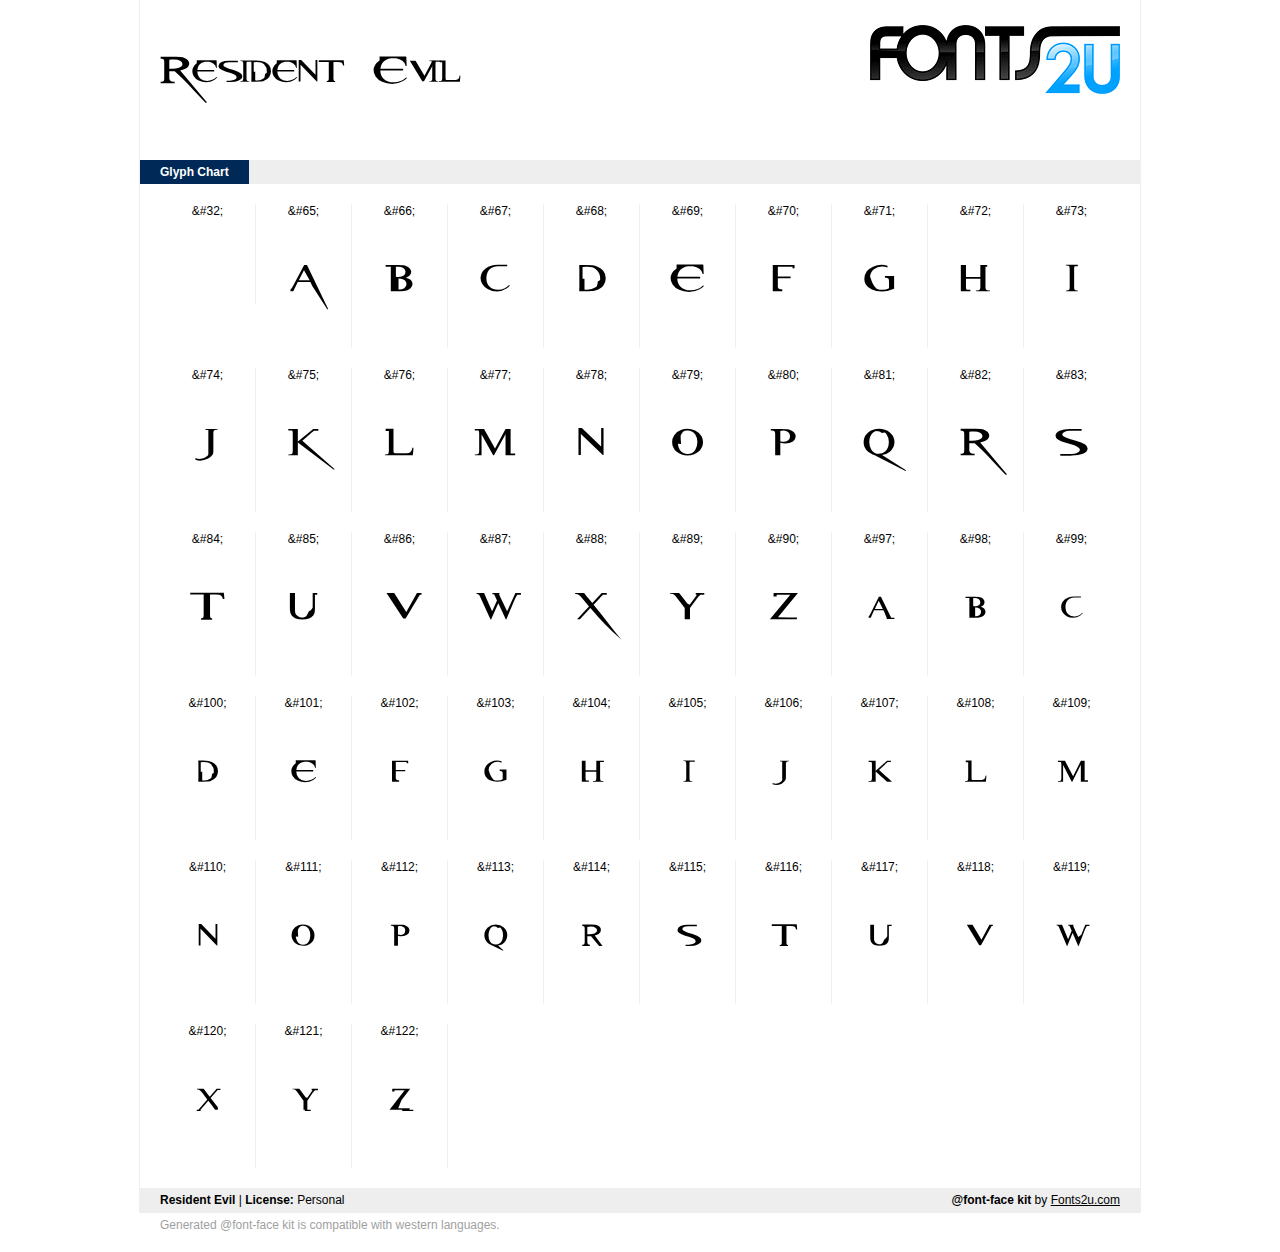
<file: font/assets/fonts/Resident_Evil/demo.html>
﻿<!DOCTYPE html PUBLIC "-//W3C//DTD XHTML 1.0 Strict//EN" "http://www.w3.org/TR/xhtml1/DTD/xhtml1-strict.dtd"> 

<html xmlns="http://www.w3.org/1999/xhtml"> 

  <head> 

    <title>Resident Evil @font-face kit sample</title> 
    <meta http-equiv="Content-Type" content="text/html; charset=utf-8" />
    
    <style media="screen" type="text/css">/*<![CDATA[*/@import 'stylesheet.css';/*]]>*/</style>
    <style media="screen" type="text/css">/*<![CDATA[*/@import 'demo-files/demo.css';/*]]>*/</style>
    <style type="text/css">#title,#glyphs p{font-family:"Resident Evil"}</style>

 </head> 
 
<body> 

	<div id="wrapper">
		<div id="title">
			Resident Evil		</div>
		<div id="logo">
			<a href="http://www.fonts2u.com" target="_blank"><img src="demo-files/fonts2u_logo.gif" width="250" height="69" alt="Fonts2u.com logo" /></a>
		</div>
		<div class="clr"></div>

		<div id="menu">
			<ul>
				<li class="selected"><a href="#glyphs">Glyph Chart</a></li>
			<ul>
			<div class="clr"></div>
		</div>

		<div id="content">
			
			<div id="glyphs">
				﻿<div class="g">&amp;#32;<p> </p></div>﻿<div class="g">&amp;#65;<p>A</p></div>﻿<div class="g">&amp;#66;<p>B</p></div>﻿<div class="g">&amp;#67;<p>C</p></div>﻿<div class="g">&amp;#68;<p>D</p></div>﻿<div class="g">&amp;#69;<p>E</p></div>﻿<div class="g">&amp;#70;<p>F</p></div>﻿<div class="g">&amp;#71;<p>G</p></div>﻿<div class="g">&amp;#72;<p>H</p></div>﻿<div class="g noborder">&amp;#73;<p>I</p></div><div class="clr"></div>﻿<div class="g">&amp;#74;<p>J</p></div>﻿<div class="g">&amp;#75;<p>K</p></div>﻿<div class="g">&amp;#76;<p>L</p></div>﻿<div class="g">&amp;#77;<p>M</p></div>﻿<div class="g">&amp;#78;<p>N</p></div>﻿<div class="g">&amp;#79;<p>O</p></div>﻿<div class="g">&amp;#80;<p>P</p></div>﻿<div class="g">&amp;#81;<p>Q</p></div>﻿<div class="g">&amp;#82;<p>R</p></div>﻿<div class="g noborder">&amp;#83;<p>S</p></div><div class="clr"></div>﻿<div class="g">&amp;#84;<p>T</p></div>﻿<div class="g">&amp;#85;<p>U</p></div>﻿<div class="g">&amp;#86;<p>V</p></div>﻿<div class="g">&amp;#87;<p>W</p></div>﻿<div class="g">&amp;#88;<p>X</p></div>﻿<div class="g">&amp;#89;<p>Y</p></div>﻿<div class="g">&amp;#90;<p>Z</p></div>﻿<div class="g">&amp;#97;<p>a</p></div>﻿<div class="g">&amp;#98;<p>b</p></div>﻿<div class="g noborder">&amp;#99;<p>c</p></div><div class="clr"></div>﻿<div class="g">&amp;#100;<p>d</p></div>﻿<div class="g">&amp;#101;<p>e</p></div>﻿<div class="g">&amp;#102;<p>f</p></div>﻿<div class="g">&amp;#103;<p>g</p></div>﻿<div class="g">&amp;#104;<p>h</p></div>﻿<div class="g">&amp;#105;<p>i</p></div>﻿<div class="g">&amp;#106;<p>j</p></div>﻿<div class="g">&amp;#107;<p>k</p></div>﻿<div class="g">&amp;#108;<p>l</p></div>﻿<div class="g noborder">&amp;#109;<p>m</p></div><div class="clr"></div>﻿<div class="g">&amp;#110;<p>n</p></div>﻿<div class="g">&amp;#111;<p>o</p></div>﻿<div class="g">&amp;#112;<p>p</p></div>﻿<div class="g">&amp;#113;<p>q</p></div>﻿<div class="g">&amp;#114;<p>r</p></div>﻿<div class="g">&amp;#115;<p>s</p></div>﻿<div class="g">&amp;#116;<p>t</p></div>﻿<div class="g">&amp;#117;<p>u</p></div>﻿<div class="g">&amp;#118;<p>v</p></div>﻿<div class="g noborder">&amp;#119;<p>w</p></div><div class="clr"></div>﻿<div class="g">&amp;#120;<p>x</p></div>﻿<div class="g">&amp;#121;<p>y</p></div>﻿<div class="g">&amp;#122;<p>z</p></div>			</div>
			
			<div class="clr"></div>

		</div>

		<div id="footer">
			<div id="copyright"><strong>Resident Evil</strong> | <strong>License:</strong> Personal</div>
			<div id="generated"><strong>@font-face kit</strong> by <a href="http://www.fonts2u.com" target="_blank">Fonts2u.com</a></div>
			<div class="clr"></div>
		</div>
	</div>
	<div id="support">Generated @font-face kit is compatible with western languages.</div>

</body> 

</html>
</file>
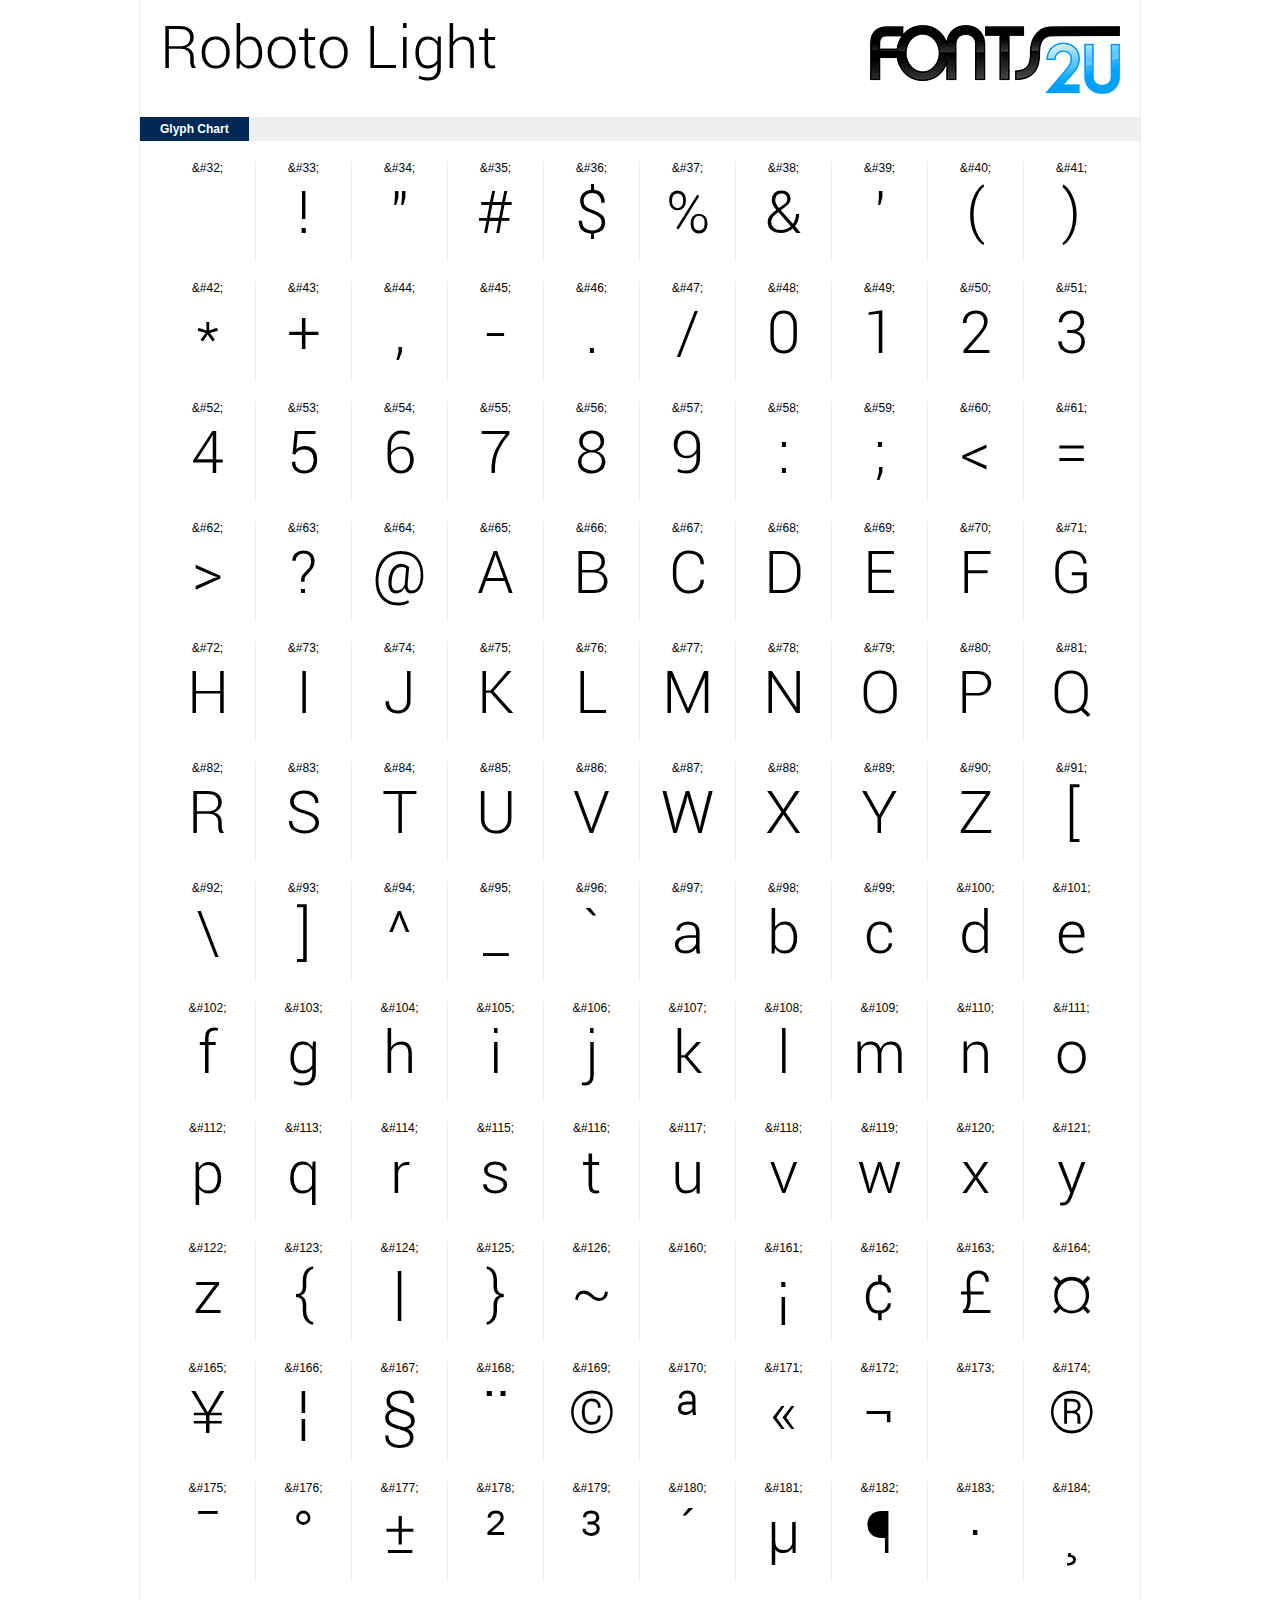
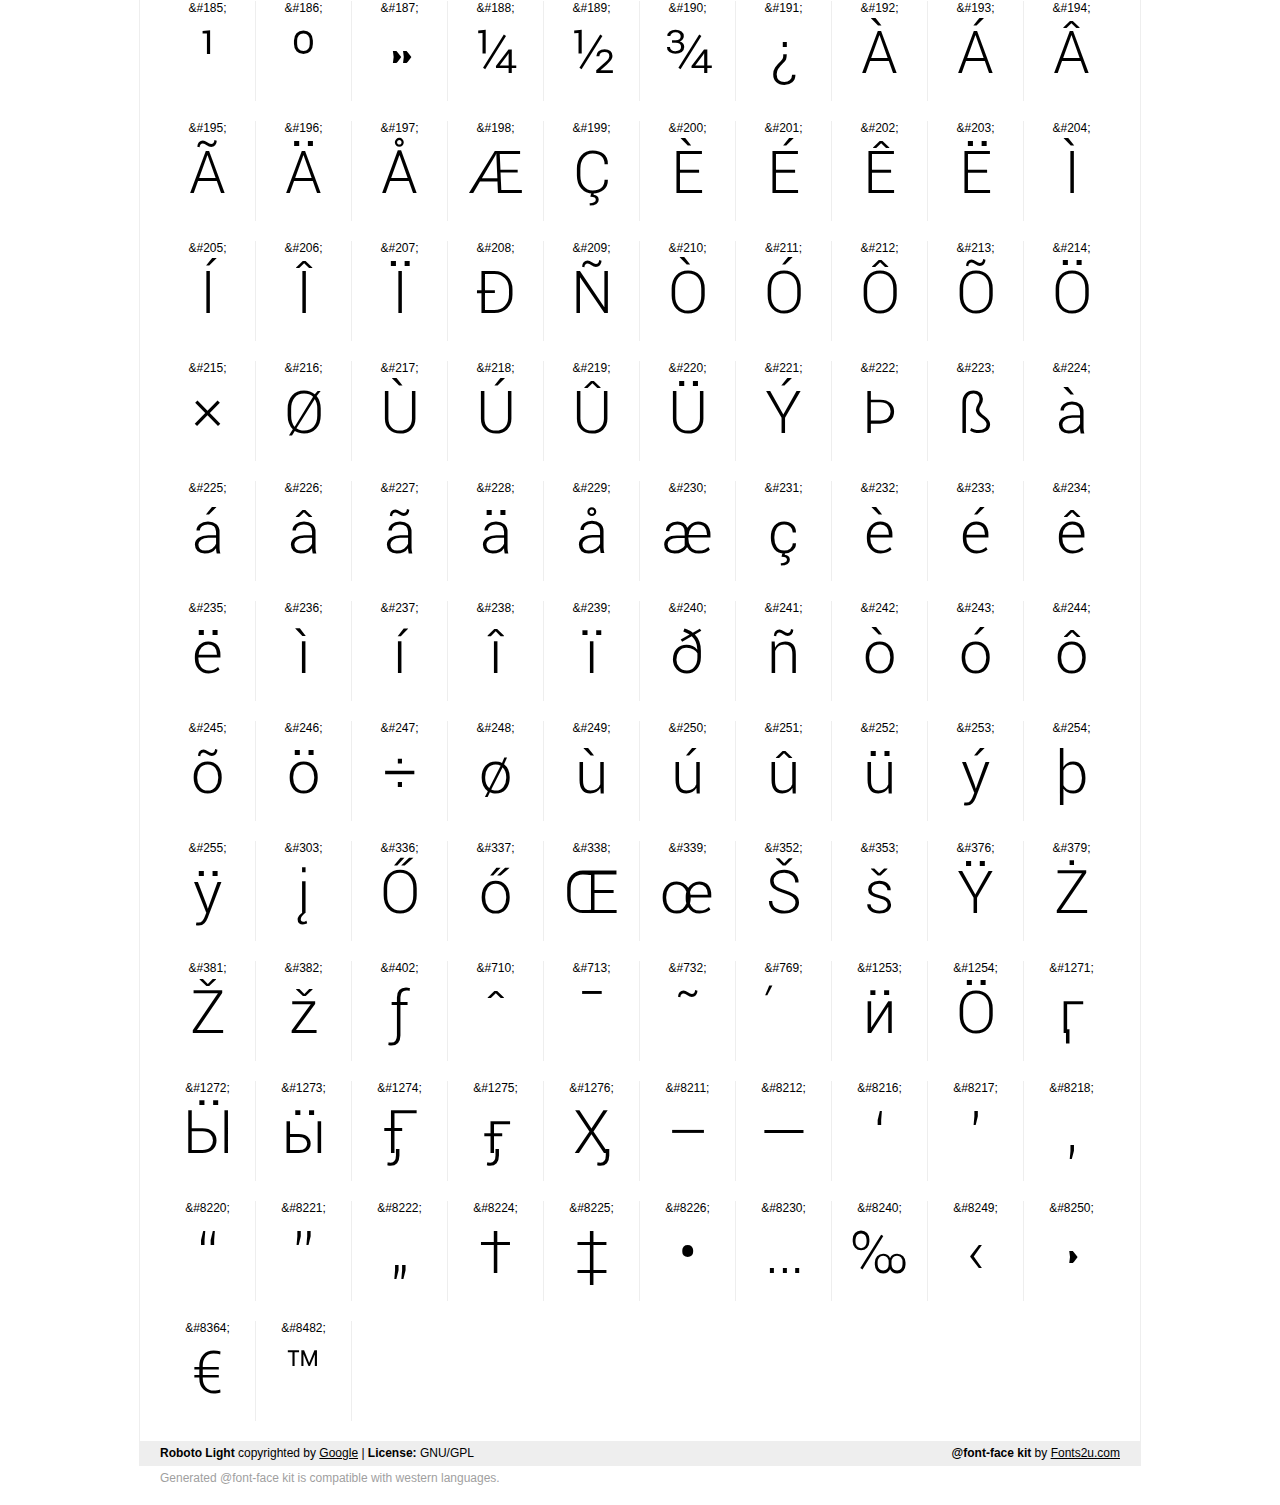
<file: font/assets/fonts/Roboto_Light/demo.html>
﻿<!DOCTYPE html PUBLIC "-//W3C//DTD XHTML 1.0 Strict//EN" "http://www.w3.org/TR/xhtml1/DTD/xhtml1-strict.dtd"> 

<html xmlns="http://www.w3.org/1999/xhtml"> 

  <head> 

    <title>Roboto Light @font-face kit sample</title> 
    <meta http-equiv="Content-Type" content="text/html; charset=utf-8" />
    
    <style media="screen" type="text/css">/*<![CDATA[*/@import 'stylesheet.css';/*]]>*/</style>
    <style media="screen" type="text/css">/*<![CDATA[*/@import 'demo-files/demo.css';/*]]>*/</style>
    <style type="text/css">#title,#glyphs p{font-family:"Roboto Light"}</style>

 </head> 
 
<body> 

	<div id="wrapper">
		<div id="title">
			Roboto Light		</div>
		<div id="logo">
			<a href="http://www.fonts2u.com" target="_blank"><img src="demo-files/fonts2u_logo.gif" width="250" height="69" alt="Fonts2u.com logo" /></a>
		</div>
		<div class="clr"></div>

		<div id="menu">
			<ul>
				<li class="selected"><a href="#glyphs">Glyph Chart</a></li>
			<ul>
			<div class="clr"></div>
		</div>

		<div id="content">
			
			<div id="glyphs">
				﻿<div class="g">&amp;#32;<p> </p></div>﻿<div class="g">&amp;#33;<p>!</p></div>﻿<div class="g">&amp;#34;<p>"</p></div>﻿<div class="g">&amp;#35;<p>#</p></div>﻿<div class="g">&amp;#36;<p>$</p></div>﻿<div class="g">&amp;#37;<p>%</p></div>﻿<div class="g">&amp;#38;<p>&</p></div>﻿<div class="g">&amp;#39;<p>'</p></div>﻿<div class="g">&amp;#40;<p>(</p></div>﻿<div class="g noborder">&amp;#41;<p>)</p></div><div class="clr"></div>﻿<div class="g">&amp;#42;<p>*</p></div>﻿<div class="g">&amp;#43;<p>+</p></div>﻿<div class="g">&amp;#44;<p>,</p></div>﻿<div class="g">&amp;#45;<p>-</p></div>﻿<div class="g">&amp;#46;<p>.</p></div>﻿<div class="g">&amp;#47;<p>/</p></div>﻿<div class="g">&amp;#48;<p>0</p></div>﻿<div class="g">&amp;#49;<p>1</p></div>﻿<div class="g">&amp;#50;<p>2</p></div>﻿<div class="g noborder">&amp;#51;<p>3</p></div><div class="clr"></div>﻿<div class="g">&amp;#52;<p>4</p></div>﻿<div class="g">&amp;#53;<p>5</p></div>﻿<div class="g">&amp;#54;<p>6</p></div>﻿<div class="g">&amp;#55;<p>7</p></div>﻿<div class="g">&amp;#56;<p>8</p></div>﻿<div class="g">&amp;#57;<p>9</p></div>﻿<div class="g">&amp;#58;<p>:</p></div>﻿<div class="g">&amp;#59;<p>;</p></div>﻿<div class="g">&amp;#60;<p><</p></div>﻿<div class="g noborder">&amp;#61;<p>=</p></div><div class="clr"></div>﻿<div class="g">&amp;#62;<p>></p></div>﻿<div class="g">&amp;#63;<p>?</p></div>﻿<div class="g">&amp;#64;<p>@</p></div>﻿<div class="g">&amp;#65;<p>A</p></div>﻿<div class="g">&amp;#66;<p>B</p></div>﻿<div class="g">&amp;#67;<p>C</p></div>﻿<div class="g">&amp;#68;<p>D</p></div>﻿<div class="g">&amp;#69;<p>E</p></div>﻿<div class="g">&amp;#70;<p>F</p></div>﻿<div class="g noborder">&amp;#71;<p>G</p></div><div class="clr"></div>﻿<div class="g">&amp;#72;<p>H</p></div>﻿<div class="g">&amp;#73;<p>I</p></div>﻿<div class="g">&amp;#74;<p>J</p></div>﻿<div class="g">&amp;#75;<p>K</p></div>﻿<div class="g">&amp;#76;<p>L</p></div>﻿<div class="g">&amp;#77;<p>M</p></div>﻿<div class="g">&amp;#78;<p>N</p></div>﻿<div class="g">&amp;#79;<p>O</p></div>﻿<div class="g">&amp;#80;<p>P</p></div>﻿<div class="g noborder">&amp;#81;<p>Q</p></div><div class="clr"></div>﻿<div class="g">&amp;#82;<p>R</p></div>﻿<div class="g">&amp;#83;<p>S</p></div>﻿<div class="g">&amp;#84;<p>T</p></div>﻿<div class="g">&amp;#85;<p>U</p></div>﻿<div class="g">&amp;#86;<p>V</p></div>﻿<div class="g">&amp;#87;<p>W</p></div>﻿<div class="g">&amp;#88;<p>X</p></div>﻿<div class="g">&amp;#89;<p>Y</p></div>﻿<div class="g">&amp;#90;<p>Z</p></div>﻿<div class="g noborder">&amp;#91;<p>[</p></div><div class="clr"></div>﻿<div class="g">&amp;#92;<p>\</p></div>﻿<div class="g">&amp;#93;<p>]</p></div>﻿<div class="g">&amp;#94;<p>^</p></div>﻿<div class="g">&amp;#95;<p>_</p></div>﻿<div class="g">&amp;#96;<p>`</p></div>﻿<div class="g">&amp;#97;<p>a</p></div>﻿<div class="g">&amp;#98;<p>b</p></div>﻿<div class="g">&amp;#99;<p>c</p></div>﻿<div class="g">&amp;#100;<p>d</p></div>﻿<div class="g noborder">&amp;#101;<p>e</p></div><div class="clr"></div>﻿<div class="g">&amp;#102;<p>f</p></div>﻿<div class="g">&amp;#103;<p>g</p></div>﻿<div class="g">&amp;#104;<p>h</p></div>﻿<div class="g">&amp;#105;<p>i</p></div>﻿<div class="g">&amp;#106;<p>j</p></div>﻿<div class="g">&amp;#107;<p>k</p></div>﻿<div class="g">&amp;#108;<p>l</p></div>﻿<div class="g">&amp;#109;<p>m</p></div>﻿<div class="g">&amp;#110;<p>n</p></div>﻿<div class="g noborder">&amp;#111;<p>o</p></div><div class="clr"></div>﻿<div class="g">&amp;#112;<p>p</p></div>﻿<div class="g">&amp;#113;<p>q</p></div>﻿<div class="g">&amp;#114;<p>r</p></div>﻿<div class="g">&amp;#115;<p>s</p></div>﻿<div class="g">&amp;#116;<p>t</p></div>﻿<div class="g">&amp;#117;<p>u</p></div>﻿<div class="g">&amp;#118;<p>v</p></div>﻿<div class="g">&amp;#119;<p>w</p></div>﻿<div class="g">&amp;#120;<p>x</p></div>﻿<div class="g noborder">&amp;#121;<p>y</p></div><div class="clr"></div>﻿<div class="g">&amp;#122;<p>z</p></div>﻿<div class="g">&amp;#123;<p>{</p></div>﻿<div class="g">&amp;#124;<p>|</p></div>﻿<div class="g">&amp;#125;<p>}</p></div>﻿<div class="g">&amp;#126;<p>~</p></div>﻿<div class="g">&amp;#160;<p> </p></div>﻿<div class="g">&amp;#161;<p>¡</p></div>﻿<div class="g">&amp;#162;<p>¢</p></div>﻿<div class="g">&amp;#163;<p>£</p></div>﻿<div class="g noborder">&amp;#164;<p>¤</p></div><div class="clr"></div>﻿<div class="g">&amp;#165;<p>¥</p></div>﻿<div class="g">&amp;#166;<p>¦</p></div>﻿<div class="g">&amp;#167;<p>§</p></div>﻿<div class="g">&amp;#168;<p>¨</p></div>﻿<div class="g">&amp;#169;<p>©</p></div>﻿<div class="g">&amp;#170;<p>ª</p></div>﻿<div class="g">&amp;#171;<p>«</p></div>﻿<div class="g">&amp;#172;<p>¬</p></div>﻿<div class="g">&amp;#173;<p>­</p></div>﻿<div class="g noborder">&amp;#174;<p>®</p></div><div class="clr"></div>﻿<div class="g">&amp;#175;<p>¯</p></div>﻿<div class="g">&amp;#176;<p>°</p></div>﻿<div class="g">&amp;#177;<p>±</p></div>﻿<div class="g">&amp;#178;<p>²</p></div>﻿<div class="g">&amp;#179;<p>³</p></div>﻿<div class="g">&amp;#180;<p>´</p></div>﻿<div class="g">&amp;#181;<p>µ</p></div>﻿<div class="g">&amp;#182;<p>¶</p></div>﻿<div class="g">&amp;#183;<p>·</p></div>﻿<div class="g noborder">&amp;#184;<p>¸</p></div><div class="clr"></div>﻿<div class="g">&amp;#185;<p>¹</p></div>﻿<div class="g">&amp;#186;<p>º</p></div>﻿<div class="g">&amp;#187;<p>»</p></div>﻿<div class="g">&amp;#188;<p>¼</p></div>﻿<div class="g">&amp;#189;<p>½</p></div>﻿<div class="g">&amp;#190;<p>¾</p></div>﻿<div class="g">&amp;#191;<p>¿</p></div>﻿<div class="g">&amp;#192;<p>À</p></div>﻿<div class="g">&amp;#193;<p>Á</p></div>﻿<div class="g noborder">&amp;#194;<p>Â</p></div><div class="clr"></div>﻿<div class="g">&amp;#195;<p>Ã</p></div>﻿<div class="g">&amp;#196;<p>Ä</p></div>﻿<div class="g">&amp;#197;<p>Å</p></div>﻿<div class="g">&amp;#198;<p>Æ</p></div>﻿<div class="g">&amp;#199;<p>Ç</p></div>﻿<div class="g">&amp;#200;<p>È</p></div>﻿<div class="g">&amp;#201;<p>É</p></div>﻿<div class="g">&amp;#202;<p>Ê</p></div>﻿<div class="g">&amp;#203;<p>Ë</p></div>﻿<div class="g noborder">&amp;#204;<p>Ì</p></div><div class="clr"></div>﻿<div class="g">&amp;#205;<p>Í</p></div>﻿<div class="g">&amp;#206;<p>Î</p></div>﻿<div class="g">&amp;#207;<p>Ï</p></div>﻿<div class="g">&amp;#208;<p>Ð</p></div>﻿<div class="g">&amp;#209;<p>Ñ</p></div>﻿<div class="g">&amp;#210;<p>Ò</p></div>﻿<div class="g">&amp;#211;<p>Ó</p></div>﻿<div class="g">&amp;#212;<p>Ô</p></div>﻿<div class="g">&amp;#213;<p>Õ</p></div>﻿<div class="g noborder">&amp;#214;<p>Ö</p></div><div class="clr"></div>﻿<div class="g">&amp;#215;<p>×</p></div>﻿<div class="g">&amp;#216;<p>Ø</p></div>﻿<div class="g">&amp;#217;<p>Ù</p></div>﻿<div class="g">&amp;#218;<p>Ú</p></div>﻿<div class="g">&amp;#219;<p>Û</p></div>﻿<div class="g">&amp;#220;<p>Ü</p></div>﻿<div class="g">&amp;#221;<p>Ý</p></div>﻿<div class="g">&amp;#222;<p>Þ</p></div>﻿<div class="g">&amp;#223;<p>ß</p></div>﻿<div class="g noborder">&amp;#224;<p>à</p></div><div class="clr"></div>﻿<div class="g">&amp;#225;<p>á</p></div>﻿<div class="g">&amp;#226;<p>â</p></div>﻿<div class="g">&amp;#227;<p>ã</p></div>﻿<div class="g">&amp;#228;<p>ä</p></div>﻿<div class="g">&amp;#229;<p>å</p></div>﻿<div class="g">&amp;#230;<p>æ</p></div>﻿<div class="g">&amp;#231;<p>ç</p></div>﻿<div class="g">&amp;#232;<p>è</p></div>﻿<div class="g">&amp;#233;<p>é</p></div>﻿<div class="g noborder">&amp;#234;<p>ê</p></div><div class="clr"></div>﻿<div class="g">&amp;#235;<p>ë</p></div>﻿<div class="g">&amp;#236;<p>ì</p></div>﻿<div class="g">&amp;#237;<p>í</p></div>﻿<div class="g">&amp;#238;<p>î</p></div>﻿<div class="g">&amp;#239;<p>ï</p></div>﻿<div class="g">&amp;#240;<p>ð</p></div>﻿<div class="g">&amp;#241;<p>ñ</p></div>﻿<div class="g">&amp;#242;<p>ò</p></div>﻿<div class="g">&amp;#243;<p>ó</p></div>﻿<div class="g noborder">&amp;#244;<p>ô</p></div><div class="clr"></div>﻿<div class="g">&amp;#245;<p>õ</p></div>﻿<div class="g">&amp;#246;<p>ö</p></div>﻿<div class="g">&amp;#247;<p>÷</p></div>﻿<div class="g">&amp;#248;<p>ø</p></div>﻿<div class="g">&amp;#249;<p>ù</p></div>﻿<div class="g">&amp;#250;<p>ú</p></div>﻿<div class="g">&amp;#251;<p>û</p></div>﻿<div class="g">&amp;#252;<p>ü</p></div>﻿<div class="g">&amp;#253;<p>ý</p></div>﻿<div class="g noborder">&amp;#254;<p>þ</p></div><div class="clr"></div>﻿<div class="g">&amp;#255;<p>ÿ</p></div>﻿<div class="g">&amp;#303;<p>į</p></div>﻿<div class="g">&amp;#336;<p>Ő</p></div>﻿<div class="g">&amp;#337;<p>ő</p></div>﻿<div class="g">&amp;#338;<p>Œ</p></div>﻿<div class="g">&amp;#339;<p>œ</p></div>﻿<div class="g">&amp;#352;<p>Š</p></div>﻿<div class="g">&amp;#353;<p>š</p></div>﻿<div class="g">&amp;#376;<p>Ÿ</p></div>﻿<div class="g noborder">&amp;#379;<p>Ż</p></div><div class="clr"></div>﻿<div class="g">&amp;#381;<p>Ž</p></div>﻿<div class="g">&amp;#382;<p>ž</p></div>﻿<div class="g">&amp;#402;<p>ƒ</p></div>﻿<div class="g">&amp;#710;<p>ˆ</p></div>﻿<div class="g">&amp;#713;<p>ˉ</p></div>﻿<div class="g">&amp;#732;<p>˜</p></div>﻿<div class="g">&amp;#769;<p>́</p></div>﻿<div class="g">&amp;#1253;<p>ӥ</p></div>﻿<div class="g">&amp;#1254;<p>Ӧ</p></div>﻿<div class="g noborder">&amp;#1271;<p>ӷ</p></div><div class="clr"></div>﻿<div class="g">&amp;#1272;<p>Ӹ</p></div>﻿<div class="g">&amp;#1273;<p>ӹ</p></div>﻿<div class="g">&amp;#1274;<p>Ӻ</p></div>﻿<div class="g">&amp;#1275;<p>ӻ</p></div>﻿<div class="g">&amp;#1276;<p>Ӽ</p></div>﻿<div class="g">&amp;#8211;<p>–</p></div>﻿<div class="g">&amp;#8212;<p>—</p></div>﻿<div class="g">&amp;#8216;<p>‘</p></div>﻿<div class="g">&amp;#8217;<p>’</p></div>﻿<div class="g noborder">&amp;#8218;<p>‚</p></div><div class="clr"></div>﻿<div class="g">&amp;#8220;<p>“</p></div>﻿<div class="g">&amp;#8221;<p>”</p></div>﻿<div class="g">&amp;#8222;<p>„</p></div>﻿<div class="g">&amp;#8224;<p>†</p></div>﻿<div class="g">&amp;#8225;<p>‡</p></div>﻿<div class="g">&amp;#8226;<p>•</p></div>﻿<div class="g">&amp;#8230;<p>…</p></div>﻿<div class="g">&amp;#8240;<p>‰</p></div>﻿<div class="g">&amp;#8249;<p>‹</p></div>﻿<div class="g noborder">&amp;#8250;<p>›</p></div><div class="clr"></div>﻿<div class="g">&amp;#8364;<p>€</p></div>﻿<div class="g">&amp;#8482;<p>™</p></div>			</div>
			
			<div class="clr"></div>

		</div>

		<div id="footer">
			<div id="copyright"><strong>Roboto Light</strong> copyrighted by <a href="http://Christian Robertson" target="_blank">Google</a> | <strong>License:</strong> GNU/GPL</div>
			<div id="generated"><strong>@font-face kit</strong> by <a href="http://www.fonts2u.com" target="_blank">Fonts2u.com</a></div>
			<div class="clr"></div>
		</div>
	</div>
	<div id="support">Generated @font-face kit is compatible with western languages.</div>

</body> 

</html>
</file>
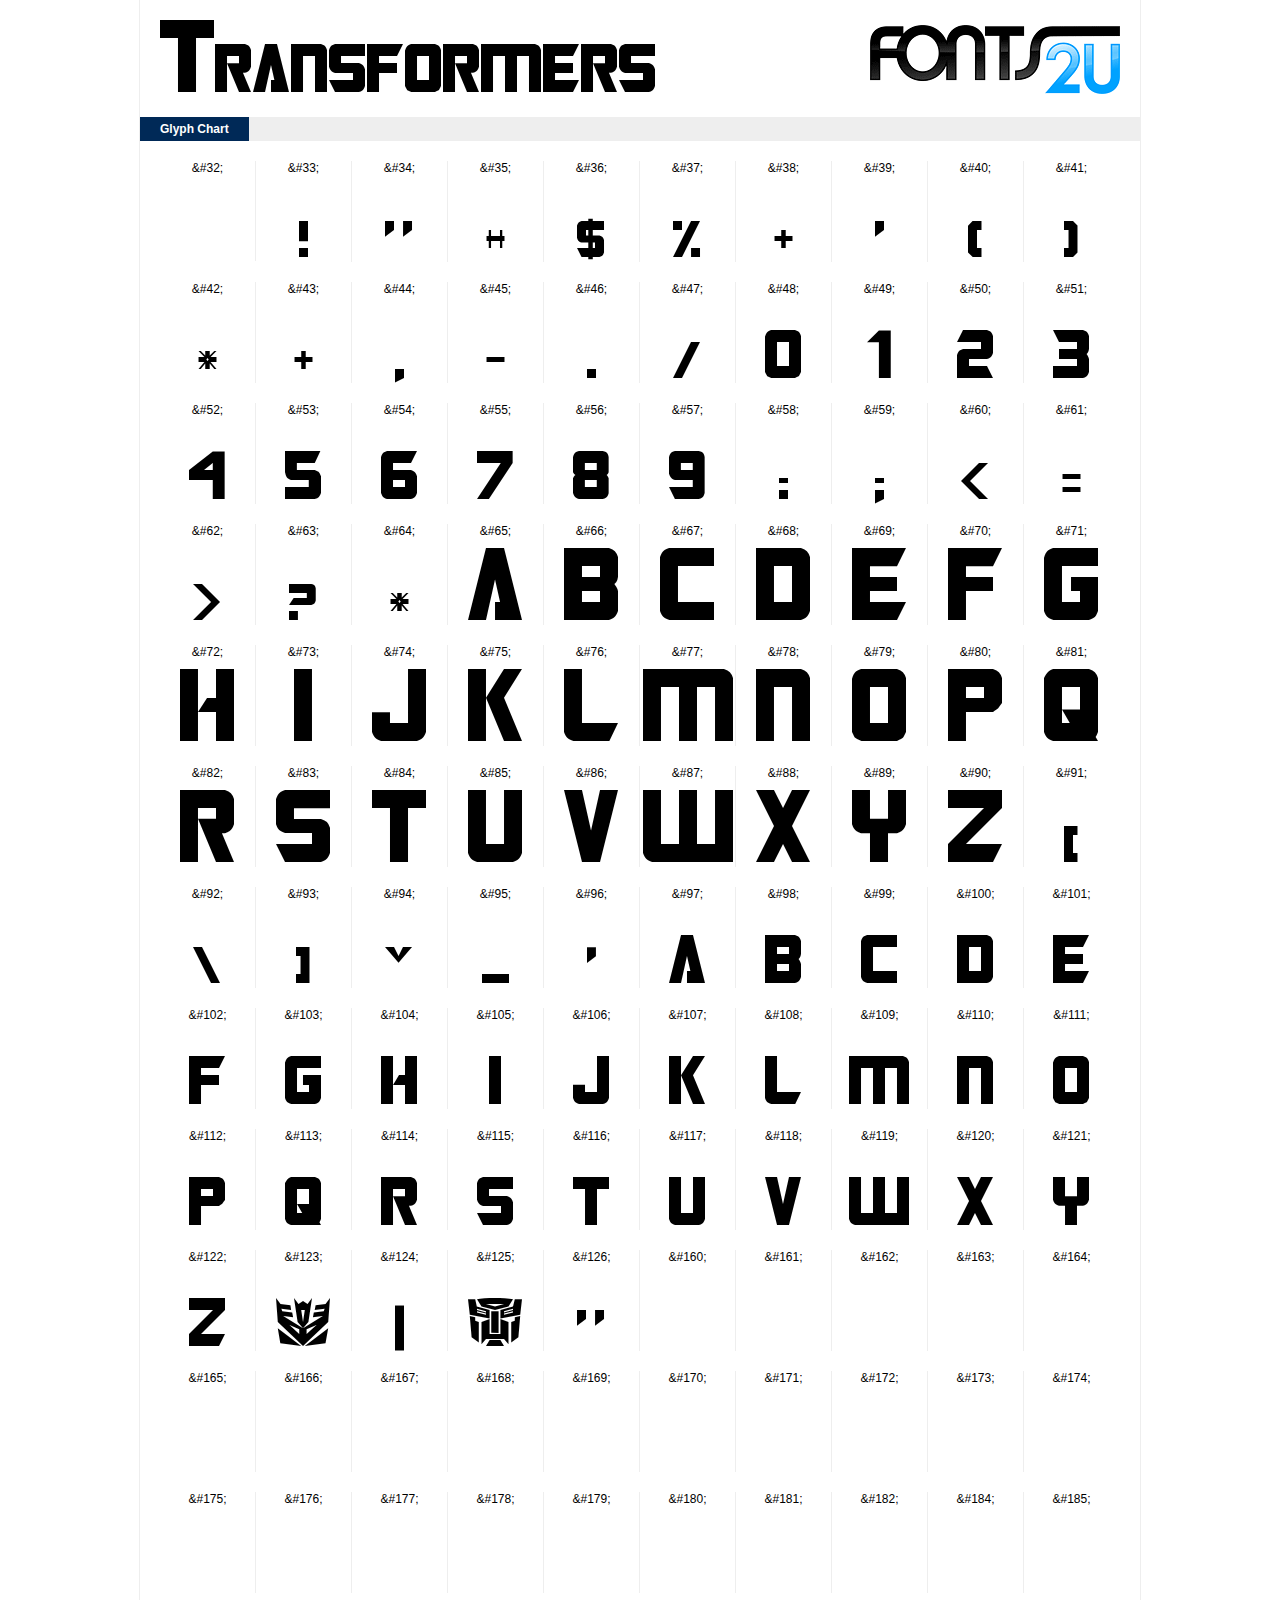
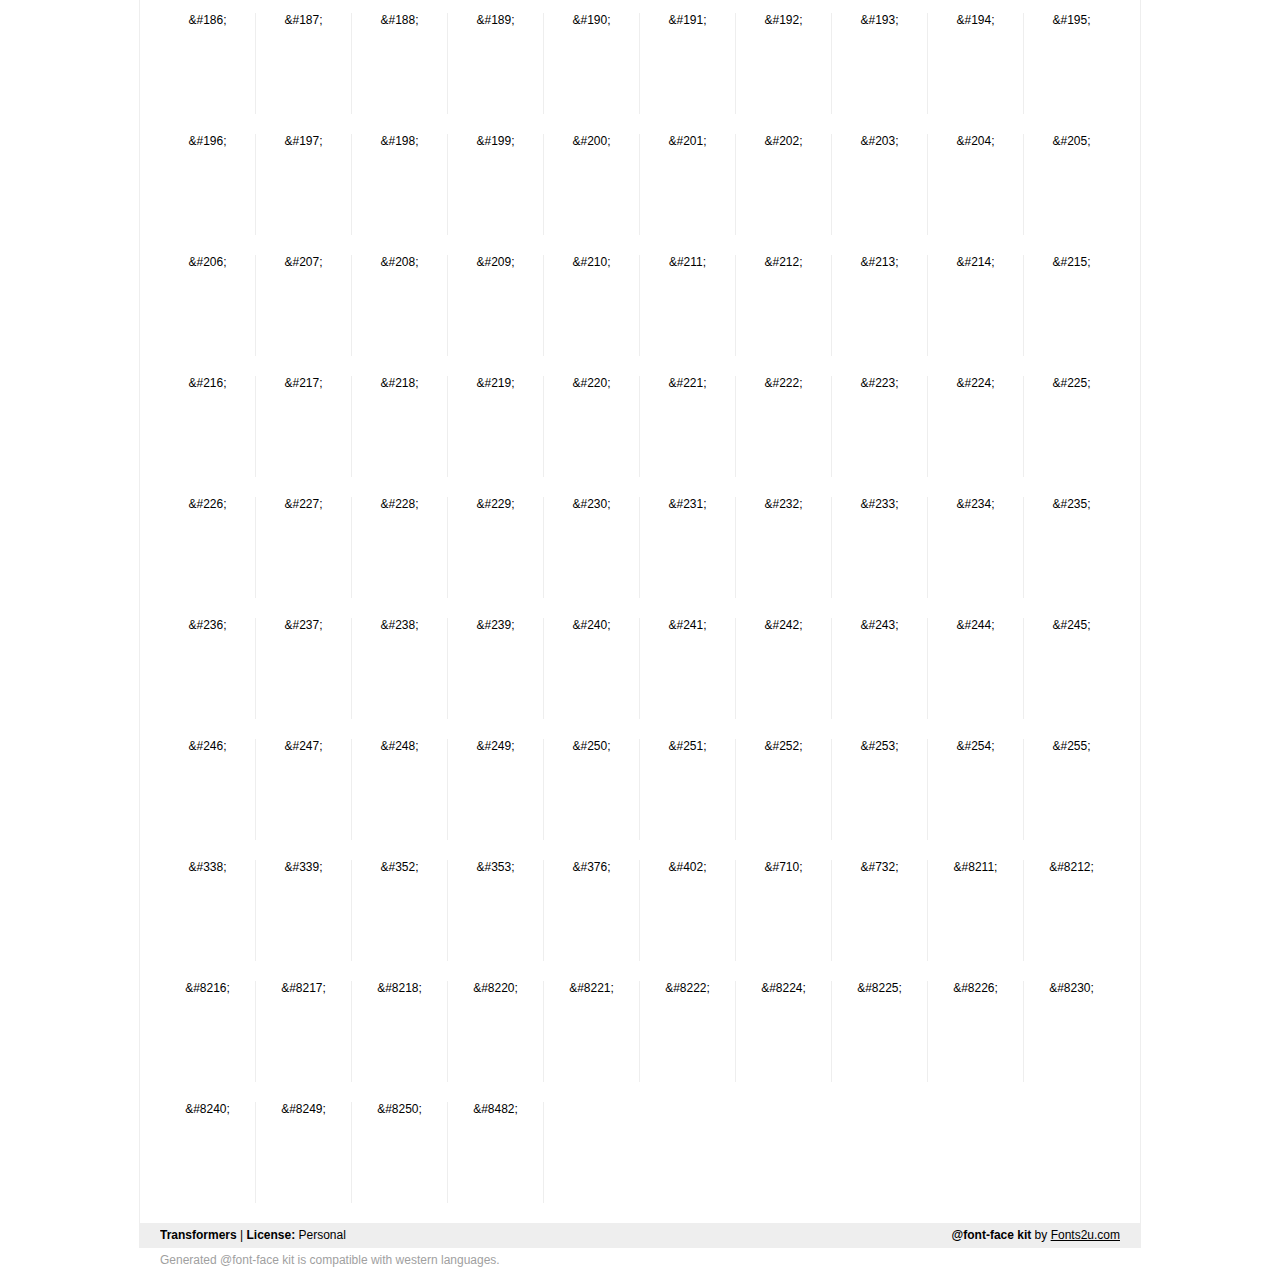
<file: font/assets/fonts/Transformers/demo.html>
﻿<!DOCTYPE html PUBLIC "-//W3C//DTD XHTML 1.0 Strict//EN" "http://www.w3.org/TR/xhtml1/DTD/xhtml1-strict.dtd"> 

<html xmlns="http://www.w3.org/1999/xhtml"> 

  <head> 

    <title>Transformers @font-face kit sample</title> 
    <meta http-equiv="Content-Type" content="text/html; charset=utf-8" />
    
    <style media="screen" type="text/css">/*<![CDATA[*/@import 'stylesheet.css';/*]]>*/</style>
    <style media="screen" type="text/css">/*<![CDATA[*/@import 'demo-files/demo.css';/*]]>*/</style>
    <style type="text/css">#title,#glyphs p{font-family:"Transformers"}</style>

 </head> 
 
<body> 

	<div id="wrapper">
		<div id="title">
			Transformers		</div>
		<div id="logo">
			<a href="http://www.fonts2u.com" target="_blank"><img src="demo-files/fonts2u_logo.gif" width="250" height="69" alt="Fonts2u.com logo" /></a>
		</div>
		<div class="clr"></div>

		<div id="menu">
			<ul>
				<li class="selected"><a href="#glyphs">Glyph Chart</a></li>
			<ul>
			<div class="clr"></div>
		</div>

		<div id="content">
			
			<div id="glyphs">
				﻿<div class="g">&amp;#32;<p> </p></div>﻿<div class="g">&amp;#33;<p>!</p></div>﻿<div class="g">&amp;#34;<p>"</p></div>﻿<div class="g">&amp;#35;<p>#</p></div>﻿<div class="g">&amp;#36;<p>$</p></div>﻿<div class="g">&amp;#37;<p>%</p></div>﻿<div class="g">&amp;#38;<p>&</p></div>﻿<div class="g">&amp;#39;<p>'</p></div>﻿<div class="g">&amp;#40;<p>(</p></div>﻿<div class="g noborder">&amp;#41;<p>)</p></div><div class="clr"></div>﻿<div class="g">&amp;#42;<p>*</p></div>﻿<div class="g">&amp;#43;<p>+</p></div>﻿<div class="g">&amp;#44;<p>,</p></div>﻿<div class="g">&amp;#45;<p>-</p></div>﻿<div class="g">&amp;#46;<p>.</p></div>﻿<div class="g">&amp;#47;<p>/</p></div>﻿<div class="g">&amp;#48;<p>0</p></div>﻿<div class="g">&amp;#49;<p>1</p></div>﻿<div class="g">&amp;#50;<p>2</p></div>﻿<div class="g noborder">&amp;#51;<p>3</p></div><div class="clr"></div>﻿<div class="g">&amp;#52;<p>4</p></div>﻿<div class="g">&amp;#53;<p>5</p></div>﻿<div class="g">&amp;#54;<p>6</p></div>﻿<div class="g">&amp;#55;<p>7</p></div>﻿<div class="g">&amp;#56;<p>8</p></div>﻿<div class="g">&amp;#57;<p>9</p></div>﻿<div class="g">&amp;#58;<p>:</p></div>﻿<div class="g">&amp;#59;<p>;</p></div>﻿<div class="g">&amp;#60;<p><</p></div>﻿<div class="g noborder">&amp;#61;<p>=</p></div><div class="clr"></div>﻿<div class="g">&amp;#62;<p>></p></div>﻿<div class="g">&amp;#63;<p>?</p></div>﻿<div class="g">&amp;#64;<p>@</p></div>﻿<div class="g">&amp;#65;<p>A</p></div>﻿<div class="g">&amp;#66;<p>B</p></div>﻿<div class="g">&amp;#67;<p>C</p></div>﻿<div class="g">&amp;#68;<p>D</p></div>﻿<div class="g">&amp;#69;<p>E</p></div>﻿<div class="g">&amp;#70;<p>F</p></div>﻿<div class="g noborder">&amp;#71;<p>G</p></div><div class="clr"></div>﻿<div class="g">&amp;#72;<p>H</p></div>﻿<div class="g">&amp;#73;<p>I</p></div>﻿<div class="g">&amp;#74;<p>J</p></div>﻿<div class="g">&amp;#75;<p>K</p></div>﻿<div class="g">&amp;#76;<p>L</p></div>﻿<div class="g">&amp;#77;<p>M</p></div>﻿<div class="g">&amp;#78;<p>N</p></div>﻿<div class="g">&amp;#79;<p>O</p></div>﻿<div class="g">&amp;#80;<p>P</p></div>﻿<div class="g noborder">&amp;#81;<p>Q</p></div><div class="clr"></div>﻿<div class="g">&amp;#82;<p>R</p></div>﻿<div class="g">&amp;#83;<p>S</p></div>﻿<div class="g">&amp;#84;<p>T</p></div>﻿<div class="g">&amp;#85;<p>U</p></div>﻿<div class="g">&amp;#86;<p>V</p></div>﻿<div class="g">&amp;#87;<p>W</p></div>﻿<div class="g">&amp;#88;<p>X</p></div>﻿<div class="g">&amp;#89;<p>Y</p></div>﻿<div class="g">&amp;#90;<p>Z</p></div>﻿<div class="g noborder">&amp;#91;<p>[</p></div><div class="clr"></div>﻿<div class="g">&amp;#92;<p>\</p></div>﻿<div class="g">&amp;#93;<p>]</p></div>﻿<div class="g">&amp;#94;<p>^</p></div>﻿<div class="g">&amp;#95;<p>_</p></div>﻿<div class="g">&amp;#96;<p>`</p></div>﻿<div class="g">&amp;#97;<p>a</p></div>﻿<div class="g">&amp;#98;<p>b</p></div>﻿<div class="g">&amp;#99;<p>c</p></div>﻿<div class="g">&amp;#100;<p>d</p></div>﻿<div class="g noborder">&amp;#101;<p>e</p></div><div class="clr"></div>﻿<div class="g">&amp;#102;<p>f</p></div>﻿<div class="g">&amp;#103;<p>g</p></div>﻿<div class="g">&amp;#104;<p>h</p></div>﻿<div class="g">&amp;#105;<p>i</p></div>﻿<div class="g">&amp;#106;<p>j</p></div>﻿<div class="g">&amp;#107;<p>k</p></div>﻿<div class="g">&amp;#108;<p>l</p></div>﻿<div class="g">&amp;#109;<p>m</p></div>﻿<div class="g">&amp;#110;<p>n</p></div>﻿<div class="g noborder">&amp;#111;<p>o</p></div><div class="clr"></div>﻿<div class="g">&amp;#112;<p>p</p></div>﻿<div class="g">&amp;#113;<p>q</p></div>﻿<div class="g">&amp;#114;<p>r</p></div>﻿<div class="g">&amp;#115;<p>s</p></div>﻿<div class="g">&amp;#116;<p>t</p></div>﻿<div class="g">&amp;#117;<p>u</p></div>﻿<div class="g">&amp;#118;<p>v</p></div>﻿<div class="g">&amp;#119;<p>w</p></div>﻿<div class="g">&amp;#120;<p>x</p></div>﻿<div class="g noborder">&amp;#121;<p>y</p></div><div class="clr"></div>﻿<div class="g">&amp;#122;<p>z</p></div>﻿<div class="g">&amp;#123;<p>{</p></div>﻿<div class="g">&amp;#124;<p>|</p></div>﻿<div class="g">&amp;#125;<p>}</p></div>﻿<div class="g">&amp;#126;<p>~</p></div>﻿<div class="g">&amp;#160;<p> </p></div>﻿<div class="g">&amp;#161;<p>¡</p></div>﻿<div class="g">&amp;#162;<p>¢</p></div>﻿<div class="g">&amp;#163;<p>£</p></div>﻿<div class="g noborder">&amp;#164;<p>¤</p></div><div class="clr"></div>﻿<div class="g">&amp;#165;<p>¥</p></div>﻿<div class="g">&amp;#166;<p>¦</p></div>﻿<div class="g">&amp;#167;<p>§</p></div>﻿<div class="g">&amp;#168;<p>¨</p></div>﻿<div class="g">&amp;#169;<p>©</p></div>﻿<div class="g">&amp;#170;<p>ª</p></div>﻿<div class="g">&amp;#171;<p>«</p></div>﻿<div class="g">&amp;#172;<p>¬</p></div>﻿<div class="g">&amp;#173;<p>­</p></div>﻿<div class="g noborder">&amp;#174;<p>®</p></div><div class="clr"></div>﻿<div class="g">&amp;#175;<p>¯</p></div>﻿<div class="g">&amp;#176;<p>°</p></div>﻿<div class="g">&amp;#177;<p>±</p></div>﻿<div class="g">&amp;#178;<p>²</p></div>﻿<div class="g">&amp;#179;<p>³</p></div>﻿<div class="g">&amp;#180;<p>´</p></div>﻿<div class="g">&amp;#181;<p>µ</p></div>﻿<div class="g">&amp;#182;<p>¶</p></div>﻿<div class="g">&amp;#184;<p>¸</p></div>﻿<div class="g noborder">&amp;#185;<p>¹</p></div><div class="clr"></div>﻿<div class="g">&amp;#186;<p>º</p></div>﻿<div class="g">&amp;#187;<p>»</p></div>﻿<div class="g">&amp;#188;<p>¼</p></div>﻿<div class="g">&amp;#189;<p>½</p></div>﻿<div class="g">&amp;#190;<p>¾</p></div>﻿<div class="g">&amp;#191;<p>¿</p></div>﻿<div class="g">&amp;#192;<p>À</p></div>﻿<div class="g">&amp;#193;<p>Á</p></div>﻿<div class="g">&amp;#194;<p>Â</p></div>﻿<div class="g noborder">&amp;#195;<p>Ã</p></div><div class="clr"></div>﻿<div class="g">&amp;#196;<p>Ä</p></div>﻿<div class="g">&amp;#197;<p>Å</p></div>﻿<div class="g">&amp;#198;<p>Æ</p></div>﻿<div class="g">&amp;#199;<p>Ç</p></div>﻿<div class="g">&amp;#200;<p>È</p></div>﻿<div class="g">&amp;#201;<p>É</p></div>﻿<div class="g">&amp;#202;<p>Ê</p></div>﻿<div class="g">&amp;#203;<p>Ë</p></div>﻿<div class="g">&amp;#204;<p>Ì</p></div>﻿<div class="g noborder">&amp;#205;<p>Í</p></div><div class="clr"></div>﻿<div class="g">&amp;#206;<p>Î</p></div>﻿<div class="g">&amp;#207;<p>Ï</p></div>﻿<div class="g">&amp;#208;<p>Ð</p></div>﻿<div class="g">&amp;#209;<p>Ñ</p></div>﻿<div class="g">&amp;#210;<p>Ò</p></div>﻿<div class="g">&amp;#211;<p>Ó</p></div>﻿<div class="g">&amp;#212;<p>Ô</p></div>﻿<div class="g">&amp;#213;<p>Õ</p></div>﻿<div class="g">&amp;#214;<p>Ö</p></div>﻿<div class="g noborder">&amp;#215;<p>×</p></div><div class="clr"></div>﻿<div class="g">&amp;#216;<p>Ø</p></div>﻿<div class="g">&amp;#217;<p>Ù</p></div>﻿<div class="g">&amp;#218;<p>Ú</p></div>﻿<div class="g">&amp;#219;<p>Û</p></div>﻿<div class="g">&amp;#220;<p>Ü</p></div>﻿<div class="g">&amp;#221;<p>Ý</p></div>﻿<div class="g">&amp;#222;<p>Þ</p></div>﻿<div class="g">&amp;#223;<p>ß</p></div>﻿<div class="g">&amp;#224;<p>à</p></div>﻿<div class="g noborder">&amp;#225;<p>á</p></div><div class="clr"></div>﻿<div class="g">&amp;#226;<p>â</p></div>﻿<div class="g">&amp;#227;<p>ã</p></div>﻿<div class="g">&amp;#228;<p>ä</p></div>﻿<div class="g">&amp;#229;<p>å</p></div>﻿<div class="g">&amp;#230;<p>æ</p></div>﻿<div class="g">&amp;#231;<p>ç</p></div>﻿<div class="g">&amp;#232;<p>è</p></div>﻿<div class="g">&amp;#233;<p>é</p></div>﻿<div class="g">&amp;#234;<p>ê</p></div>﻿<div class="g noborder">&amp;#235;<p>ë</p></div><div class="clr"></div>﻿<div class="g">&amp;#236;<p>ì</p></div>﻿<div class="g">&amp;#237;<p>í</p></div>﻿<div class="g">&amp;#238;<p>î</p></div>﻿<div class="g">&amp;#239;<p>ï</p></div>﻿<div class="g">&amp;#240;<p>ð</p></div>﻿<div class="g">&amp;#241;<p>ñ</p></div>﻿<div class="g">&amp;#242;<p>ò</p></div>﻿<div class="g">&amp;#243;<p>ó</p></div>﻿<div class="g">&amp;#244;<p>ô</p></div>﻿<div class="g noborder">&amp;#245;<p>õ</p></div><div class="clr"></div>﻿<div class="g">&amp;#246;<p>ö</p></div>﻿<div class="g">&amp;#247;<p>÷</p></div>﻿<div class="g">&amp;#248;<p>ø</p></div>﻿<div class="g">&amp;#249;<p>ù</p></div>﻿<div class="g">&amp;#250;<p>ú</p></div>﻿<div class="g">&amp;#251;<p>û</p></div>﻿<div class="g">&amp;#252;<p>ü</p></div>﻿<div class="g">&amp;#253;<p>ý</p></div>﻿<div class="g">&amp;#254;<p>þ</p></div>﻿<div class="g noborder">&amp;#255;<p>ÿ</p></div><div class="clr"></div>﻿<div class="g">&amp;#338;<p>Œ</p></div>﻿<div class="g">&amp;#339;<p>œ</p></div>﻿<div class="g">&amp;#352;<p>Š</p></div>﻿<div class="g">&amp;#353;<p>š</p></div>﻿<div class="g">&amp;#376;<p>Ÿ</p></div>﻿<div class="g">&amp;#402;<p>ƒ</p></div>﻿<div class="g">&amp;#710;<p>ˆ</p></div>﻿<div class="g">&amp;#732;<p>˜</p></div>﻿<div class="g">&amp;#8211;<p>–</p></div>﻿<div class="g noborder">&amp;#8212;<p>—</p></div><div class="clr"></div>﻿<div class="g">&amp;#8216;<p>‘</p></div>﻿<div class="g">&amp;#8217;<p>’</p></div>﻿<div class="g">&amp;#8218;<p>‚</p></div>﻿<div class="g">&amp;#8220;<p>“</p></div>﻿<div class="g">&amp;#8221;<p>”</p></div>﻿<div class="g">&amp;#8222;<p>„</p></div>﻿<div class="g">&amp;#8224;<p>†</p></div>﻿<div class="g">&amp;#8225;<p>‡</p></div>﻿<div class="g">&amp;#8226;<p>•</p></div>﻿<div class="g noborder">&amp;#8230;<p>…</p></div><div class="clr"></div>﻿<div class="g">&amp;#8240;<p>‰</p></div>﻿<div class="g">&amp;#8249;<p>‹</p></div>﻿<div class="g">&amp;#8250;<p>›</p></div>﻿<div class="g">&amp;#8482;<p>™</p></div>			</div>
			
			<div class="clr"></div>

		</div>

		<div id="footer">
			<div id="copyright"><strong>Transformers</strong> | <strong>License:</strong> Personal</div>
			<div id="generated"><strong>@font-face kit</strong> by <a href="http://www.fonts2u.com" target="_blank">Fonts2u.com</a></div>
			<div class="clr"></div>
		</div>
	</div>
	<div id="support">Generated @font-face kit is compatible with western languages.</div>

</body> 

</html>
</file>
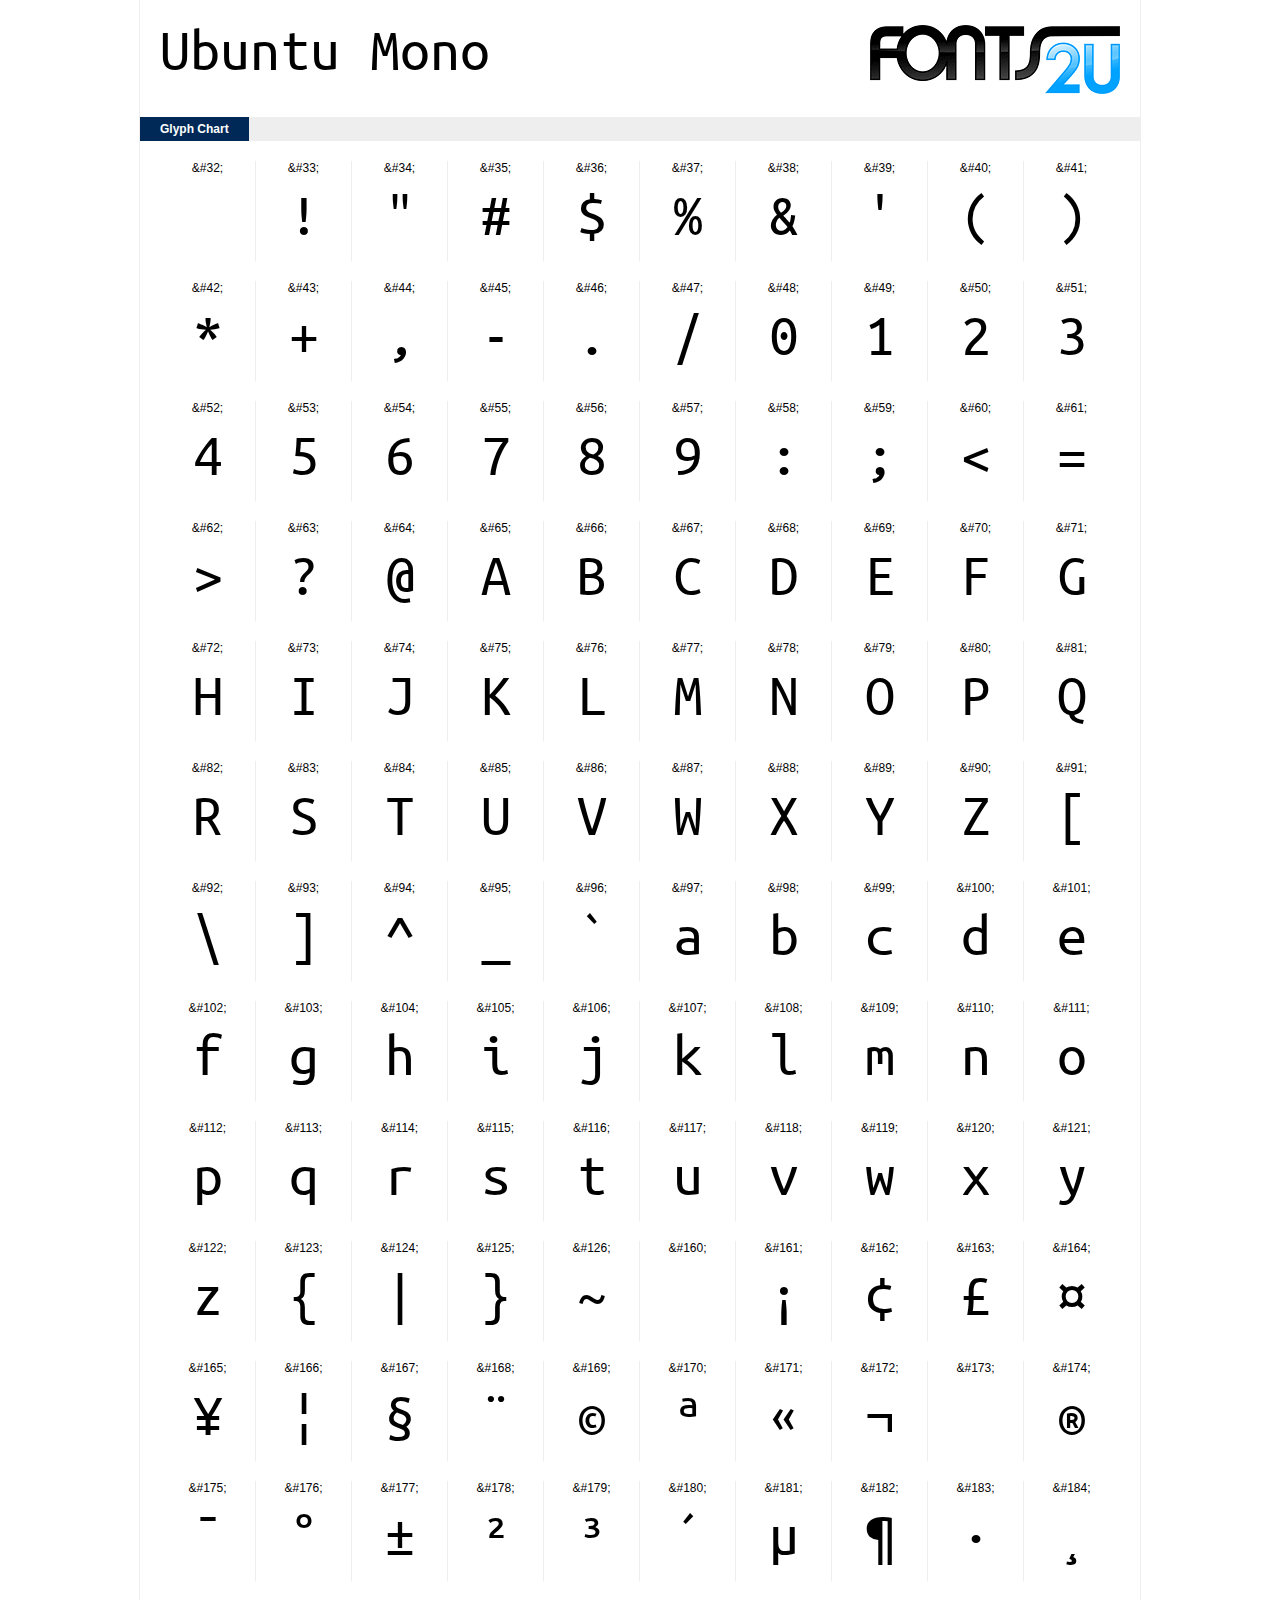
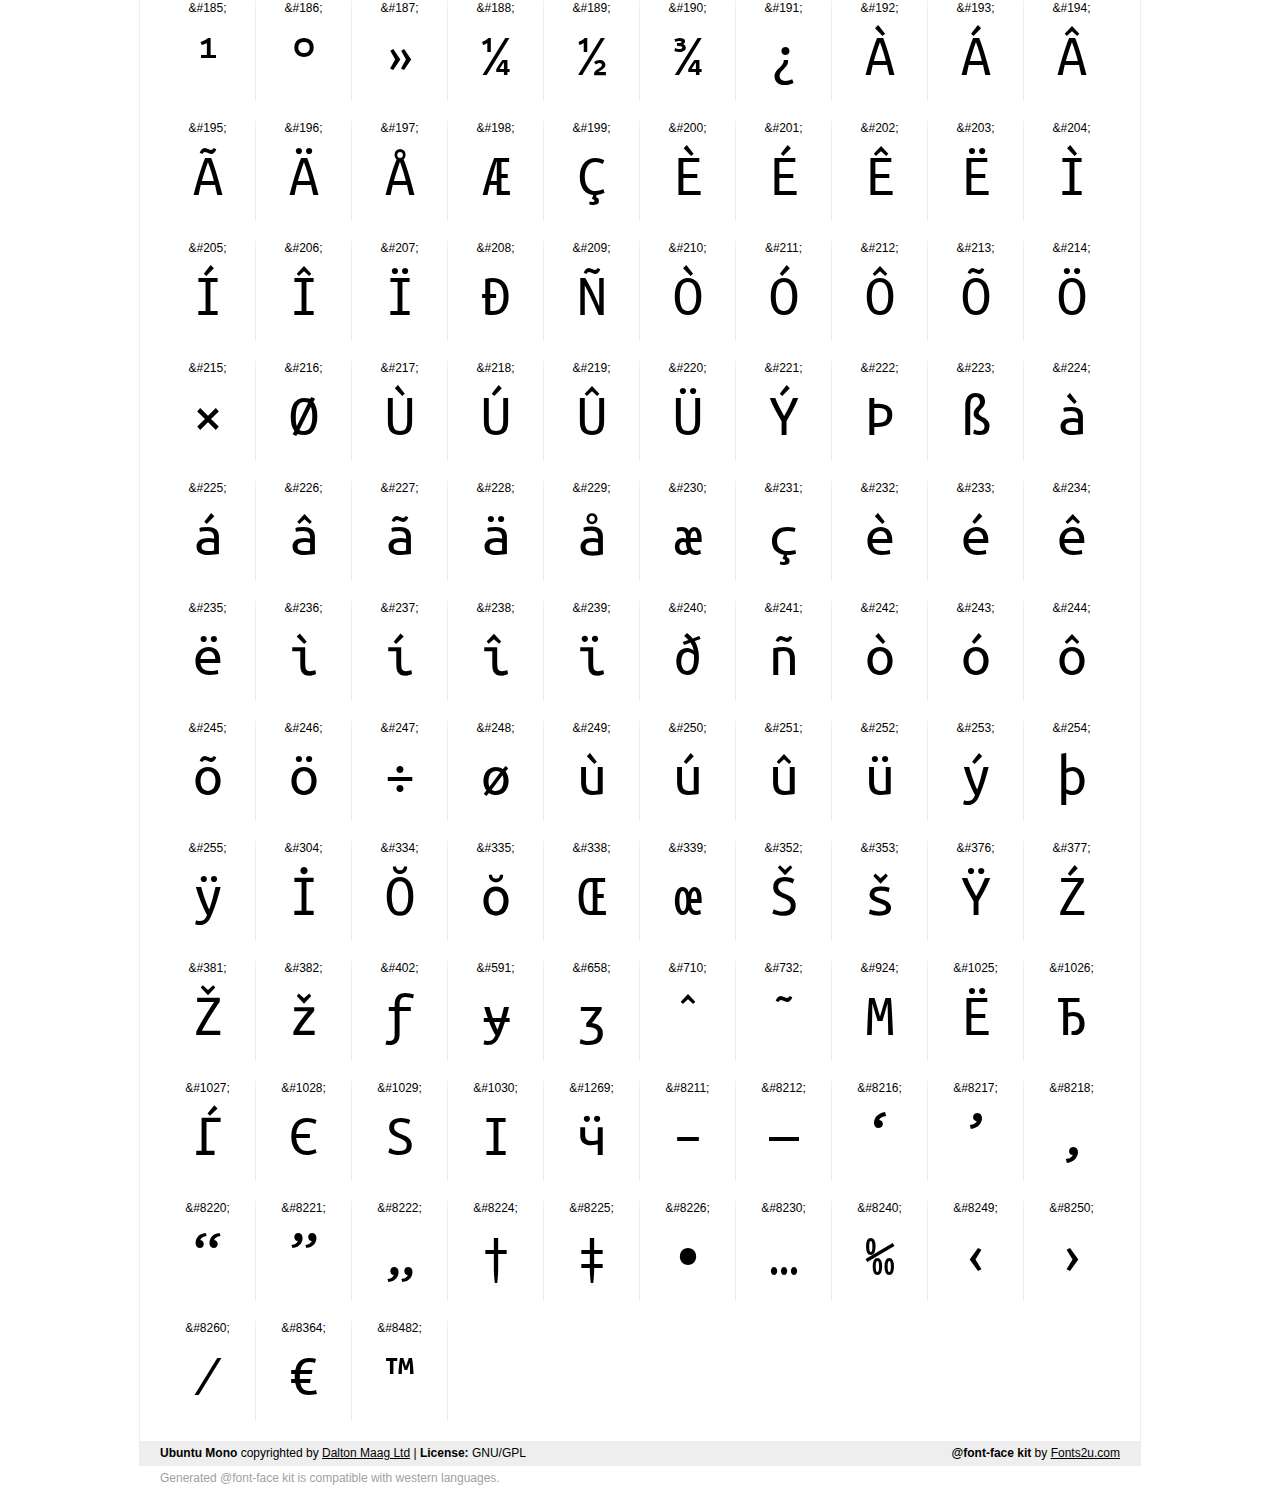
<file: font/assets/fonts/Ubuntu_Mono/demo.html>
﻿<!DOCTYPE html PUBLIC "-//W3C//DTD XHTML 1.0 Strict//EN" "http://www.w3.org/TR/xhtml1/DTD/xhtml1-strict.dtd"> 

<html xmlns="http://www.w3.org/1999/xhtml"> 

  <head> 

    <title>Ubuntu Mono @font-face kit sample</title> 
    <meta http-equiv="Content-Type" content="text/html; charset=utf-8" />
    
    <style media="screen" type="text/css">/*<![CDATA[*/@import 'stylesheet.css';/*]]>*/</style>
    <style media="screen" type="text/css">/*<![CDATA[*/@import 'demo-files/demo.css';/*]]>*/</style>
    <style type="text/css">#title,#glyphs p{font-family:"Ubuntu Mono"}</style>

 </head> 
 
<body> 

	<div id="wrapper">
		<div id="title">
			Ubuntu Mono		</div>
		<div id="logo">
			<a href="http://www.fonts2u.com" target="_blank"><img src="demo-files/fonts2u_logo.gif" width="250" height="69" alt="Fonts2u.com logo" /></a>
		</div>
		<div class="clr"></div>

		<div id="menu">
			<ul>
				<li class="selected"><a href="#glyphs">Glyph Chart</a></li>
			<ul>
			<div class="clr"></div>
		</div>

		<div id="content">
			
			<div id="glyphs">
				﻿<div class="g">&amp;#32;<p> </p></div>﻿<div class="g">&amp;#33;<p>!</p></div>﻿<div class="g">&amp;#34;<p>"</p></div>﻿<div class="g">&amp;#35;<p>#</p></div>﻿<div class="g">&amp;#36;<p>$</p></div>﻿<div class="g">&amp;#37;<p>%</p></div>﻿<div class="g">&amp;#38;<p>&</p></div>﻿<div class="g">&amp;#39;<p>'</p></div>﻿<div class="g">&amp;#40;<p>(</p></div>﻿<div class="g noborder">&amp;#41;<p>)</p></div><div class="clr"></div>﻿<div class="g">&amp;#42;<p>*</p></div>﻿<div class="g">&amp;#43;<p>+</p></div>﻿<div class="g">&amp;#44;<p>,</p></div>﻿<div class="g">&amp;#45;<p>-</p></div>﻿<div class="g">&amp;#46;<p>.</p></div>﻿<div class="g">&amp;#47;<p>/</p></div>﻿<div class="g">&amp;#48;<p>0</p></div>﻿<div class="g">&amp;#49;<p>1</p></div>﻿<div class="g">&amp;#50;<p>2</p></div>﻿<div class="g noborder">&amp;#51;<p>3</p></div><div class="clr"></div>﻿<div class="g">&amp;#52;<p>4</p></div>﻿<div class="g">&amp;#53;<p>5</p></div>﻿<div class="g">&amp;#54;<p>6</p></div>﻿<div class="g">&amp;#55;<p>7</p></div>﻿<div class="g">&amp;#56;<p>8</p></div>﻿<div class="g">&amp;#57;<p>9</p></div>﻿<div class="g">&amp;#58;<p>:</p></div>﻿<div class="g">&amp;#59;<p>;</p></div>﻿<div class="g">&amp;#60;<p><</p></div>﻿<div class="g noborder">&amp;#61;<p>=</p></div><div class="clr"></div>﻿<div class="g">&amp;#62;<p>></p></div>﻿<div class="g">&amp;#63;<p>?</p></div>﻿<div class="g">&amp;#64;<p>@</p></div>﻿<div class="g">&amp;#65;<p>A</p></div>﻿<div class="g">&amp;#66;<p>B</p></div>﻿<div class="g">&amp;#67;<p>C</p></div>﻿<div class="g">&amp;#68;<p>D</p></div>﻿<div class="g">&amp;#69;<p>E</p></div>﻿<div class="g">&amp;#70;<p>F</p></div>﻿<div class="g noborder">&amp;#71;<p>G</p></div><div class="clr"></div>﻿<div class="g">&amp;#72;<p>H</p></div>﻿<div class="g">&amp;#73;<p>I</p></div>﻿<div class="g">&amp;#74;<p>J</p></div>﻿<div class="g">&amp;#75;<p>K</p></div>﻿<div class="g">&amp;#76;<p>L</p></div>﻿<div class="g">&amp;#77;<p>M</p></div>﻿<div class="g">&amp;#78;<p>N</p></div>﻿<div class="g">&amp;#79;<p>O</p></div>﻿<div class="g">&amp;#80;<p>P</p></div>﻿<div class="g noborder">&amp;#81;<p>Q</p></div><div class="clr"></div>﻿<div class="g">&amp;#82;<p>R</p></div>﻿<div class="g">&amp;#83;<p>S</p></div>﻿<div class="g">&amp;#84;<p>T</p></div>﻿<div class="g">&amp;#85;<p>U</p></div>﻿<div class="g">&amp;#86;<p>V</p></div>﻿<div class="g">&amp;#87;<p>W</p></div>﻿<div class="g">&amp;#88;<p>X</p></div>﻿<div class="g">&amp;#89;<p>Y</p></div>﻿<div class="g">&amp;#90;<p>Z</p></div>﻿<div class="g noborder">&amp;#91;<p>[</p></div><div class="clr"></div>﻿<div class="g">&amp;#92;<p>\</p></div>﻿<div class="g">&amp;#93;<p>]</p></div>﻿<div class="g">&amp;#94;<p>^</p></div>﻿<div class="g">&amp;#95;<p>_</p></div>﻿<div class="g">&amp;#96;<p>`</p></div>﻿<div class="g">&amp;#97;<p>a</p></div>﻿<div class="g">&amp;#98;<p>b</p></div>﻿<div class="g">&amp;#99;<p>c</p></div>﻿<div class="g">&amp;#100;<p>d</p></div>﻿<div class="g noborder">&amp;#101;<p>e</p></div><div class="clr"></div>﻿<div class="g">&amp;#102;<p>f</p></div>﻿<div class="g">&amp;#103;<p>g</p></div>﻿<div class="g">&amp;#104;<p>h</p></div>﻿<div class="g">&amp;#105;<p>i</p></div>﻿<div class="g">&amp;#106;<p>j</p></div>﻿<div class="g">&amp;#107;<p>k</p></div>﻿<div class="g">&amp;#108;<p>l</p></div>﻿<div class="g">&amp;#109;<p>m</p></div>﻿<div class="g">&amp;#110;<p>n</p></div>﻿<div class="g noborder">&amp;#111;<p>o</p></div><div class="clr"></div>﻿<div class="g">&amp;#112;<p>p</p></div>﻿<div class="g">&amp;#113;<p>q</p></div>﻿<div class="g">&amp;#114;<p>r</p></div>﻿<div class="g">&amp;#115;<p>s</p></div>﻿<div class="g">&amp;#116;<p>t</p></div>﻿<div class="g">&amp;#117;<p>u</p></div>﻿<div class="g">&amp;#118;<p>v</p></div>﻿<div class="g">&amp;#119;<p>w</p></div>﻿<div class="g">&amp;#120;<p>x</p></div>﻿<div class="g noborder">&amp;#121;<p>y</p></div><div class="clr"></div>﻿<div class="g">&amp;#122;<p>z</p></div>﻿<div class="g">&amp;#123;<p>{</p></div>﻿<div class="g">&amp;#124;<p>|</p></div>﻿<div class="g">&amp;#125;<p>}</p></div>﻿<div class="g">&amp;#126;<p>~</p></div>﻿<div class="g">&amp;#160;<p> </p></div>﻿<div class="g">&amp;#161;<p>¡</p></div>﻿<div class="g">&amp;#162;<p>¢</p></div>﻿<div class="g">&amp;#163;<p>£</p></div>﻿<div class="g noborder">&amp;#164;<p>¤</p></div><div class="clr"></div>﻿<div class="g">&amp;#165;<p>¥</p></div>﻿<div class="g">&amp;#166;<p>¦</p></div>﻿<div class="g">&amp;#167;<p>§</p></div>﻿<div class="g">&amp;#168;<p>¨</p></div>﻿<div class="g">&amp;#169;<p>©</p></div>﻿<div class="g">&amp;#170;<p>ª</p></div>﻿<div class="g">&amp;#171;<p>«</p></div>﻿<div class="g">&amp;#172;<p>¬</p></div>﻿<div class="g">&amp;#173;<p>­</p></div>﻿<div class="g noborder">&amp;#174;<p>®</p></div><div class="clr"></div>﻿<div class="g">&amp;#175;<p>¯</p></div>﻿<div class="g">&amp;#176;<p>°</p></div>﻿<div class="g">&amp;#177;<p>±</p></div>﻿<div class="g">&amp;#178;<p>²</p></div>﻿<div class="g">&amp;#179;<p>³</p></div>﻿<div class="g">&amp;#180;<p>´</p></div>﻿<div class="g">&amp;#181;<p>µ</p></div>﻿<div class="g">&amp;#182;<p>¶</p></div>﻿<div class="g">&amp;#183;<p>·</p></div>﻿<div class="g noborder">&amp;#184;<p>¸</p></div><div class="clr"></div>﻿<div class="g">&amp;#185;<p>¹</p></div>﻿<div class="g">&amp;#186;<p>º</p></div>﻿<div class="g">&amp;#187;<p>»</p></div>﻿<div class="g">&amp;#188;<p>¼</p></div>﻿<div class="g">&amp;#189;<p>½</p></div>﻿<div class="g">&amp;#190;<p>¾</p></div>﻿<div class="g">&amp;#191;<p>¿</p></div>﻿<div class="g">&amp;#192;<p>À</p></div>﻿<div class="g">&amp;#193;<p>Á</p></div>﻿<div class="g noborder">&amp;#194;<p>Â</p></div><div class="clr"></div>﻿<div class="g">&amp;#195;<p>Ã</p></div>﻿<div class="g">&amp;#196;<p>Ä</p></div>﻿<div class="g">&amp;#197;<p>Å</p></div>﻿<div class="g">&amp;#198;<p>Æ</p></div>﻿<div class="g">&amp;#199;<p>Ç</p></div>﻿<div class="g">&amp;#200;<p>È</p></div>﻿<div class="g">&amp;#201;<p>É</p></div>﻿<div class="g">&amp;#202;<p>Ê</p></div>﻿<div class="g">&amp;#203;<p>Ë</p></div>﻿<div class="g noborder">&amp;#204;<p>Ì</p></div><div class="clr"></div>﻿<div class="g">&amp;#205;<p>Í</p></div>﻿<div class="g">&amp;#206;<p>Î</p></div>﻿<div class="g">&amp;#207;<p>Ï</p></div>﻿<div class="g">&amp;#208;<p>Ð</p></div>﻿<div class="g">&amp;#209;<p>Ñ</p></div>﻿<div class="g">&amp;#210;<p>Ò</p></div>﻿<div class="g">&amp;#211;<p>Ó</p></div>﻿<div class="g">&amp;#212;<p>Ô</p></div>﻿<div class="g">&amp;#213;<p>Õ</p></div>﻿<div class="g noborder">&amp;#214;<p>Ö</p></div><div class="clr"></div>﻿<div class="g">&amp;#215;<p>×</p></div>﻿<div class="g">&amp;#216;<p>Ø</p></div>﻿<div class="g">&amp;#217;<p>Ù</p></div>﻿<div class="g">&amp;#218;<p>Ú</p></div>﻿<div class="g">&amp;#219;<p>Û</p></div>﻿<div class="g">&amp;#220;<p>Ü</p></div>﻿<div class="g">&amp;#221;<p>Ý</p></div>﻿<div class="g">&amp;#222;<p>Þ</p></div>﻿<div class="g">&amp;#223;<p>ß</p></div>﻿<div class="g noborder">&amp;#224;<p>à</p></div><div class="clr"></div>﻿<div class="g">&amp;#225;<p>á</p></div>﻿<div class="g">&amp;#226;<p>â</p></div>﻿<div class="g">&amp;#227;<p>ã</p></div>﻿<div class="g">&amp;#228;<p>ä</p></div>﻿<div class="g">&amp;#229;<p>å</p></div>﻿<div class="g">&amp;#230;<p>æ</p></div>﻿<div class="g">&amp;#231;<p>ç</p></div>﻿<div class="g">&amp;#232;<p>è</p></div>﻿<div class="g">&amp;#233;<p>é</p></div>﻿<div class="g noborder">&amp;#234;<p>ê</p></div><div class="clr"></div>﻿<div class="g">&amp;#235;<p>ë</p></div>﻿<div class="g">&amp;#236;<p>ì</p></div>﻿<div class="g">&amp;#237;<p>í</p></div>﻿<div class="g">&amp;#238;<p>î</p></div>﻿<div class="g">&amp;#239;<p>ï</p></div>﻿<div class="g">&amp;#240;<p>ð</p></div>﻿<div class="g">&amp;#241;<p>ñ</p></div>﻿<div class="g">&amp;#242;<p>ò</p></div>﻿<div class="g">&amp;#243;<p>ó</p></div>﻿<div class="g noborder">&amp;#244;<p>ô</p></div><div class="clr"></div>﻿<div class="g">&amp;#245;<p>õ</p></div>﻿<div class="g">&amp;#246;<p>ö</p></div>﻿<div class="g">&amp;#247;<p>÷</p></div>﻿<div class="g">&amp;#248;<p>ø</p></div>﻿<div class="g">&amp;#249;<p>ù</p></div>﻿<div class="g">&amp;#250;<p>ú</p></div>﻿<div class="g">&amp;#251;<p>û</p></div>﻿<div class="g">&amp;#252;<p>ü</p></div>﻿<div class="g">&amp;#253;<p>ý</p></div>﻿<div class="g noborder">&amp;#254;<p>þ</p></div><div class="clr"></div>﻿<div class="g">&amp;#255;<p>ÿ</p></div>﻿<div class="g">&amp;#304;<p>İ</p></div>﻿<div class="g">&amp;#334;<p>Ŏ</p></div>﻿<div class="g">&amp;#335;<p>ŏ</p></div>﻿<div class="g">&amp;#338;<p>Œ</p></div>﻿<div class="g">&amp;#339;<p>œ</p></div>﻿<div class="g">&amp;#352;<p>Š</p></div>﻿<div class="g">&amp;#353;<p>š</p></div>﻿<div class="g">&amp;#376;<p>Ÿ</p></div>﻿<div class="g noborder">&amp;#377;<p>Ź</p></div><div class="clr"></div>﻿<div class="g">&amp;#381;<p>Ž</p></div>﻿<div class="g">&amp;#382;<p>ž</p></div>﻿<div class="g">&amp;#402;<p>ƒ</p></div>﻿<div class="g">&amp;#591;<p>ɏ</p></div>﻿<div class="g">&amp;#658;<p>ʒ</p></div>﻿<div class="g">&amp;#710;<p>ˆ</p></div>﻿<div class="g">&amp;#732;<p>˜</p></div>﻿<div class="g">&amp;#924;<p>Μ</p></div>﻿<div class="g">&amp;#1025;<p>Ё</p></div>﻿<div class="g noborder">&amp;#1026;<p>Ђ</p></div><div class="clr"></div>﻿<div class="g">&amp;#1027;<p>Ѓ</p></div>﻿<div class="g">&amp;#1028;<p>Є</p></div>﻿<div class="g">&amp;#1029;<p>Ѕ</p></div>﻿<div class="g">&amp;#1030;<p>І</p></div>﻿<div class="g">&amp;#1269;<p>ӵ</p></div>﻿<div class="g">&amp;#8211;<p>–</p></div>﻿<div class="g">&amp;#8212;<p>—</p></div>﻿<div class="g">&amp;#8216;<p>‘</p></div>﻿<div class="g">&amp;#8217;<p>’</p></div>﻿<div class="g noborder">&amp;#8218;<p>‚</p></div><div class="clr"></div>﻿<div class="g">&amp;#8220;<p>“</p></div>﻿<div class="g">&amp;#8221;<p>”</p></div>﻿<div class="g">&amp;#8222;<p>„</p></div>﻿<div class="g">&amp;#8224;<p>†</p></div>﻿<div class="g">&amp;#8225;<p>‡</p></div>﻿<div class="g">&amp;#8226;<p>•</p></div>﻿<div class="g">&amp;#8230;<p>…</p></div>﻿<div class="g">&amp;#8240;<p>‰</p></div>﻿<div class="g">&amp;#8249;<p>‹</p></div>﻿<div class="g noborder">&amp;#8250;<p>›</p></div><div class="clr"></div>﻿<div class="g">&amp;#8260;<p>⁄</p></div>﻿<div class="g">&amp;#8364;<p>€</p></div>﻿<div class="g">&amp;#8482;<p>™</p></div>			</div>
			
			<div class="clr"></div>

		</div>

		<div id="footer">
			<div id="copyright"><strong>Ubuntu Mono</strong> copyrighted by <a href="http://www.daltonmaag.com/" target="_blank">Dalton Maag Ltd</a> | <strong>License:</strong> GNU/GPL</div>
			<div id="generated"><strong>@font-face kit</strong> by <a href="http://www.fonts2u.com" target="_blank">Fonts2u.com</a></div>
			<div class="clr"></div>
		</div>
	</div>
	<div id="support">Generated @font-face kit is compatible with western languages.</div>

</body> 

</html>
</file>
<file: font/assets/css/style.css>
/*  ==============================================
    GENERAL  STYLES    
    =============================================*/
    @font-face {
       font-family: Lato-Regular;
       src: url(../fonts/Lato/Lato-Regular.ttf);
       font-style:normal;
       font-weight:normal;
   }
   @font-face {
       font-family: Aller_Rg;
       src: url(../fonts/Aller/Aller_Rg.ttf);
       font-style:normal;
       font-weight:normal;
   }
   @font-face {
       font-family: Atlantic_Cruise-Demo;
       src: url(../fonts/Atlantic_Cruise/Atlantic_Cruise-Demo.ttf);
       font-style:normal;
       font-weight:normal;
   }
   @font-face {
       font-family: BebasNeue;
       src: url(../fonts/BebasNeue/BebasNeue.ttf);
       font-style:normal;
       font-weight:normal;
   }
   @font-face {
       font-family: Bellerose;
       src: url(../fonts/Bellerose_Light_1_0/Bellerose.ttf);
       font-style:normal;
       font-weight:normal;
   }
   @font-face {
       font-family: CODE_Light;
       src: url(../fonts/Code-Light/CODE_Light.ttf);
       font-style:normal;
       font-weight:normal;
   }
   @font-face {
       font-family: DeckerB;
       src: url(../fonts/Decker_Bold/DeckerB.ttf);
       font-style:normal;
       font-weight:normal;
   }
   @font-face {
       font-family: DejaVuSans;
       src: url(../fonts/DejaVu_Sans/DejaVuSans.ttf);
       font-style:normal;
       font-weight:normal;
   }
   @font-face {
       font-family: barselona;
       src: url(../fonts/F_C__BARCELONA/barselona.ttf);
       font-style:normal;
       font-weight:normal;
   }
   @font-face {
       font-family: monofonto;
       src: url(../fonts/Monofonto-Regular/monofonto.ttf);
       font-style:normal;
       font-weight:normal;
   }
   @font-face {
       font-family: nk57-monospace-sc-bk;
       src: url(../fonts/NK57MonospaceScBk-Regular/nk57-monospace-sc-bk.ttf);
       font-style:normal;
       font-weight:normal;
   }
   @font-face {
       font-family: OpenSans-Regular;
       src: url(../fonts/Open_Sans/OpenSans-Regular.ttf);
       font-style:normal;
       font-weight:normal;
   }
   @font-face {
       font-family: Oswald;
       src: url(../fonts/Oswald/Oswald.ttf);
       font-style:normal;
       font-weight:normal;
   }
   @font-face {
       font-family: PTM55FT;
       src: url(../fonts/PT_Mono/PTM55FT.ttf);
       font-style:normal;
       font-weight:normal;
   }
   @font-face {
       font-family: Queen_of_Camelot_Regular;
       src: url(../fonts/Queen_of_Camelot/Queen_of_Camelot_Regular.ttf);
       font-style:normal;
       font-weight:normal;
   }
   @font-face {
       font-family: Resident_Evil_Large;
       src: url(../fonts/Resident_Evil/Resident_Evil_Large.ttf);
       font-style:normal;
       font-weight:normal;
   }
   @font-face {
       font-family: Roboto-Light;
       src: url(../fonts/Roboto_Light/Roboto-Light.ttf);
       font-style:normal;
       font-weight:normal;
   }
   @font-face {
       font-family: Skater_Girls_Rock;
       src: url(../fonts/Skater_Girls_Rock/Skater_Girls_Rock.ttf);
       font-style:normal;
       font-weight:normal;
   }
   @font-face {
       font-family: transfrm;
       src: url(../fonts/Transformers/transfrm.ttf);
       font-style:normal;
       font-weight:normal;
   }
   @font-face {
       font-family: UbuntuMono-R;
       src: url(../fonts/Ubuntu_Mono/UbuntuMono-R.ttf);
       font-style:normal;
       font-weight:normal;
   }
   @font-face {
       font-family: UKIJTuT;
       src: url(../fonts/UKIJ_Tuz_Tom/UKIJTuT.ttf);
       font-style:normal;
       font-weight:normal;
   }
   @font-face {
       font-family: unispace_bd;
       src: url(../fonts/Unispace-Bold/unispace_bd.ttf);
       font-style:normal;
       font-weight:normal;
   }
   body {
     font-family: 'Lato-Regular', sans-serif;
     line-height:25px;
     font-size:14px;
     padding: 0px;
     height: 100%;
     background-repeat: no-repeat;
     background: #00BFA5;
 }


 .p1 {
    font-family: Lato-Regular;
    -webkit-font-smoothing: antialiased;
}

.p2 {
    font-family: Aller_Rg;
    -webkit-font-smoothing: antialiased;
}
.p3 {
    font-family: Atlantic_Cruise-Demo;
    -webkit-font-smoothing: antialiased;
}
.p4 {
    font-family: BebasNeue;
    -webkit-font-smoothing: antialiased;
}
.p5 {
    font-family: Bellerose;
    -webkit-font-smoothing: antialiased;
}
.p6 {
    font-family: CODE_Light;
    -webkit-font-smoothing: antialiased;
}
.p7 {
    font-family: DeckerB;
    -webkit-font-smoothing: antialiased;
}
.p8 {
    font-family: DejaVuSans;
    -webkit-font-smoothing: antialiased;
}
.p9 {
    font-family: barselona;
    -webkit-font-smoothing: antialiased;
}
.p10 {
    font-family: monofonto;
     -webkit-font-smoothing: antialiased;
}
.p11 {
    font-family: nk57-monospace-sc-bk;
     -webkit-font-smoothing: antialiased;
}
.p12 {
    font-family: OpenSans-Regular;
     -webkit-font-smoothing: antialiased;
}
.p13 {
    font-family: Oswald;
     -webkit-font-smoothing: antialiased;
}
.p14 {
    font-family: PTM55FT;
     -webkit-font-smoothing: antialiased;
}
.p15 {
    font-family: Queen_of_Camelot_Regular;
     -webkit-font-smoothing: antialiased;
}
.p16 {
    font-family: Resident_Evil_Large;
     -webkit-font-smoothing: antialiased;
}
.p17 {
    font-family: Roboto-Light;
     -webkit-font-smoothing: antialiased;
}
.p18 {
    font-family: Skater_Girls_Rock;
     -webkit-font-smoothing: antialiased;
}
.p19 {
    font-family: transfrm;
     -webkit-font-smoothing: antialiased;
}
.p20 {
    font-family: UbuntuMono-R;
     -webkit-font-smoothing: antialiased;
}
.p21 {
    font-family: UKIJTuT;
     -webkit-font-smoothing: antialiased;
}
.p22 {
    font-family: unispace_bd;
     -webkit-font-smoothing: antialiased;
}
.p23 {
    font-family: Resident_Evil_Large;
     -webkit-font-smoothing: antialiased;
}
.p24 {
    font-family: Resident_Evil_Large;
     -webkit-font-smoothing: antialiased;
}


/*-- BS3 Modified Classes --*/
.panel {
    border: none;
    box-shadow: 0 1px 1px rgba(0, 0, 0, 0.25);
    border-radius: 1px;
}
.panel-body {
    padding: 0px;
}
.panel-heading {
    border-top-left-radius: 5px;
    border-top-right-radius: 5px;
    font-size: 20px;
}
.panel-footer {
    border-bottom-right-radius: 5px;
    border-bottom-left-radius: 5px;
}

.media-body {
    text-align: center;
}



/* FANCY COLLAPSE PANEL STYLES */
.fancy-collapse-panel .panel-default > .panel-heading {
    padding: 0;

}
.fancy-collapse-panel .panel-heading a {
    padding: 12px 35px 12px 15px;
    display: inline-block;
    width: 100%;
    background-color: #eeeeee;
    color: #212121;
    position: relative;
    text-decoration: none;
}
.panel-body {
 padding: 0px 10px 5px 10px;
 color: #616161; 
}
.fancy-collapse-panel .panel-heading a:after {
    font-family: "FontAwesome";
    content: "\f147";
    position: absolute;
    right: 20px;
    font-size: 20px;
    font-weight: 400;
    top: 50%;
    line-height: 1;
    margin-top: -10px;
}

.fancy-collapse-panel .panel-heading a.collapsed:after {
    content: "\f196";
    border-radius: 1px;
}
</file>
<file: font/assets/css/flattyshadow.css>
.flatty_shadow{
	display: inline-block;
	border-radius: 50%;
}
.flatty_icon {
	width: 130px;
	height: 130px;
	background-color: #f65034;
	overflow: hidden;
	display: inline-block;
	margin: 0 auto;
	vertical-align: middle;
	text-align: center;
	border-radius: 50%;
}
.flatty_icon:after {
	content: '';
	height: 100%;
	vertical-align: middle;
	text-align: center;
	display: inline-block;
}
.flatty_icon .centered {
	vertical-align: middle;
	display: inline-block;
	position: relative;
	margin-top: -55px;
	margin-left: -58px;
}
.flatty_icon .fs_icon{
	margin: 0 auto;
	vertical-align: middle;
	width: 50px;
	height: 50px;
	font-size: 60px;
	color: #fff;
	background-color: transparent !important;
}
.fs_icon{
	background-color: transparent !important;
	position: absolute;	
}
</file>
